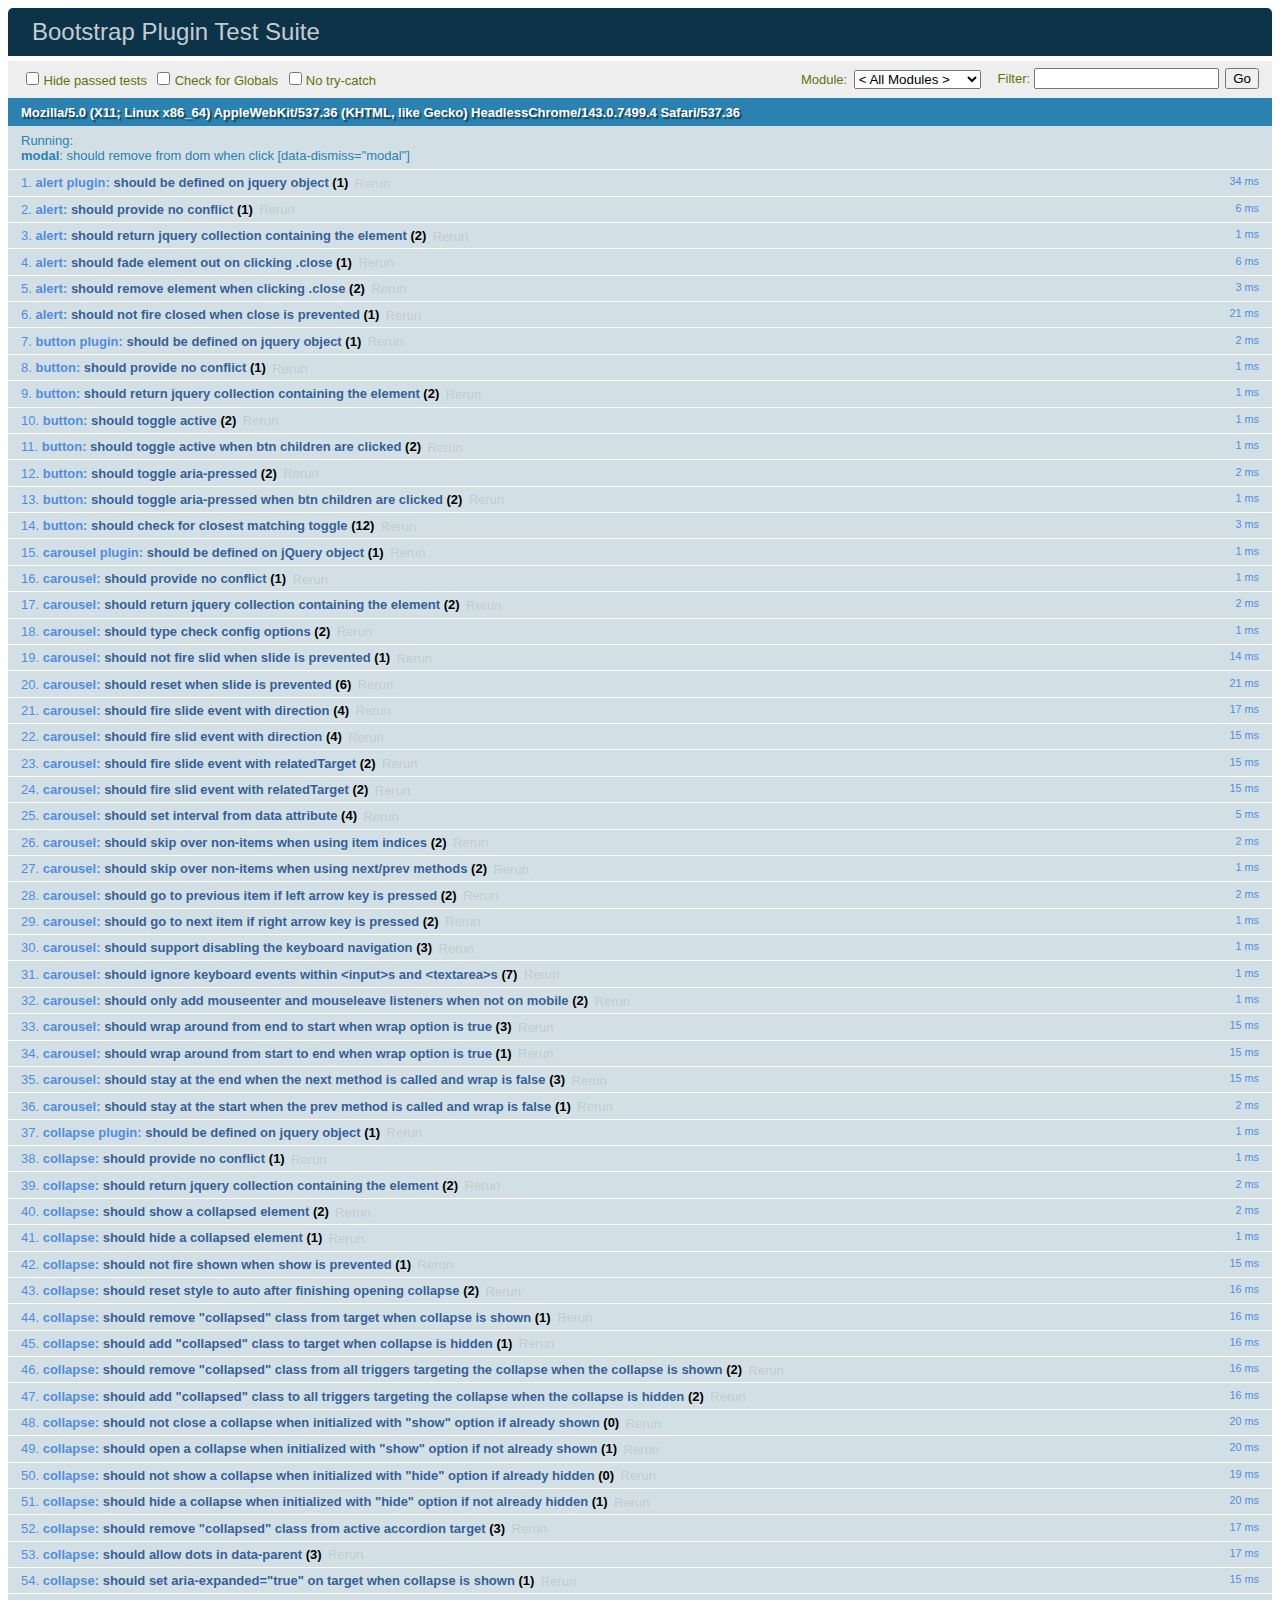
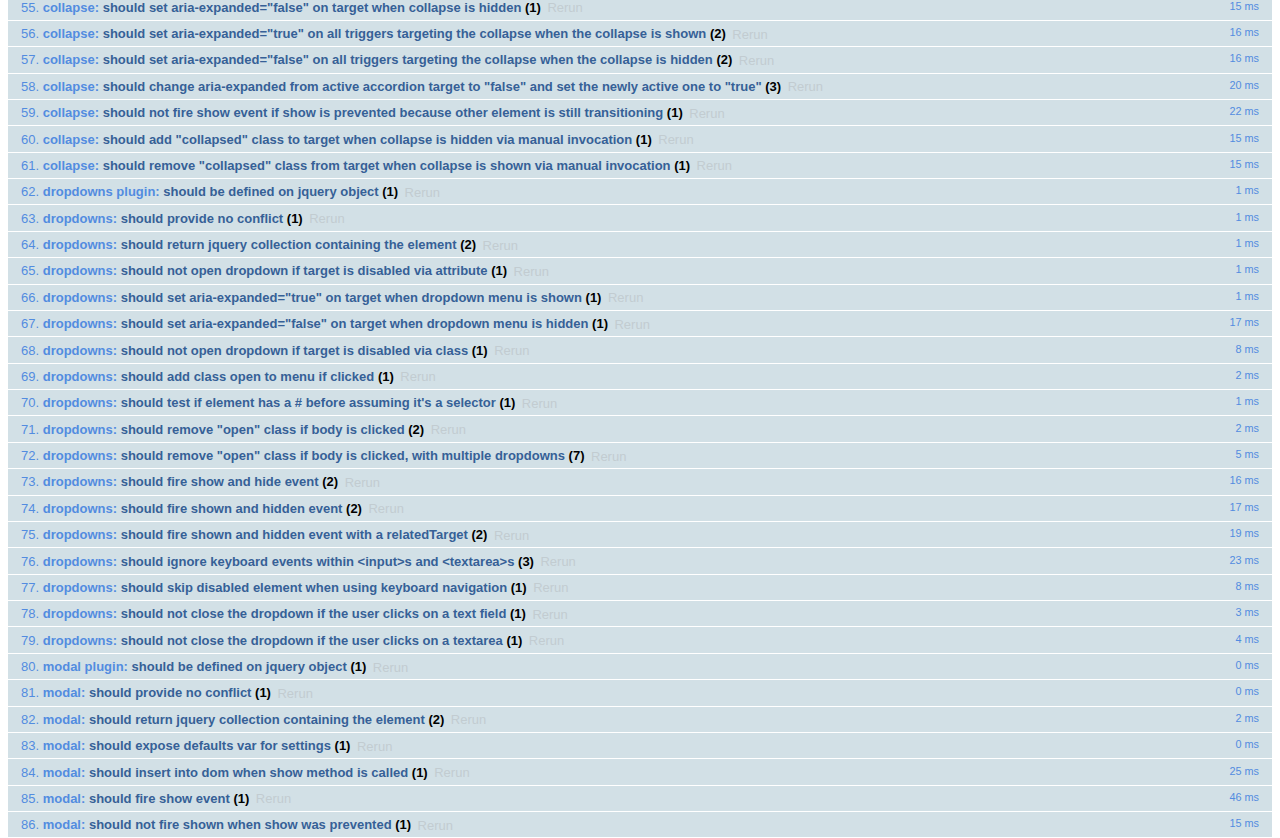
<file: js/tests/index.html>
<!DOCTYPE html>
<html>
  <head>
    <meta charset="utf-8">
    <title>Bootstrap Plugin Test Suite</title>
    <meta name="viewport" content="width=device-width, initial-scale=1">

    <!-- jQuery -->
    <script src="vendor/jquery.min.js"></script>
    <script src="vendor/tether.min.js"></script>
    <script>
      // Disable jQuery event aliases to ensure we don't accidentally use any of them
      (function () {
        var eventAliases = [
          'blur',
          'focus',
          'focusin',
          'focusout',
          'load',
          'resize',
          'scroll',
          'unload',
          'click',
          'dblclick',
          'mousedown',
          'mouseup',
          'mousemove',
          'mouseover',
          'mouseout',
          'mouseenter',
          'mouseleave',
          'change',
          'select',
          'submit',
          'keydown',
          'keypress',
          'keyup',
          'error',
          'contextmenu',
          'hover',
          'bind',
          'unbind',
          'delegate',
          'undelegate'
        ]
        for (var i = 0; i < eventAliases.length; i++) {
          $.fn[eventAliases[i]] = undefined
        }
      })()
    </script>

    <!-- QUnit -->
    <link rel="stylesheet" href="vendor/qunit.css" media="screen">
    <script src="vendor/qunit.js"></script>
    <script>
      // See https://github.com/axemclion/grunt-saucelabs#test-result-details-with-qunit
      var log = []
      // Require assert.expect in each test
      QUnit.config.requireExpects = true
      QUnit.done(function (testResults) {
        var tests = []
        for (var i = 0, len = log.length; i < len; i++) {
          var details = log[i]
          tests.push({
            name: details.name,
            result: details.result,
            expected: details.expected,
            actual: details.actual,
            source: details.source
          })
        }
        testResults.tests = tests

        window.global_test_results = testResults
      })

      QUnit.testStart(function (testDetails) {
        $(window).scrollTop(0)
        QUnit.log(function (details) {
          if (!details.result) {
            details.name = testDetails.name
            log.push(details)
          }
        })
      })

      // Cleanup
      QUnit.testDone(function () {
        $('#qunit-fixture').empty()
        $('#modal-test, .modal-backdrop').remove()
      })

      // Display fixture on-screen on iOS to avoid false positives
      if (/iPhone|iPad|iPod/.test(navigator.userAgent)) {
        QUnit.begin(function() {
          $('#qunit-fixture').css({ top: 0, left: 0 })
        })

        QUnit.done(function () {
          $('#qunit-fixture').css({ top: '', left: '' })
        })
      }

      // Disable deprecated global QUnit method aliases in preparation for QUnit v2
      (function () {
        var methodNames = [
          'async',
          'asyncTest',
          'deepEqual',
          'equal',
          'expect',
          'module',
          'notDeepEqual',
          'notEqual',
          'notPropEqual',
          'notStrictEqual',
          'ok',
          'propEqual',
          'push',
          'start',
          'stop',
          'strictEqual',
          'test',
          'throws'
        ];
        for (var i = 0; i < methodNames.length; i++) {
          var methodName = methodNames[i];
          window[methodName] = undefined;
        }
      })();
    </script>

    <!-- es6 Plugin sources -->
    <script src="../../js/dist/util.js"></script>
    <script src="../../js/dist/alert.js"></script>
    <script src="../../js/dist/button.js"></script>
    <script src="../../js/dist/carousel.js"></script>
    <script src="../../js/dist/collapse.js"></script>
    <script src="../../js/dist/dropdown.js"></script>
    <script src="../../js/dist/modal.js"></script>
    <script src="../../js/dist/scrollspy.js"></script>
    <script src="../../js/dist/tab.js"></script>
    <script src="../../js/dist/tooltip.js"></script>
    <script src="../../js/dist/popover.js"></script>

    <!-- Unit tests -->
    <script src="unit/alert.js"></script>
    <script src="unit/button.js"></script>
    <script src="unit/carousel.js"></script>
    <script src="unit/collapse.js"></script>
    <script src="unit/dropdown.js"></script>
    <script src="unit/modal.js"></script>
    <script src="unit/scrollspy.js"></script>
    <script src="unit/tab.js"></script>
    <script src="unit/tooltip.js"></script>
    <script src="unit/popover.js"></script>

  </head>
  <body>
    <div id="qunit-container">
      <div id="qunit"></div>
      <div id="qunit-fixture"></div>
    </div>
  </body>
</html>
</file>
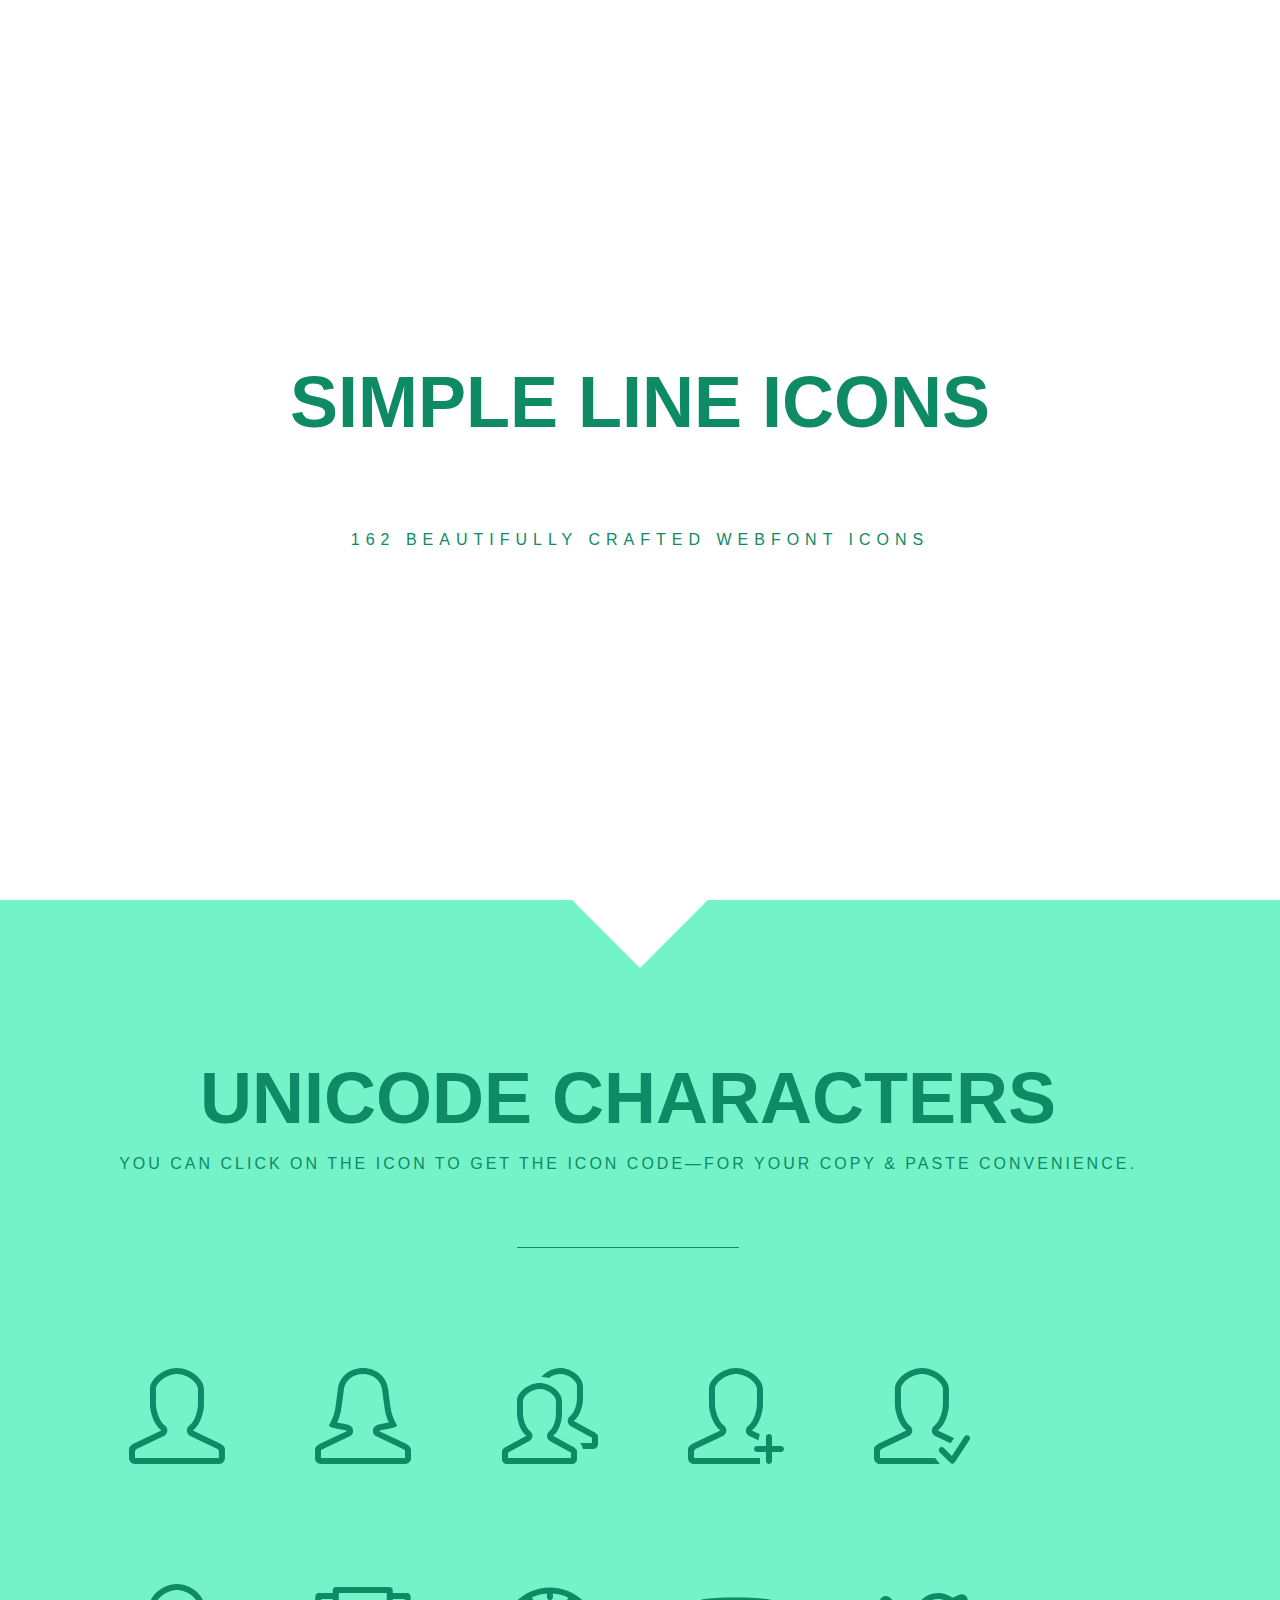
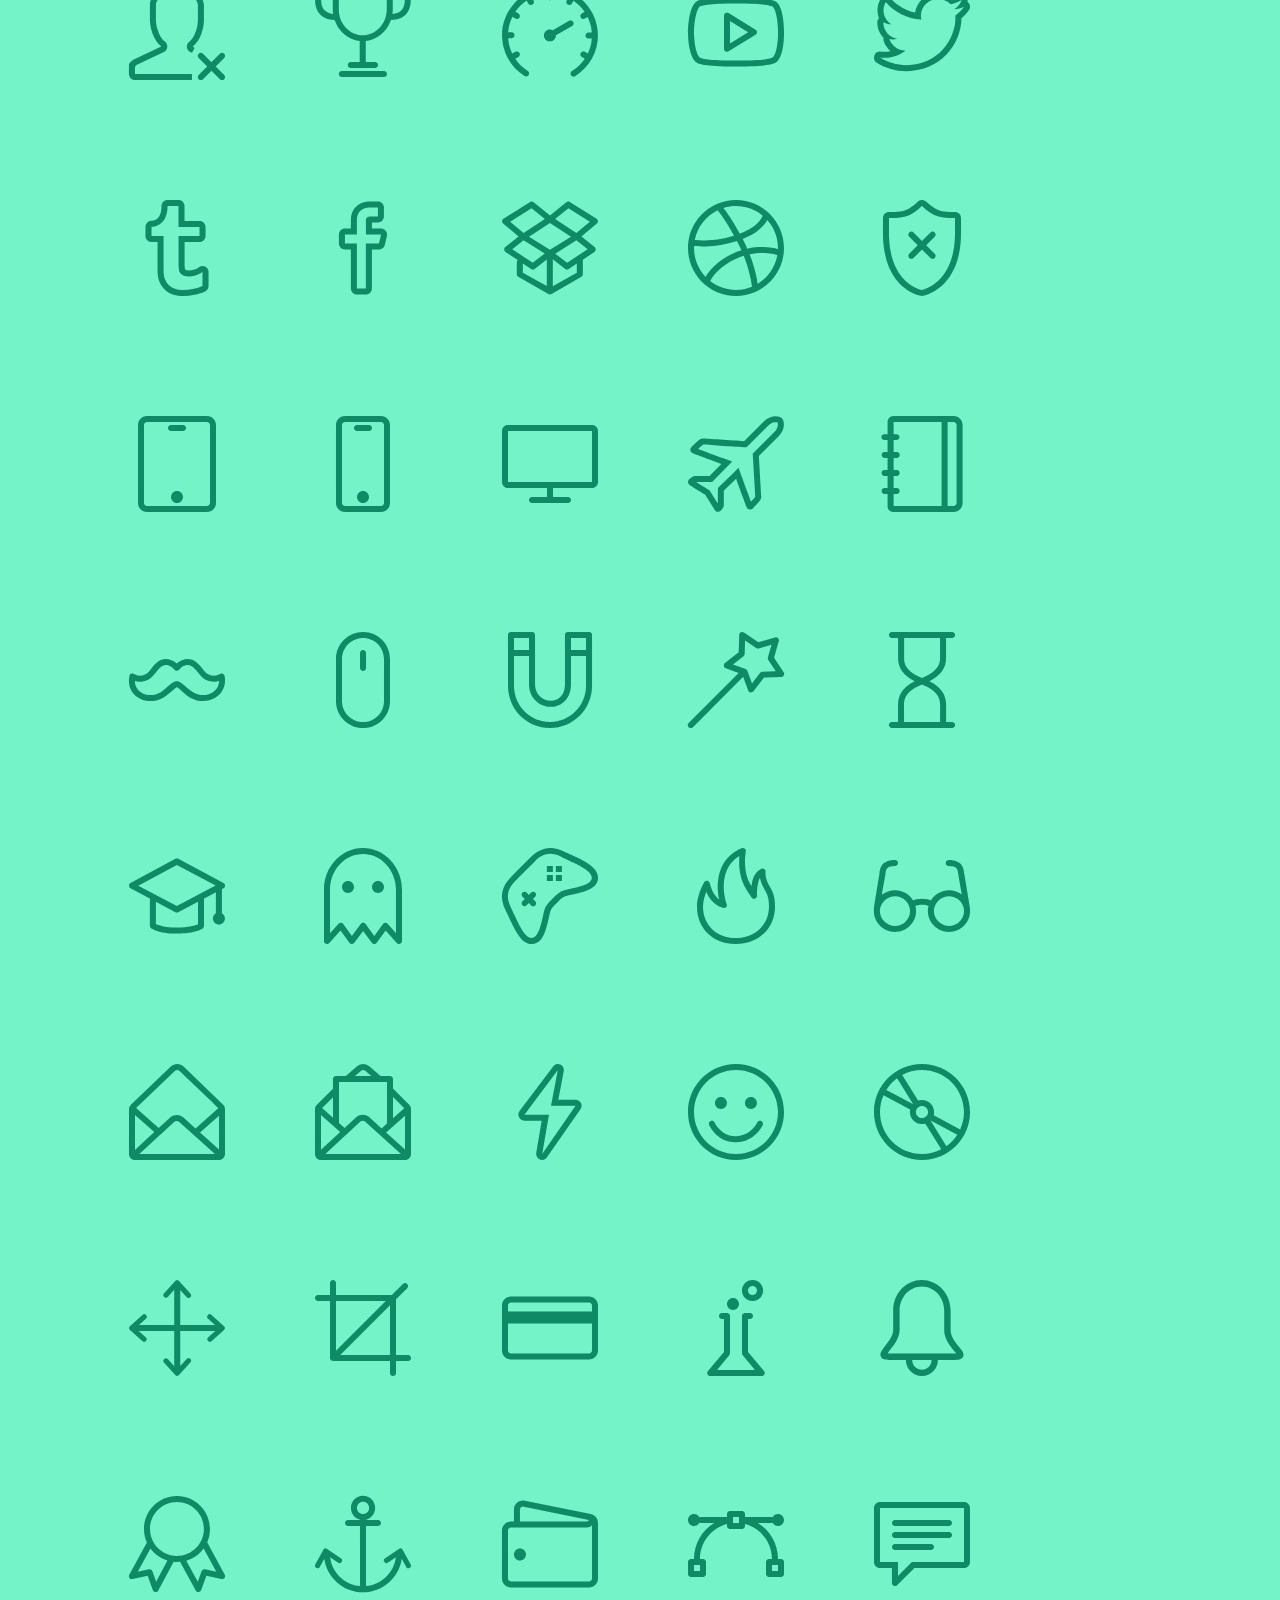
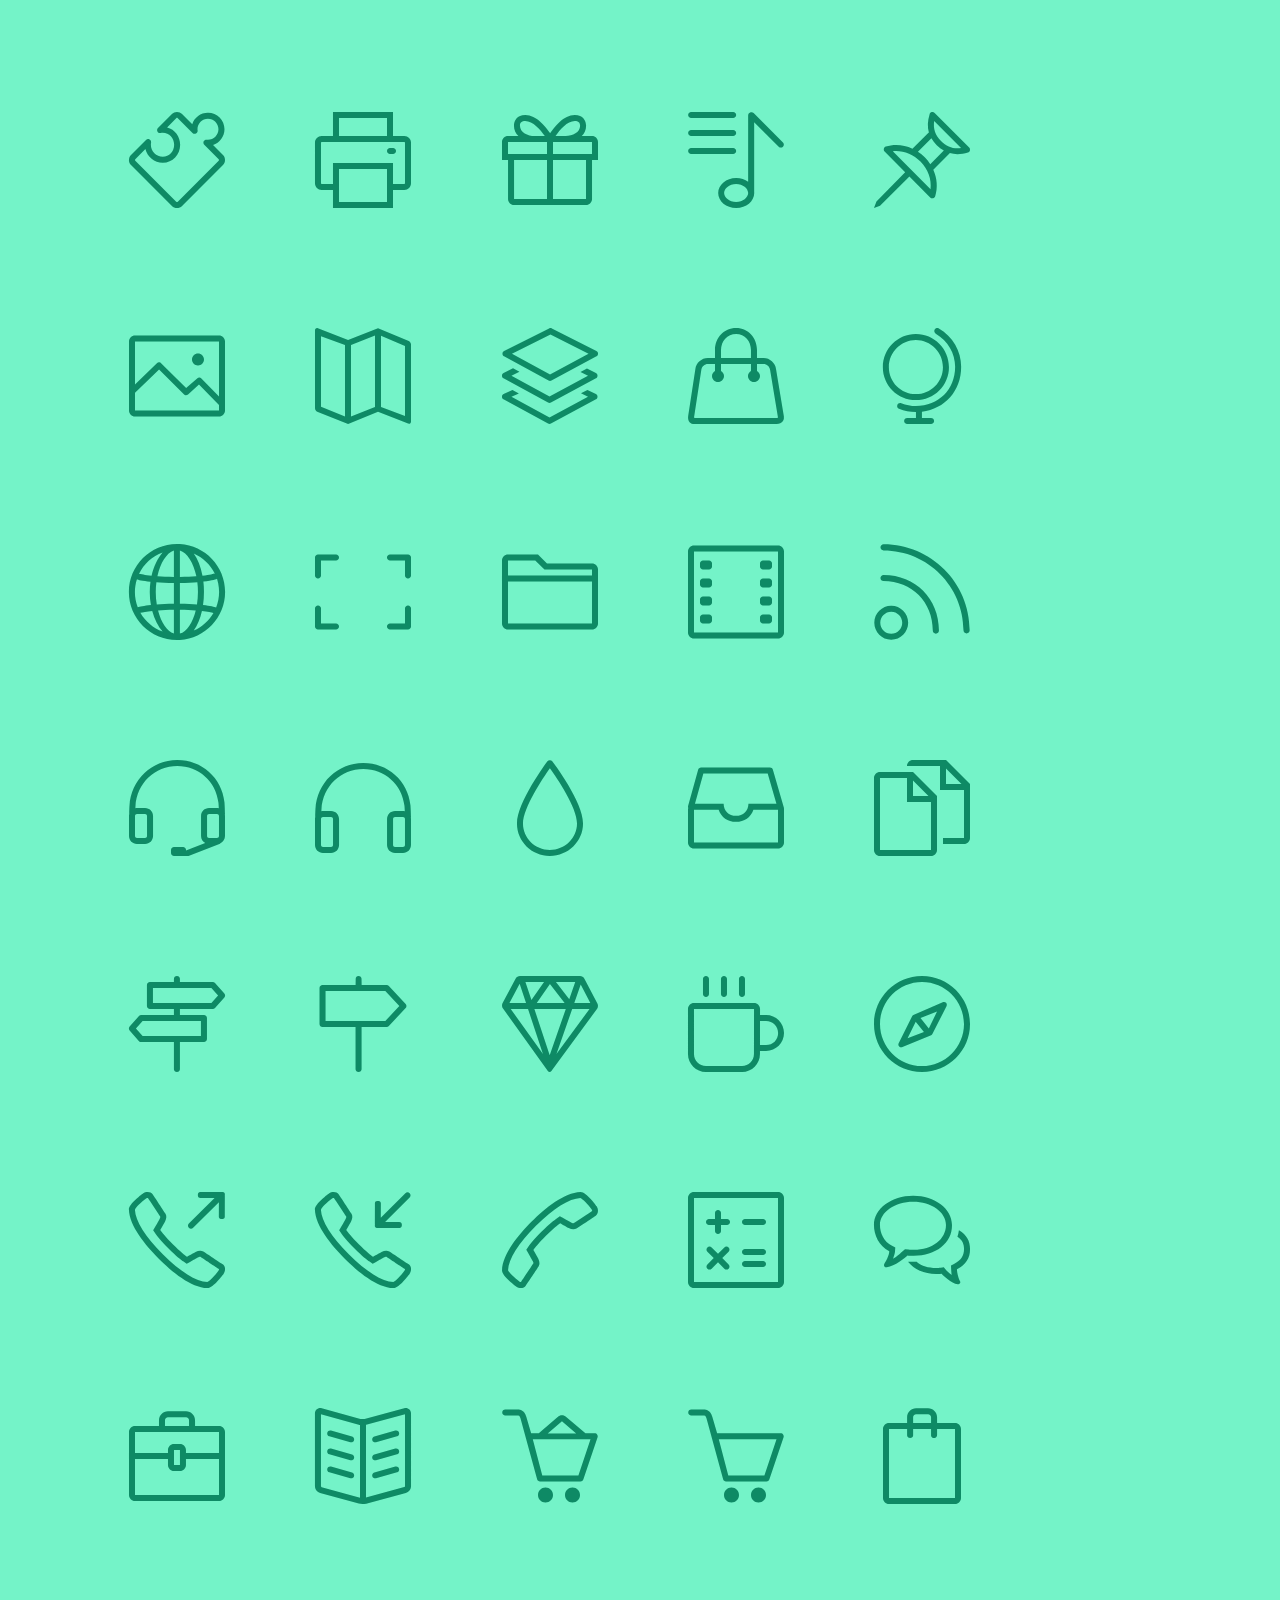
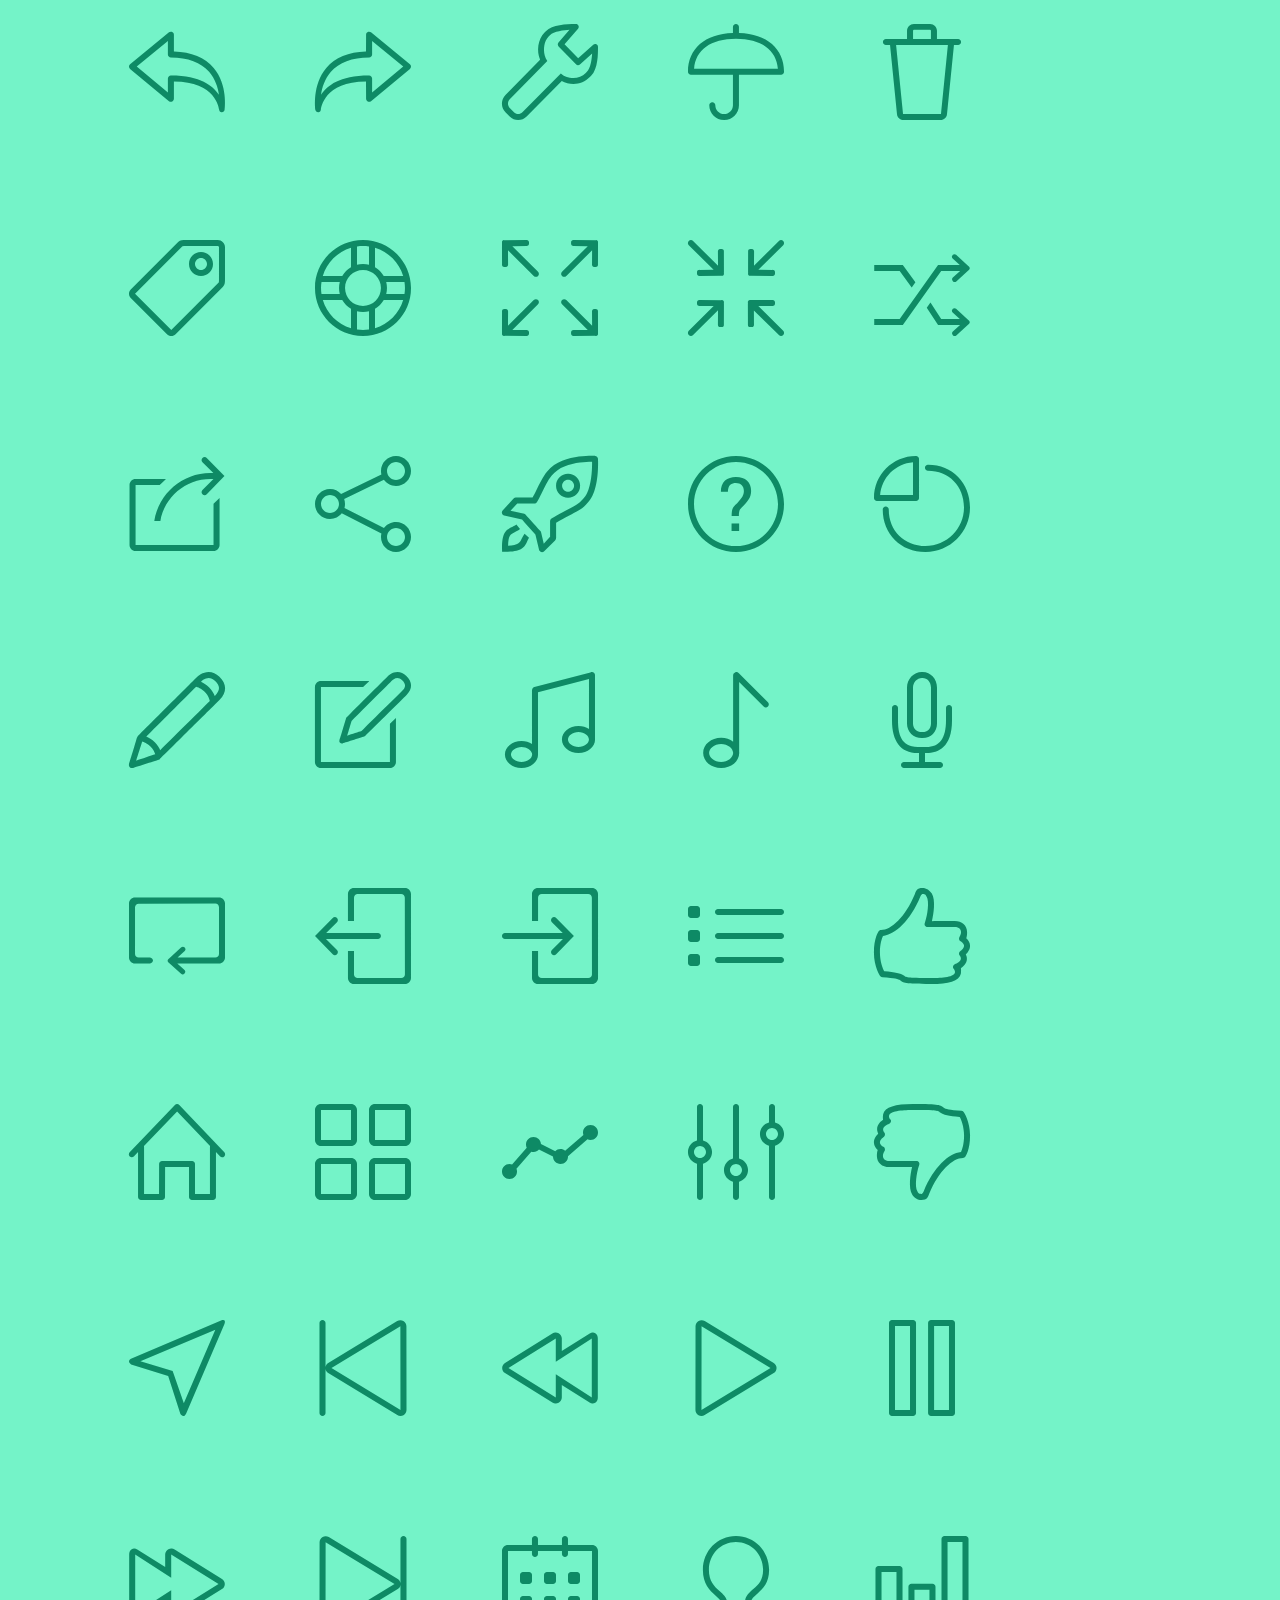
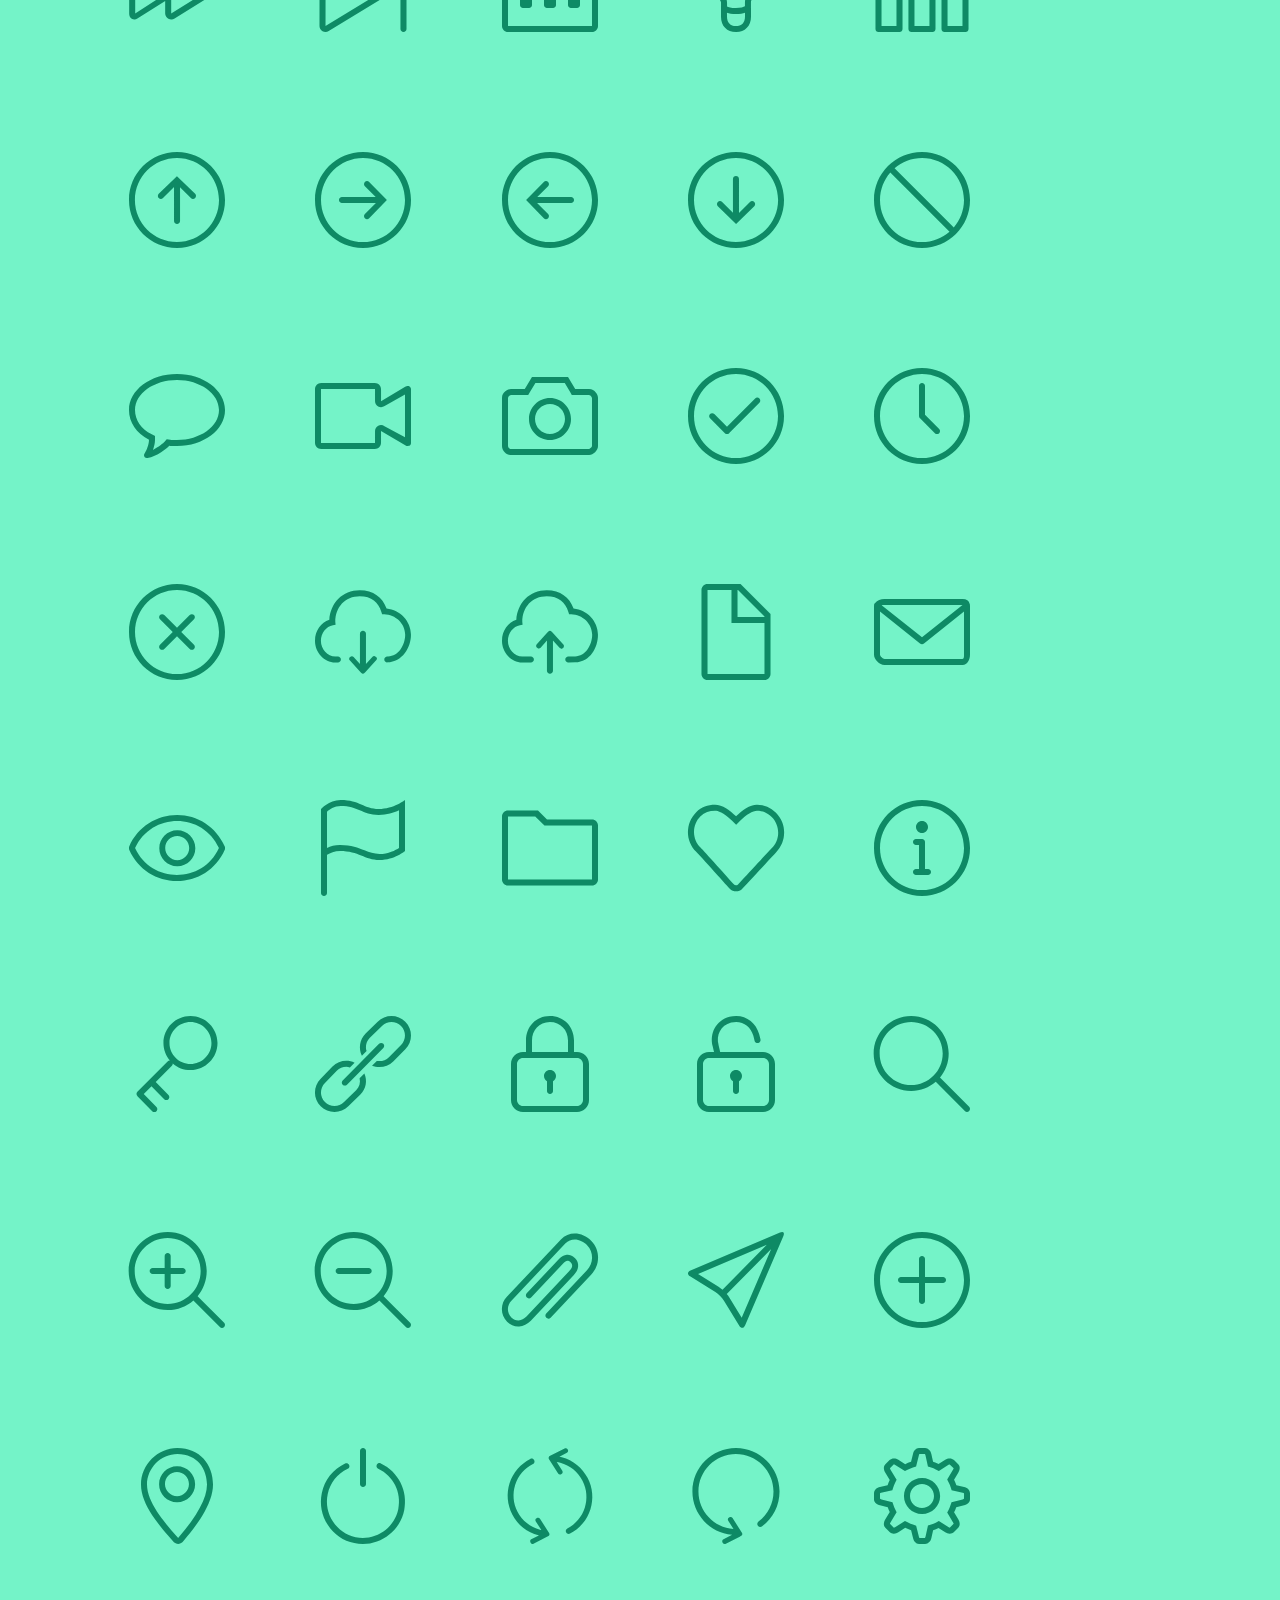
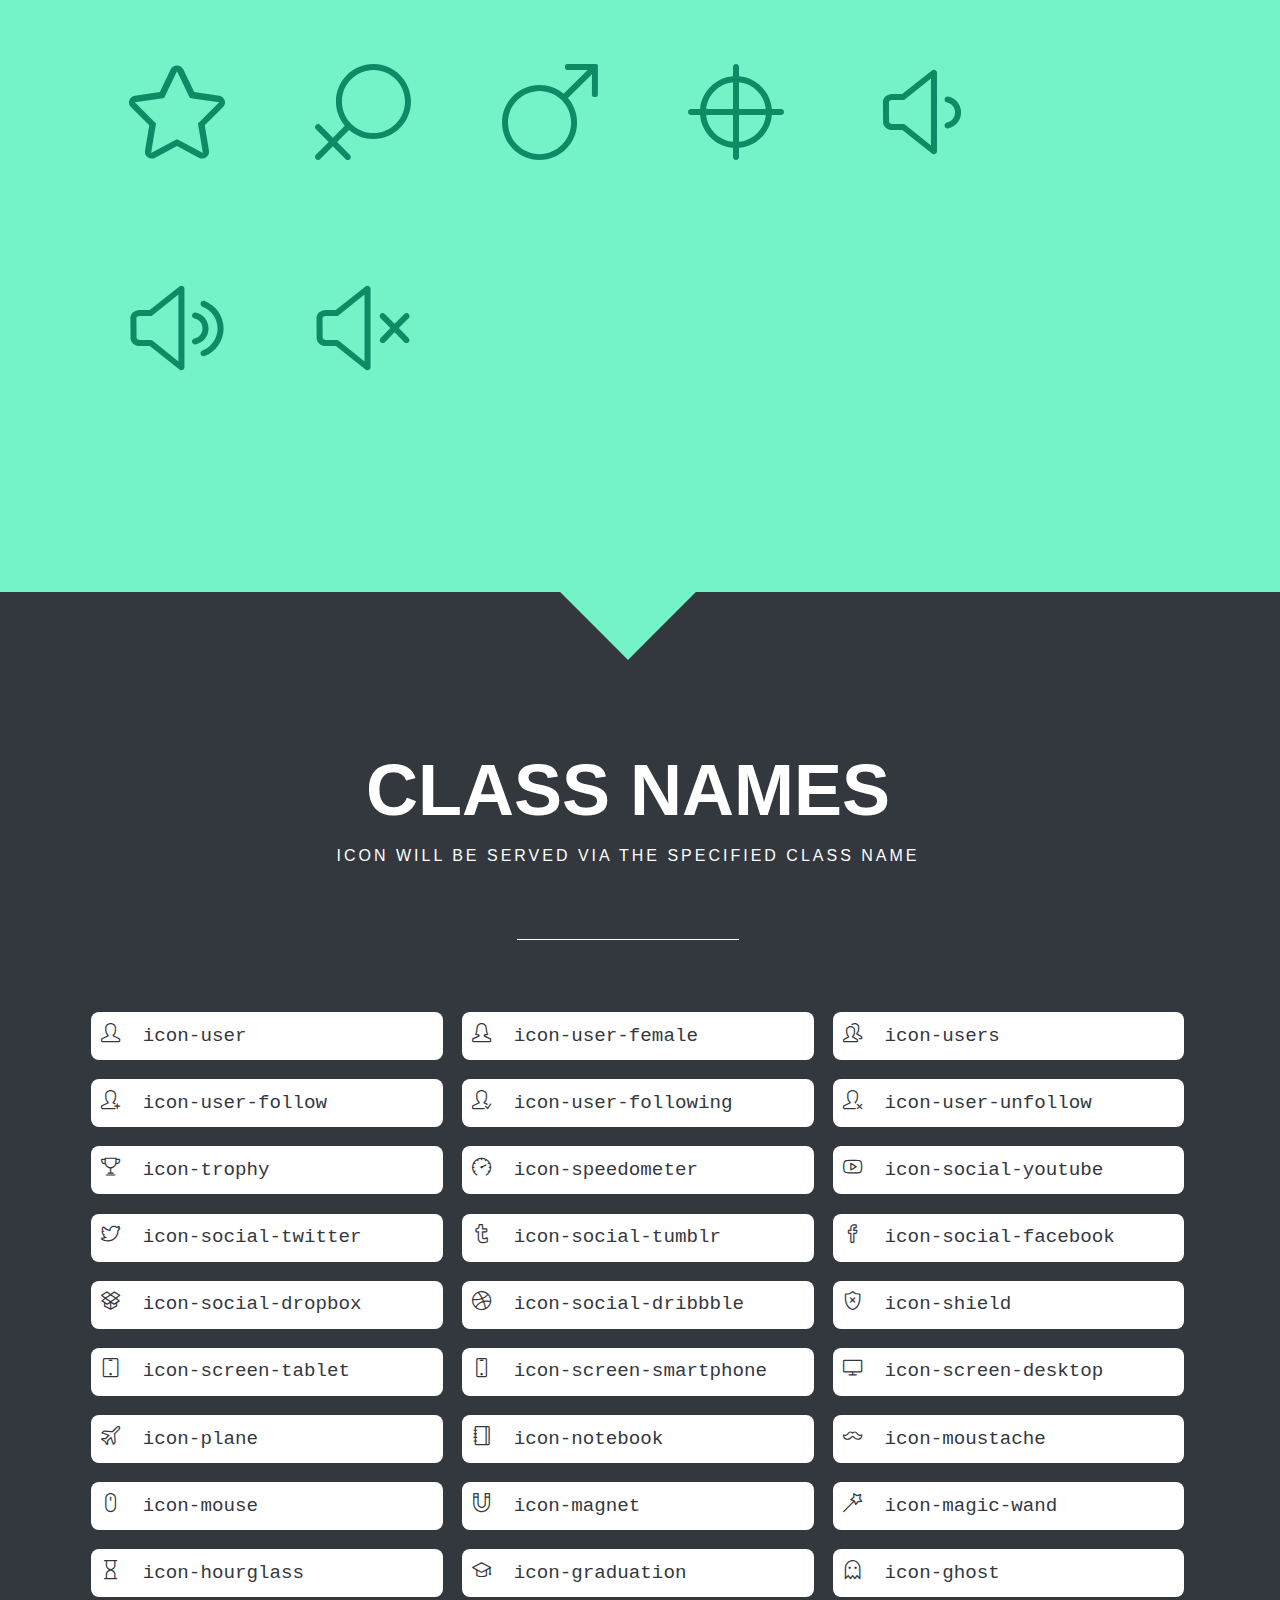
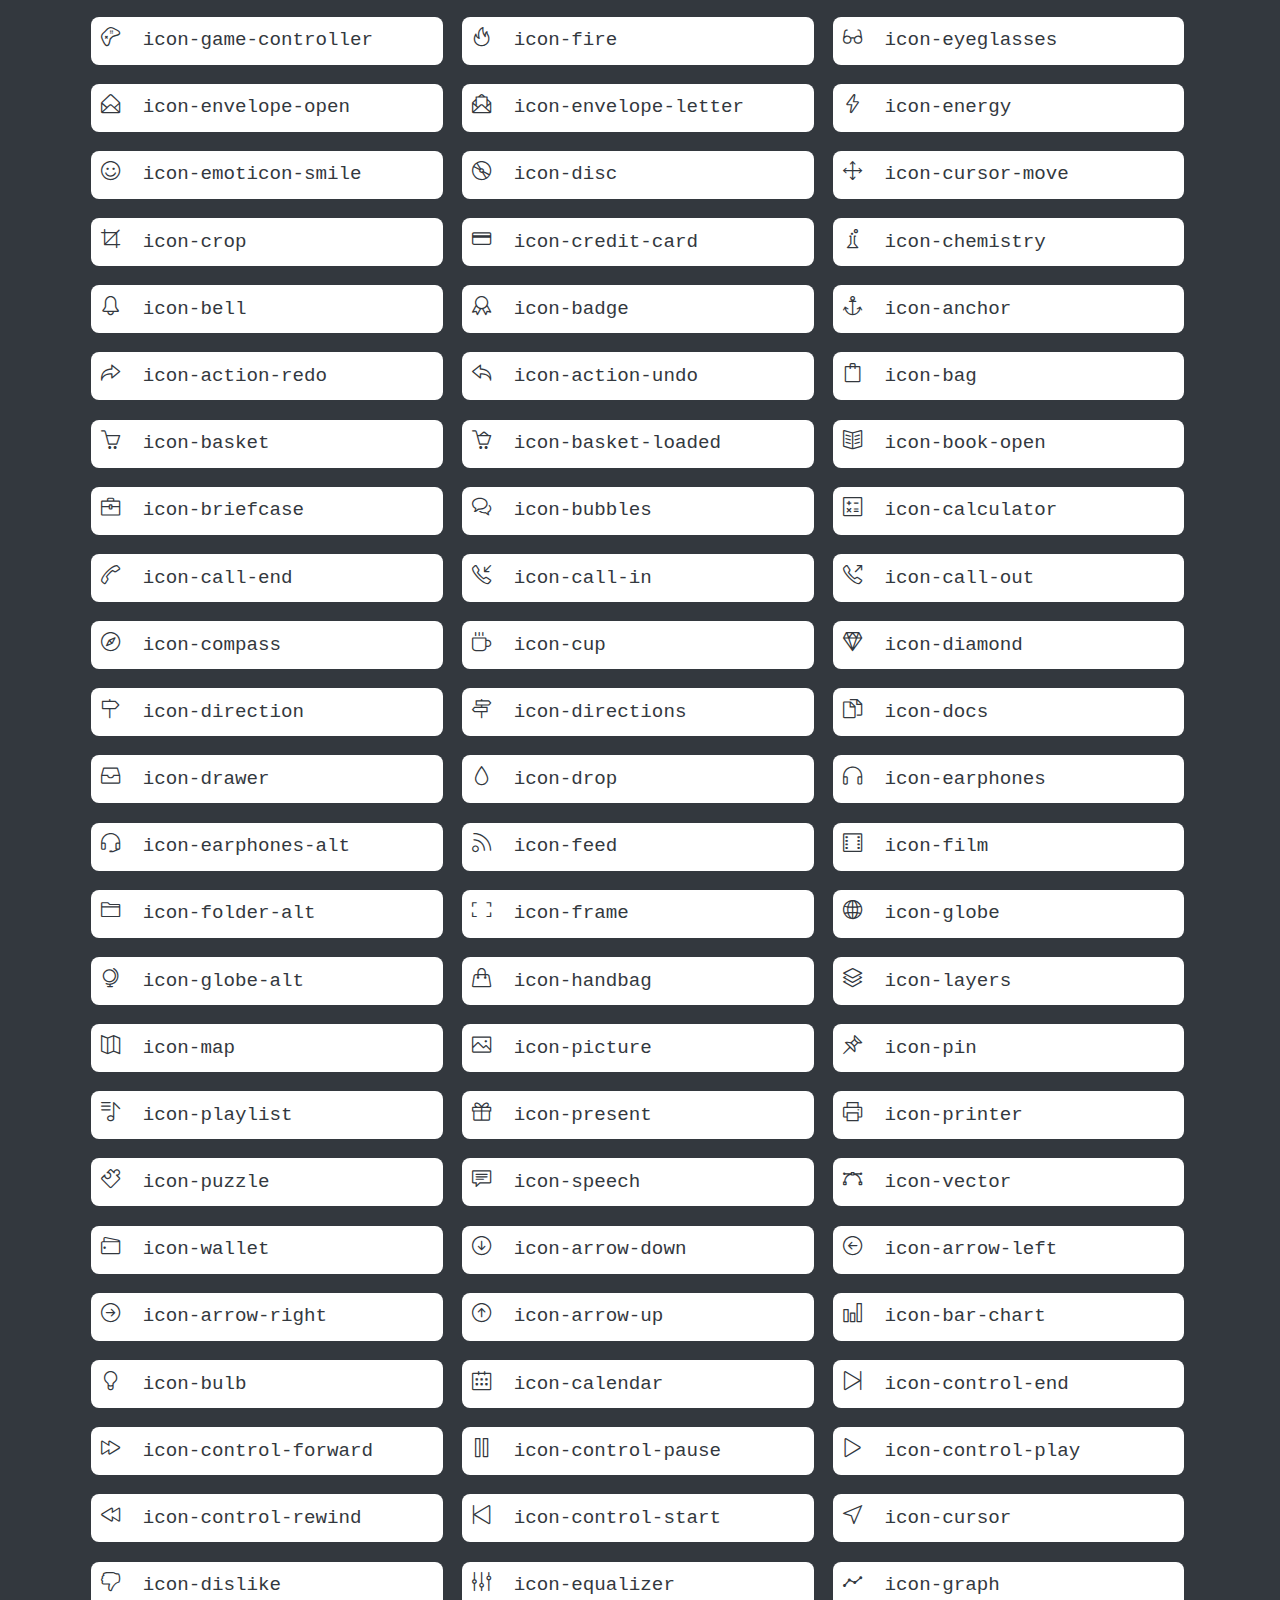
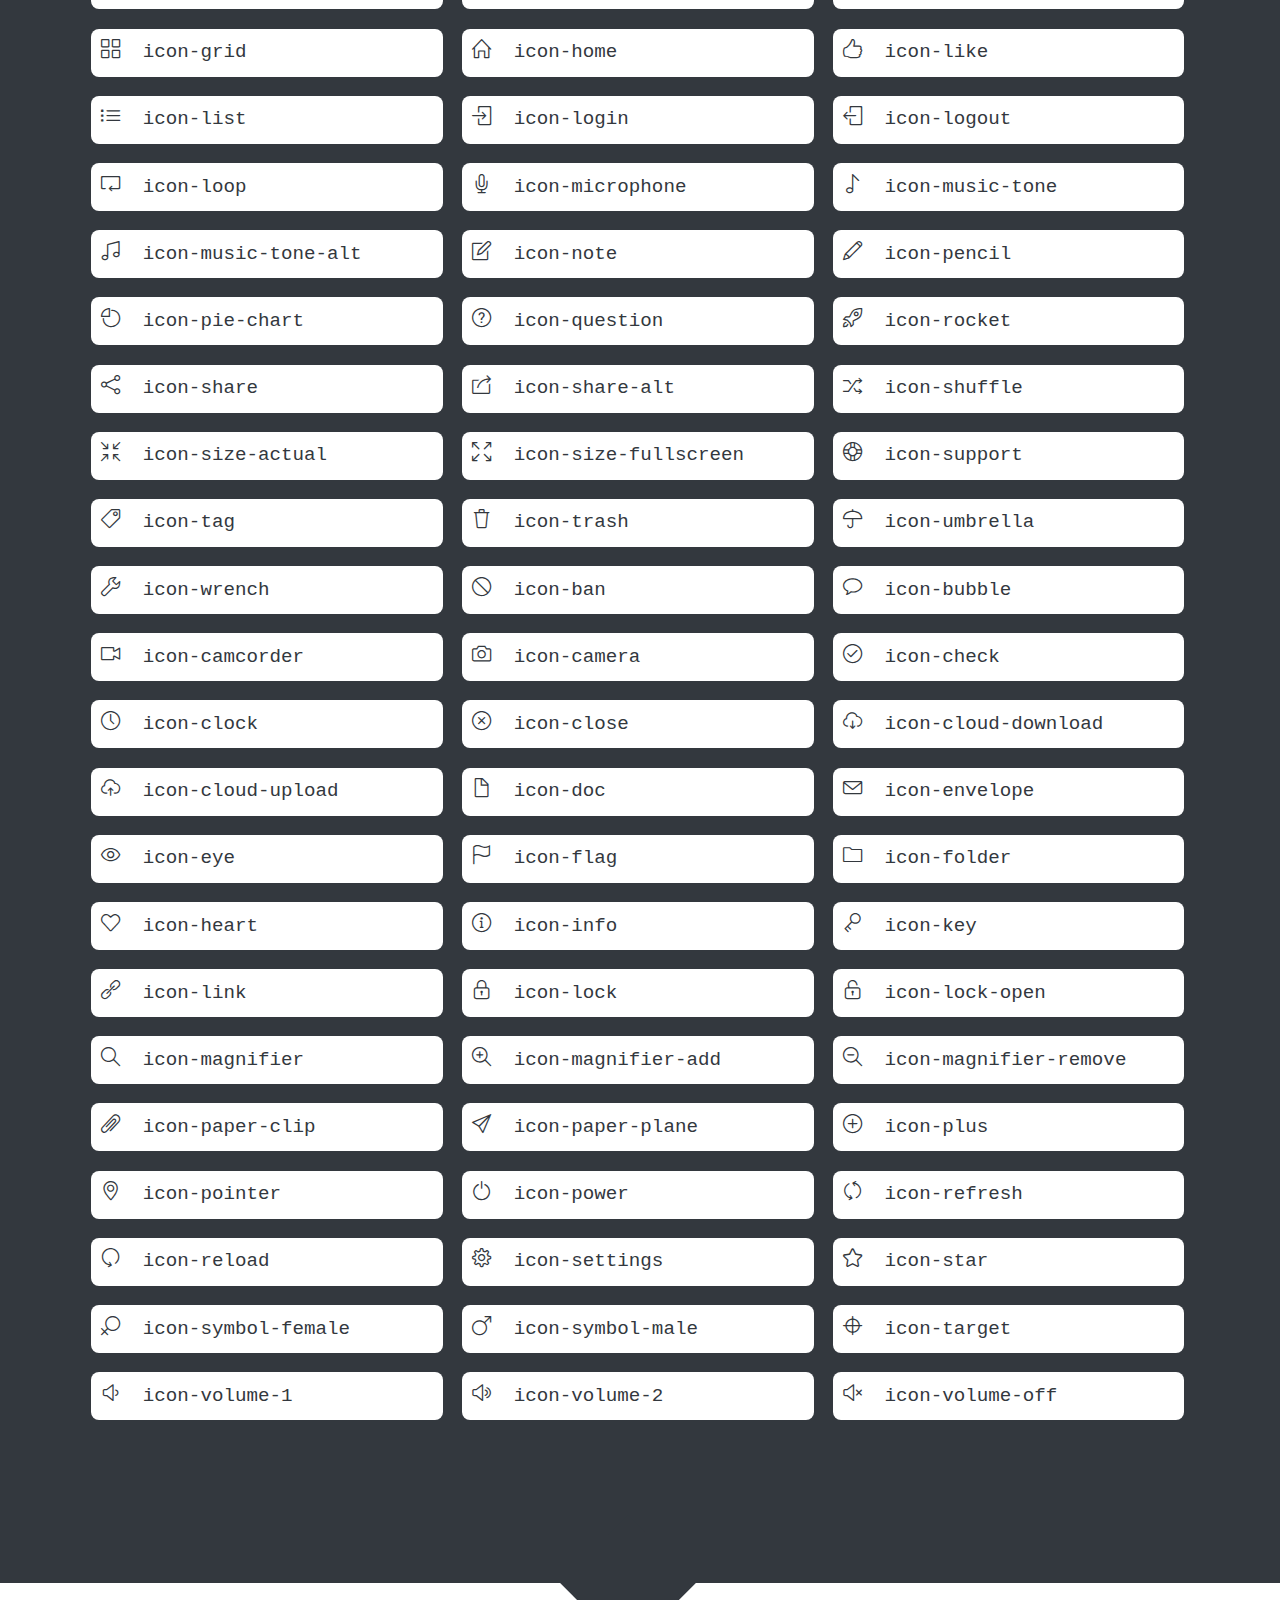
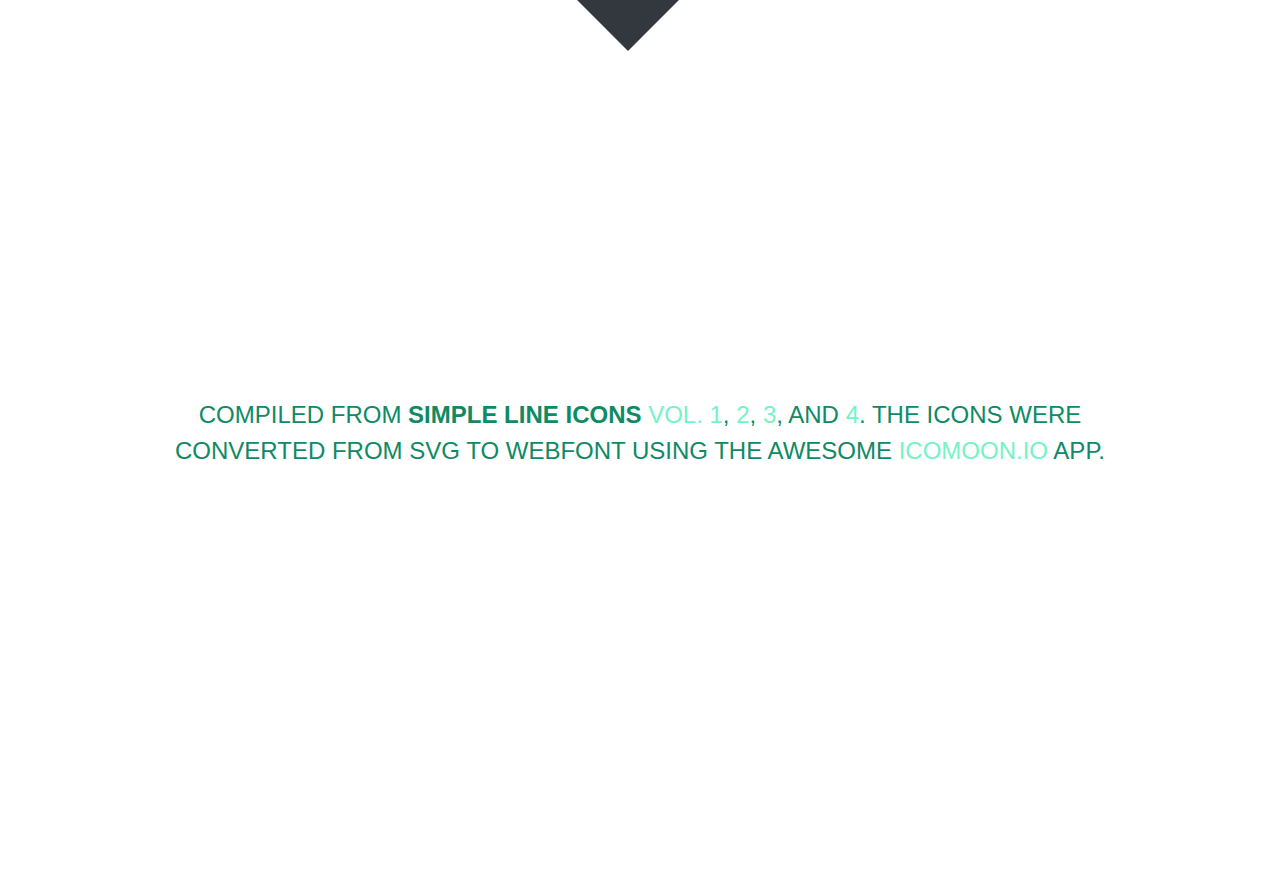
<file: assets/plugins/line-icons/index.html>
<!doctype html>
<html>
<head>
	<meta charset="utf-8">
	<meta name="viewport" content="width=device-width, initial-scale=1, maximum-scale=1, user-scalable=no">
	<title>Simple Line Icons</title>
	<link rel="stylesheet" href="style.css">
	<link rel="stylesheet" href="line-icons.css">

	<!--[if lte IE 7]><script src="icons-lte-ie7.js"></script><![endif]-->
</head>

</head>
<body>
	<div class="page">
		<div id="wH"></div>
		<header class="masthead" id="masthead">
			<hgroup>
				<h1>Simple Line Icons</h1>
				<h2>162 beautifully crafted webfont icons</h2>
			</hgroup>
			<!--<h1>Your font contains the following glyphs</h1>
			<p>The generated SVG font can be imported back to <a href="http://icomoon.io/app">IcoMoon</a> for modification.</p>-->
		</header>

		<section class="glyphs" id="glyphs">
			<header>
				<hgroup>
					<h1>Unicode Characters</h1>
					<h2>You can click on the icon to get the icon code&mdash;for your copy &amp; paste convenience.</h2>
				</hgroup>
			</header>

			<div class="glyph">
				<span class="glyph-item mega" aria-hidden="true" data-icon="&#xe005;" data-js-prompt="&amp;#xe005;"></span>
			</div>
			<div class="glyph">
				<span class="glyph-item mega" aria-hidden="true" data-icon="&#xe000;" data-js-prompt="&amp;#xe000;"></span>
			</div>
			<div class="glyph">
				<span class="glyph-item mega" aria-hidden="true" data-icon="&#xe001;" data-js-prompt="&amp;#xe001;"></span>
			</div>
			<div class="glyph">
				<span class="glyph-item mega" aria-hidden="true" data-icon="&#xe002;" data-js-prompt="&amp;#xe002;"></span>
			</div>
			<div class="glyph">
				<span class="glyph-item mega" aria-hidden="true" data-icon="&#xe003;" data-js-prompt="&amp;#xe003;"></span>
			</div>
			<div class="glyph">
				<span class="glyph-item mega" aria-hidden="true" data-icon="&#xe004;" data-js-prompt="&amp;#xe004;"></span>
			</div>
			<div class="glyph">
				<span class="glyph-item mega" aria-hidden="true" data-icon="&#xe006;" data-js-prompt="&amp;#xe006;"></span>
			</div>
			<div class="glyph">
				<span class="glyph-item mega" aria-hidden="true" data-icon="&#xe007;" data-js-prompt="&amp;#xe007;"></span>
			</div>
			<div class="glyph">
				<span class="glyph-item mega" aria-hidden="true" data-icon="&#xe008;" data-js-prompt="&amp;#xe008;"></span>
			</div>
			<div class="glyph">
				<span class="glyph-item mega" aria-hidden="true" data-icon="&#xe009;" data-js-prompt="&amp;#xe009;"></span>
			</div>
			<div class="glyph">
				<span class="glyph-item mega" aria-hidden="true" data-icon="&#xe00a;" data-js-prompt="&amp;#xe00a;"></span>
			</div>
			<div class="glyph">
				<span class="glyph-item mega" aria-hidden="true" data-icon="&#xe00b;" data-js-prompt="&amp;#xe00b;"></span>
			</div>
			<div class="glyph">
				<span class="glyph-item mega" aria-hidden="true" data-icon="&#xe00c;" data-js-prompt="&amp;#xe00c;"></span>
			</div>
			<div class="glyph">
				<span class="glyph-item mega" aria-hidden="true" data-icon="&#xe00d;" data-js-prompt="&amp;#xe00d;"></span>
			</div>
			<div class="glyph">
				<span class="glyph-item mega" aria-hidden="true" data-icon="&#xe00e;" data-js-prompt="&amp;#xe00e;"></span>
			</div>
			<div class="glyph">
				<span class="glyph-item mega" aria-hidden="true" data-icon="&#xe00f;" data-js-prompt="&amp;#xe00f;"></span>
			</div>
			<div class="glyph">
				<span class="glyph-item mega" aria-hidden="true" data-icon="&#xe010;" data-js-prompt="&amp;#xe010;"></span>
			</div>
			<div class="glyph">
				<span class="glyph-item mega" aria-hidden="true" data-icon="&#xe011;" data-js-prompt="&amp;#xe011;"></span>
			</div>
			<div class="glyph">
				<span class="glyph-item mega" aria-hidden="true" data-icon="&#xe012;" data-js-prompt="&amp;#xe012;"></span>
			</div>
			<div class="glyph">
				<span class="glyph-item mega" aria-hidden="true" data-icon="&#xe013;" data-js-prompt="&amp;#xe013;"></span>
			</div>
			<div class="glyph">
				<span class="glyph-item mega" aria-hidden="true" data-icon="&#xe014;" data-js-prompt="&amp;#xe014;"></span>
			</div>
			<div class="glyph">
				<span class="glyph-item mega" aria-hidden="true" data-icon="&#xe015;" data-js-prompt="&amp;#xe015;"></span>
			</div>
			<div class="glyph">
				<span class="glyph-item mega" aria-hidden="true" data-icon="&#xe016;" data-js-prompt="&amp;#xe016;"></span>
			</div>
			<div class="glyph">
				<span class="glyph-item mega" aria-hidden="true" data-icon="&#xe017;" data-js-prompt="&amp;#xe017;"></span>
			</div>
			<div class="glyph">
				<span class="glyph-item mega" aria-hidden="true" data-icon="&#xe018;" data-js-prompt="&amp;#xe018;"></span>
			</div>
			<div class="glyph">
				<span class="glyph-item mega" aria-hidden="true" data-icon="&#xe019;" data-js-prompt="&amp;#xe019;"></span>
			</div>
			<div class="glyph">
				<span class="glyph-item mega" aria-hidden="true" data-icon="&#xe01a;" data-js-prompt="&amp;#xe01a;"></span>
			</div>
			<div class="glyph">
				<span class="glyph-item mega" aria-hidden="true" data-icon="&#xe01b;" data-js-prompt="&amp;#xe01b;"></span>
			</div>
			<div class="glyph">
				<span class="glyph-item mega" aria-hidden="true" data-icon="&#xe01c;" data-js-prompt="&amp;#xe01c;"></span>
			</div>
			<div class="glyph">
				<span class="glyph-item mega" aria-hidden="true" data-icon="&#xe01d;" data-js-prompt="&amp;#xe01d;"></span>
			</div>
			<div class="glyph">
				<span class="glyph-item mega" aria-hidden="true" data-icon="&#xe01e;" data-js-prompt="&amp;#xe01e;"></span>
			</div>
			<div class="glyph">
				<span class="glyph-item mega" aria-hidden="true" data-icon="&#xe01f;" data-js-prompt="&amp;#xe01f;"></span>
			</div>
			<div class="glyph">
				<span class="glyph-item mega" aria-hidden="true" data-icon="&#xe020;" data-js-prompt="&amp;#xe020;"></span>
			</div>
			<div class="glyph">
				<span class="glyph-item mega" aria-hidden="true" data-icon="&#xe021;" data-js-prompt="&amp;#xe021;"></span>
			</div>
			<div class="glyph">
				<span class="glyph-item mega" aria-hidden="true" data-icon="&#xe022;" data-js-prompt="&amp;#xe022;"></span>
			</div>
			<div class="glyph">
				<span class="glyph-item mega" aria-hidden="true" data-icon="&#xe023;" data-js-prompt="&amp;#xe023;"></span>
			</div>
			<div class="glyph">
				<span class="glyph-item mega" aria-hidden="true" data-icon="&#xe024;" data-js-prompt="&amp;#xe024;"></span>
			</div>
			<div class="glyph">
				<span class="glyph-item mega" aria-hidden="true" data-icon="&#xe025;" data-js-prompt="&amp;#xe025;"></span>
			</div>
			<div class="glyph">
				<span class="glyph-item mega" aria-hidden="true" data-icon="&#xe026;" data-js-prompt="&amp;#xe026;"></span>
			</div>
			<div class="glyph">
				<span class="glyph-item mega" aria-hidden="true" data-icon="&#xe027;" data-js-prompt="&amp;#xe027;"></span>
			</div>
			<div class="glyph">
				<span class="glyph-item mega" aria-hidden="true" data-icon="&#xe028;" data-js-prompt="&amp;#xe028;"></span>
			</div>
			<div class="glyph">
				<span class="glyph-item mega" aria-hidden="true" data-icon="&#xe029;" data-js-prompt="&amp;#xe029;"></span>
			</div>
			<div class="glyph">
				<span class="glyph-item mega" aria-hidden="true" data-icon="&#xe02a;" data-js-prompt="&amp;#xe02a;"></span>
			</div>
			<div class="glyph">
				<span class="glyph-item mega" aria-hidden="true" data-icon="&#xe02b;" data-js-prompt="&amp;#xe02b;"></span>
			</div>
			<div class="glyph">
				<span class="glyph-item mega" aria-hidden="true" data-icon="&#xe02c;" data-js-prompt="&amp;#xe02c;"></span>
			</div>
			<div class="glyph">
				<span class="glyph-item mega" aria-hidden="true" data-icon="&#xe02d;" data-js-prompt="&amp;#xe02d;"></span>
			</div>
			<div class="glyph">
				<span class="glyph-item mega" aria-hidden="true" data-icon="&#xe02e;" data-js-prompt="&amp;#xe02e;"></span>
			</div>
			<div class="glyph">
				<span class="glyph-item mega" aria-hidden="true" data-icon="&#xe02f;" data-js-prompt="&amp;#xe02f;"></span>
			</div>
			<div class="glyph">
				<span class="glyph-item mega" aria-hidden="true" data-icon="&#xe030;" data-js-prompt="&amp;#xe030;"></span>
			</div>
			<div class="glyph">
				<span class="glyph-item mega" aria-hidden="true" data-icon="&#xe031;" data-js-prompt="&amp;#xe031;"></span>
			</div>
			<div class="glyph">
				<span class="glyph-item mega" aria-hidden="true" data-icon="&#xe032;" data-js-prompt="&amp;#xe032;"></span>
			</div>
			<div class="glyph">
				<span class="glyph-item mega" aria-hidden="true" data-icon="&#xe033;" data-js-prompt="&amp;#xe033;"></span>
			</div>
			<div class="glyph">
				<span class="glyph-item mega" aria-hidden="true" data-icon="&#xe034;" data-js-prompt="&amp;#xe034;"></span>
			</div>
			<div class="glyph">
				<span class="glyph-item mega" aria-hidden="true" data-icon="&#xe035;" data-js-prompt="&amp;#xe035;"></span>
			</div>
			<div class="glyph">
				<span class="glyph-item mega" aria-hidden="true" data-icon="&#xe036;" data-js-prompt="&amp;#xe036;"></span>
			</div>
			<div class="glyph">
				<span class="glyph-item mega" aria-hidden="true" data-icon="&#xe037;" data-js-prompt="&amp;#xe037;"></span>
			</div>
			<div class="glyph">
				<span class="glyph-item mega" aria-hidden="true" data-icon="&#xe038;" data-js-prompt="&amp;#xe038;"></span>
			</div>
			<div class="glyph">
				<span class="glyph-item mega" aria-hidden="true" data-icon="&#xe039;" data-js-prompt="&amp;#xe039;"></span>
			</div>
			<div class="glyph">
				<span class="glyph-item mega" aria-hidden="true" data-icon="&#xe03a;" data-js-prompt="&amp;#xe03a;"></span>
			</div>
			<div class="glyph">
				<span class="glyph-item mega" aria-hidden="true" data-icon="&#xe03b;" data-js-prompt="&amp;#xe03b;"></span>
			</div>
			<div class="glyph">
				<span class="glyph-item mega" aria-hidden="true" data-icon="&#xe03c;" data-js-prompt="&amp;#xe03c;"></span>
			</div>
			<div class="glyph">
				<span class="glyph-item mega" aria-hidden="true" data-icon="&#xe03d;" data-js-prompt="&amp;#xe03d;"></span>
			</div>
			<div class="glyph">
				<span class="glyph-item mega" aria-hidden="true" data-icon="&#xe03e;" data-js-prompt="&amp;#xe03e;"></span>
			</div>
			<div class="glyph">
				<span class="glyph-item mega" aria-hidden="true" data-icon="&#xe03f;" data-js-prompt="&amp;#xe03f;"></span>
			</div>
			<div class="glyph">
				<span class="glyph-item mega" aria-hidden="true" data-icon="&#xe040;" data-js-prompt="&amp;#xe040;"></span>
			</div>
			<div class="glyph">
				<span class="glyph-item mega" aria-hidden="true" data-icon="&#xe041;" data-js-prompt="&amp;#xe041;"></span>
			</div>
			<div class="glyph">
				<span class="glyph-item mega" aria-hidden="true" data-icon="&#xe042;" data-js-prompt="&amp;#xe042;"></span>
			</div>
			<div class="glyph">
				<span class="glyph-item mega" aria-hidden="true" data-icon="&#xe043;" data-js-prompt="&amp;#xe043;"></span>
			</div>
			<div class="glyph">
				<span class="glyph-item mega" aria-hidden="true" data-icon="&#xe044;" data-js-prompt="&amp;#xe044;"></span>
			</div>
			<div class="glyph">
				<span class="glyph-item mega" aria-hidden="true" data-icon="&#xe045;" data-js-prompt="&amp;#xe045;"></span>
			</div>
			<div class="glyph">
				<span class="glyph-item mega" aria-hidden="true" data-icon="&#xe046;" data-js-prompt="&amp;#xe046;"></span>
			</div>
			<div class="glyph">
				<span class="glyph-item mega" aria-hidden="true" data-icon="&#xe047;" data-js-prompt="&amp;#xe047;"></span>
			</div>
			<div class="glyph">
				<span class="glyph-item mega" aria-hidden="true" data-icon="&#xe048;" data-js-prompt="&amp;#xe048;"></span>
			</div>
			<div class="glyph">
				<span class="glyph-item mega" aria-hidden="true" data-icon="&#xe049;" data-js-prompt="&amp;#xe049;"></span>
			</div>
			<div class="glyph">
				<span class="glyph-item mega" aria-hidden="true" data-icon="&#xe04a;" data-js-prompt="&amp;#xe04a;"></span>
			</div>
			<div class="glyph">
				<span class="glyph-item mega" aria-hidden="true" data-icon="&#xe04b;" data-js-prompt="&amp;#xe04b;"></span>
			</div>
			<div class="glyph">
				<span class="glyph-item mega" aria-hidden="true" data-icon="&#xe04c;" data-js-prompt="&amp;#xe04c;"></span>
			</div>
			<div class="glyph">
				<span class="glyph-item mega" aria-hidden="true" data-icon="&#xe04d;" data-js-prompt="&amp;#xe04d;"></span>
			</div>
			<div class="glyph">
				<span class="glyph-item mega" aria-hidden="true" data-icon="&#xe04e;" data-js-prompt="&amp;#xe04e;"></span>
			</div>
			<div class="glyph">
				<span class="glyph-item mega" aria-hidden="true" data-icon="&#xe04f;" data-js-prompt="&amp;#xe04f;"></span>
			</div>
			<div class="glyph">
				<span class="glyph-item mega" aria-hidden="true" data-icon="&#xe050;" data-js-prompt="&amp;#xe050;"></span>
			</div>
			<div class="glyph">
				<span class="glyph-item mega" aria-hidden="true" data-icon="&#xe051;" data-js-prompt="&amp;#xe051;"></span>
			</div>
			<div class="glyph">
				<span class="glyph-item mega" aria-hidden="true" data-icon="&#xe052;" data-js-prompt="&amp;#xe052;"></span>
			</div>
			<div class="glyph">
				<span class="glyph-item mega" aria-hidden="true" data-icon="&#xe053;" data-js-prompt="&amp;#xe053;"></span>
			</div>
			<div class="glyph">
				<span class="glyph-item mega" aria-hidden="true" data-icon="&#xe054;" data-js-prompt="&amp;#xe054;"></span>
			</div>
			<div class="glyph">
				<span class="glyph-item mega" aria-hidden="true" data-icon="&#xe055;" data-js-prompt="&amp;#xe055;"></span>
			</div>
			<div class="glyph">
				<span class="glyph-item mega" aria-hidden="true" data-icon="&#xe056;" data-js-prompt="&amp;#xe056;"></span>
			</div>
			<div class="glyph">
				<span class="glyph-item mega" aria-hidden="true" data-icon="&#xe057;" data-js-prompt="&amp;#xe057;"></span>
			</div>
			<div class="glyph">
				<span class="glyph-item mega" aria-hidden="true" data-icon="&#xe058;" data-js-prompt="&amp;#xe058;"></span>
			</div>
			<div class="glyph">
				<span class="glyph-item mega" aria-hidden="true" data-icon="&#xe059;" data-js-prompt="&amp;#xe059;"></span>
			</div>
			<div class="glyph">
				<span class="glyph-item mega" aria-hidden="true" data-icon="&#xe05a;" data-js-prompt="&amp;#xe05a;"></span>
			</div>
			<div class="glyph">
				<span class="glyph-item mega" aria-hidden="true" data-icon="&#xe05b;" data-js-prompt="&amp;#xe05b;"></span>
			</div>
			<div class="glyph">
				<span class="glyph-item mega" aria-hidden="true" data-icon="&#xe05c;" data-js-prompt="&amp;#xe05c;"></span>
			</div>
			<div class="glyph">
				<span class="glyph-item mega" aria-hidden="true" data-icon="&#xe05d;" data-js-prompt="&amp;#xe05d;"></span>
			</div>
			<div class="glyph">
				<span class="glyph-item mega" aria-hidden="true" data-icon="&#xe05e;" data-js-prompt="&amp;#xe05e;"></span>
			</div>
			<div class="glyph">
				<span class="glyph-item mega" aria-hidden="true" data-icon="&#xe05f;" data-js-prompt="&amp;#xe05f;"></span>
			</div>
			<div class="glyph">
				<span class="glyph-item mega" aria-hidden="true" data-icon="&#xe060;" data-js-prompt="&amp;#xe060;"></span>
			</div>
			<div class="glyph">
				<span class="glyph-item mega" aria-hidden="true" data-icon="&#xe061;" data-js-prompt="&amp;#xe061;"></span>
			</div>
			<div class="glyph">
				<span class="glyph-item mega" aria-hidden="true" data-icon="&#xe062;" data-js-prompt="&amp;#xe062;"></span>
			</div>
			<div class="glyph">
				<span class="glyph-item mega" aria-hidden="true" data-icon="&#xe063;" data-js-prompt="&amp;#xe063;"></span>
			</div>
			<div class="glyph">
				<span class="glyph-item mega" aria-hidden="true" data-icon="&#xe064;" data-js-prompt="&amp;#xe064;"></span>
			</div>
			<div class="glyph">
				<span class="glyph-item mega" aria-hidden="true" data-icon="&#xe065;" data-js-prompt="&amp;#xe065;"></span>
			</div>
			<div class="glyph">
				<span class="glyph-item mega" aria-hidden="true" data-icon="&#xe066;" data-js-prompt="&amp;#xe066;"></span>
			</div>
			<div class="glyph">
				<span class="glyph-item mega" aria-hidden="true" data-icon="&#xe067;" data-js-prompt="&amp;#xe067;"></span>
			</div>
			<div class="glyph">
				<span class="glyph-item mega" aria-hidden="true" data-icon="&#xe068;" data-js-prompt="&amp;#xe068;"></span>
			</div>
			<div class="glyph">
				<span class="glyph-item mega" aria-hidden="true" data-icon="&#xe069;" data-js-prompt="&amp;#xe069;"></span>
			</div>
			<div class="glyph">
				<span class="glyph-item mega" aria-hidden="true" data-icon="&#xe06a;" data-js-prompt="&amp;#xe06a;"></span>
			</div>
			<div class="glyph">
				<span class="glyph-item mega" aria-hidden="true" data-icon="&#xe06b;" data-js-prompt="&amp;#xe06b;"></span>
			</div>
			<div class="glyph">
				<span class="glyph-item mega" aria-hidden="true" data-icon="&#xe06c;" data-js-prompt="&amp;#xe06c;"></span>
			</div>
			<div class="glyph">
				<span class="glyph-item mega" aria-hidden="true" data-icon="&#xe06d;" data-js-prompt="&amp;#xe06d;"></span>
			</div>
			<div class="glyph">
				<span class="glyph-item mega" aria-hidden="true" data-icon="&#xe06e;" data-js-prompt="&amp;#xe06e;"></span>
			</div>
			<div class="glyph">
				<span class="glyph-item mega" aria-hidden="true" data-icon="&#xe06f;" data-js-prompt="&amp;#xe06f;"></span>
			</div>
			<div class="glyph">
				<span class="glyph-item mega" aria-hidden="true" data-icon="&#xe070;" data-js-prompt="&amp;#xe070;"></span>
			</div>
			<div class="glyph">
				<span class="glyph-item mega" aria-hidden="true" data-icon="&#xe071;" data-js-prompt="&amp;#xe071;"></span>
			</div>
			<div class="glyph">
				<span class="glyph-item mega" aria-hidden="true" data-icon="&#xe072;" data-js-prompt="&amp;#xe072;"></span>
			</div>
			<div class="glyph">
				<span class="glyph-item mega" aria-hidden="true" data-icon="&#xe073;" data-js-prompt="&amp;#xe073;"></span>
			</div>
			<div class="glyph">
				<span class="glyph-item mega" aria-hidden="true" data-icon="&#xe074;" data-js-prompt="&amp;#xe074;"></span>
			</div>
			<div class="glyph">
				<span class="glyph-item mega" aria-hidden="true" data-icon="&#xe075;" data-js-prompt="&amp;#xe075;"></span>
			</div>
			<div class="glyph">
				<span class="glyph-item mega" aria-hidden="true" data-icon="&#xe076;" data-js-prompt="&amp;#xe076;"></span>
			</div>
			<div class="glyph">
				<span class="glyph-item mega" aria-hidden="true" data-icon="&#xe077;" data-js-prompt="&amp;#xe077;"></span>
			</div>
			<div class="glyph">
				<span class="glyph-item mega" aria-hidden="true" data-icon="&#xe078;" data-js-prompt="&amp;#xe078;"></span>
			</div>
			<div class="glyph">
				<span class="glyph-item mega" aria-hidden="true" data-icon="&#xe079;" data-js-prompt="&amp;#xe079;"></span>
			</div>
			<div class="glyph">
				<span class="glyph-item mega" aria-hidden="true" data-icon="&#xe07a;" data-js-prompt="&amp;#xe07a;"></span>
			</div>
			<div class="glyph">
				<span class="glyph-item mega" aria-hidden="true" data-icon="&#xe07b;" data-js-prompt="&amp;#xe07b;"></span>
			</div>
			<div class="glyph">
				<span class="glyph-item mega" aria-hidden="true" data-icon="&#xe07c;" data-js-prompt="&amp;#xe07c;"></span>
			</div>
			<div class="glyph">
				<span class="glyph-item mega" aria-hidden="true" data-icon="&#xe07d;" data-js-prompt="&amp;#xe07d;"></span>
			</div>
			<div class="glyph">
				<span class="glyph-item mega" aria-hidden="true" data-icon="&#xe07e;" data-js-prompt="&amp;#xe07e;"></span>
			</div>
			<div class="glyph">
				<span class="glyph-item mega" aria-hidden="true" data-icon="&#xe07f;" data-js-prompt="&amp;#xe07f;"></span>
			</div>
			<div class="glyph">
				<span class="glyph-item mega" aria-hidden="true" data-icon="&#xe080;" data-js-prompt="&amp;#xe080;"></span>
			</div>
			<div class="glyph">
				<span class="glyph-item mega" aria-hidden="true" data-icon="&#xe081;" data-js-prompt="&amp;#xe081;"></span>
			</div>
			<div class="glyph">
				<span class="glyph-item mega" aria-hidden="true" data-icon="&#xe082;" data-js-prompt="&amp;#xe082;"></span>
			</div>
			<div class="glyph">
				<span class="glyph-item mega" aria-hidden="true" data-icon="&#xe083;" data-js-prompt="&amp;#xe083;"></span>
			</div>
			<div class="glyph">
				<span class="glyph-item mega" aria-hidden="true" data-icon="&#xe084;" data-js-prompt="&amp;#xe084;"></span>
			</div>
			<div class="glyph">
				<span class="glyph-item mega" aria-hidden="true" data-icon="&#xe085;" data-js-prompt="&amp;#xe085;"></span>
			</div>
			<div class="glyph">
				<span class="glyph-item mega" aria-hidden="true" data-icon="&#xe086;" data-js-prompt="&amp;#xe086;"></span>
			</div>
			<div class="glyph">
				<span class="glyph-item mega" aria-hidden="true" data-icon="&#xe087;" data-js-prompt="&amp;#xe087;"></span>
			</div>
			<div class="glyph">
				<span class="glyph-item mega" aria-hidden="true" data-icon="&#xe088;" data-js-prompt="&amp;#xe088;"></span>
			</div>
			<div class="glyph">
				<span class="glyph-item mega" aria-hidden="true" data-icon="&#xe089;" data-js-prompt="&amp;#xe089;"></span>
			</div>
			<div class="glyph">
				<span class="glyph-item mega" aria-hidden="true" data-icon="&#xe08a;" data-js-prompt="&amp;#xe08a;"></span>
			</div>
			<div class="glyph">
				<span class="glyph-item mega" aria-hidden="true" data-icon="&#xe08b;" data-js-prompt="&amp;#xe08b;"></span>
			</div>
			<div class="glyph">
				<span class="glyph-item mega" aria-hidden="true" data-icon="&#xe08c;" data-js-prompt="&amp;#xe08c;"></span>
			</div>
			<div class="glyph">
				<span class="glyph-item mega" aria-hidden="true" data-icon="&#xe08d;" data-js-prompt="&amp;#xe08d;"></span>
			</div>
			<div class="glyph">
				<span class="glyph-item mega" aria-hidden="true" data-icon="&#xe08e;" data-js-prompt="&amp;#xe08e;"></span>
			</div>
			<div class="glyph">
				<span class="glyph-item mega" aria-hidden="true" data-icon="&#xe08f;" data-js-prompt="&amp;#xe08f;"></span>
			</div>
			<div class="glyph">
				<span class="glyph-item mega" aria-hidden="true" data-icon="&#xe090;" data-js-prompt="&amp;#xe090;"></span>
			</div>
			<div class="glyph">
				<span class="glyph-item mega" aria-hidden="true" data-icon="&#xe091;" data-js-prompt="&amp;#xe091;"></span>
			</div>
			<div class="glyph">
				<span class="glyph-item mega" aria-hidden="true" data-icon="&#xe092;" data-js-prompt="&amp;#xe092;"></span>
			</div>
			<div class="glyph">
				<span class="glyph-item mega" aria-hidden="true" data-icon="&#xe093;" data-js-prompt="&amp;#xe093;"></span>
			</div>
			<div class="glyph">
				<span class="glyph-item mega" aria-hidden="true" data-icon="&#xe094;" data-js-prompt="&amp;#xe094;"></span>
			</div>
			<div class="glyph">
				<span class="glyph-item mega" aria-hidden="true" data-icon="&#xe095;" data-js-prompt="&amp;#xe095;"></span>
			</div>
			<div class="glyph">
				<span class="glyph-item mega" aria-hidden="true" data-icon="&#xe096;" data-js-prompt="&amp;#xe096;"></span>
			</div>
			<div class="glyph">
				<span class="glyph-item mega" aria-hidden="true" data-icon="&#xe097;" data-js-prompt="&amp;#xe097;"></span>
			</div>
			<div class="glyph">
				<span class="glyph-item mega" aria-hidden="true" data-icon="&#xe098;" data-js-prompt="&amp;#xe098;"></span>
			</div>
			<div class="glyph">
				<span class="glyph-item mega" aria-hidden="true" data-icon="&#xe099;" data-js-prompt="&amp;#xe099;"></span>
			</div>
			<div class="glyph">
				<span class="glyph-item mega" aria-hidden="true" data-icon="&#xe09a;" data-js-prompt="&amp;#xe09a;"></span>
			</div>
			<div class="glyph">
				<span class="glyph-item mega" aria-hidden="true" data-icon="&#xe09b;" data-js-prompt="&amp;#xe09b;"></span>
			</div>
			<div class="glyph">
				<span class="glyph-item mega" aria-hidden="true" data-icon="&#xe09c;" data-js-prompt="&amp;#xe09c;"></span>
			</div>
			<div class="glyph">
				<span class="glyph-item mega" aria-hidden="true" data-icon="&#xe09d;" data-js-prompt="&amp;#xe09d;"></span>
			</div>
			<div class="glyph">
				<span class="glyph-item mega" aria-hidden="true" data-icon="&#xe09e;" data-js-prompt="&amp;#xe09e;"></span>
			</div>
			<div class="glyph">
				<span class="glyph-item mega" aria-hidden="true" data-icon="&#xe09f;" data-js-prompt="&amp;#xe09f;"></span>
			</div>
			<div class="glyph">
				<span class="glyph-item mega" aria-hidden="true" data-icon="&#xe0a0;" data-js-prompt="&amp;#xe0a0;"></span>
			</div>
			<div class="glyph">
				<span class="glyph-item mega" aria-hidden="true" data-icon="&#xe0a1;" data-js-prompt="&amp;#xe0a1;"></span>
			</div>
		</section>

		<!-- ICONS VIA CLASS NAMES -->

		<section class="classes" id="classes">
			<header>
				<hgroup>
					<h1>Class Names</h1>
					<h2>Icon will be served via the specified class name</h2>
				</hgroup>
			</header>

			<span class="item-box">
				<span class="item">
					<span aria-hidden="true" class="icon-user"></span>
					&nbsp;icon-user
				</span>
			</span>
			<span class="item-box">
				<span class="item">
					<span aria-hidden="true" class="icon-user-female"></span>
					&nbsp;icon-user-female
				</span>
			</span>
			<span class="item-box">
				<span class="item">
					<span aria-hidden="true" class="icon-users"></span>
					&nbsp;icon-users
				</span>
			</span>
			<span class="item-box">
				<span class="item">
					<span aria-hidden="true" class="icon-user-follow"></span>
					&nbsp;icon-user-follow
				</span>
			</span>
			<span class="item-box">
				<span class="item">
					<span aria-hidden="true" class="icon-user-following"></span>
					&nbsp;icon-user-following
				</span>
			</span>
			<span class="item-box">
				<span class="item">
					<span aria-hidden="true" class="icon-user-unfollow"></span>
					&nbsp;icon-user-unfollow
				</span>
			</span>
			<span class="item-box">
				<span class="item">
					<span aria-hidden="true" class="icon-trophy"></span>
					&nbsp;icon-trophy
				</span>
			</span>
			<span class="item-box">
				<span class="item">
					<span aria-hidden="true" class="icon-speedometer"></span>
					&nbsp;icon-speedometer
				</span>
			</span>
			<span class="item-box">
				<span class="item">
					<span aria-hidden="true" class="icon-social-youtube"></span>
					&nbsp;icon-social-youtube
				</span>
			</span>
			<span class="item-box">
				<span class="item">
					<span aria-hidden="true" class="icon-social-twitter"></span>
					&nbsp;icon-social-twitter
				</span>
			</span>
			<span class="item-box">
				<span class="item">
					<span aria-hidden="true" class="icon-social-tumblr"></span>
					&nbsp;icon-social-tumblr
				</span>
			</span>
			<span class="item-box">
				<span class="item">
					<span aria-hidden="true" class="icon-social-facebook"></span>
					&nbsp;icon-social-facebook
				</span>
			</span>
			<span class="item-box">
				<span class="item">
					<span aria-hidden="true" class="icon-social-dropbox"></span>
					&nbsp;icon-social-dropbox
				</span>
			</span>
			<span class="item-box">
				<span class="item">
					<span aria-hidden="true" class="icon-social-dribbble"></span>
					&nbsp;icon-social-dribbble
				</span>
			</span>
			<span class="item-box">
				<span class="item">
					<span aria-hidden="true" class="icon-shield"></span>
					&nbsp;icon-shield
				</span>
			</span>
			<span class="item-box">
				<span class="item">
					<span aria-hidden="true" class="icon-screen-tablet"></span>
					&nbsp;icon-screen-tablet
				</span>
			</span>
			<span class="item-box">
				<span class="item">
					<span aria-hidden="true" class="icon-screen-smartphone"></span>
					&nbsp;icon-screen-smartphone
				</span>
			</span>
			<span class="item-box">
				<span class="item">
					<span aria-hidden="true" class="icon-screen-desktop"></span>
					&nbsp;icon-screen-desktop
				</span>
			</span>
			<span class="item-box">
				<span class="item">
					<span aria-hidden="true" class="icon-plane"></span>
					&nbsp;icon-plane
				</span>
			</span>
			<span class="item-box">
				<span class="item">
					<span aria-hidden="true" class="icon-notebook"></span>
					&nbsp;icon-notebook
				</span>
			</span>
			<span class="item-box">
				<span class="item">
					<span aria-hidden="true" class="icon-moustache"></span>
					&nbsp;icon-moustache
				</span>
			</span>
			<span class="item-box">
				<span class="item">
					<span aria-hidden="true" class="icon-mouse"></span>
					&nbsp;icon-mouse
				</span>
			</span>
			<span class="item-box">
				<span class="item">
					<span aria-hidden="true" class="icon-magnet"></span>
					&nbsp;icon-magnet
				</span>
			</span>
			<span class="item-box">
				<span class="item">
					<span aria-hidden="true" class="icon-magic-wand"></span>
					&nbsp;icon-magic-wand
				</span>
			</span>
			<span class="item-box">
				<span class="item">
					<span aria-hidden="true" class="icon-hourglass"></span>
					&nbsp;icon-hourglass
				</span>
			</span>
			<span class="item-box">
				<span class="item">
					<span aria-hidden="true" class="icon-graduation"></span>
					&nbsp;icon-graduation
				</span>
			</span>
			<span class="item-box">
				<span class="item">
					<span aria-hidden="true" class="icon-ghost"></span>
					&nbsp;icon-ghost
				</span>
			</span>
			<span class="item-box">
				<span class="item">
					<span aria-hidden="true" class="icon-game-controller"></span>
					&nbsp;icon-game-controller
				</span>
			</span>
			<span class="item-box">
				<span class="item">
					<span aria-hidden="true" class="icon-fire"></span>
					&nbsp;icon-fire
				</span>
			</span>
			<span class="item-box">
				<span class="item">
					<span aria-hidden="true" class="icon-eyeglasses"></span>
					&nbsp;icon-eyeglasses
				</span>
			</span>
			<span class="item-box">
				<span class="item">
					<span aria-hidden="true" class="icon-envelope-open"></span>
					&nbsp;icon-envelope-open
				</span>
			</span>
			<span class="item-box">
				<span class="item">
					<span aria-hidden="true" class="icon-envelope-letter"></span>
					&nbsp;icon-envelope-letter
				</span>
			</span>
			<span class="item-box">
				<span class="item">
					<span aria-hidden="true" class="icon-energy"></span>
					&nbsp;icon-energy
				</span>
			</span>
			<span class="item-box">
				<span class="item">
					<span aria-hidden="true" class="icon-emoticon-smile"></span>
					&nbsp;icon-emoticon-smile
				</span>
			</span>
			<span class="item-box">
				<span class="item">
					<span aria-hidden="true" class="icon-disc"></span>
					&nbsp;icon-disc
				</span>
			</span>
			<span class="item-box">
				<span class="item">
					<span aria-hidden="true" class="icon-cursor-move"></span>
					&nbsp;icon-cursor-move
				</span>
			</span>
			<span class="item-box">
				<span class="item">
					<span aria-hidden="true" class="icon-crop"></span>
					&nbsp;icon-crop
				</span>
			</span>
			<span class="item-box">
				<span class="item">
					<span aria-hidden="true" class="icon-credit-card"></span>
					&nbsp;icon-credit-card
				</span>
			</span>
			<span class="item-box">
				<span class="item">
					<span aria-hidden="true" class="icon-chemistry"></span>
					&nbsp;icon-chemistry
				</span>
			</span>
			<span class="item-box">
				<span class="item">
					<span aria-hidden="true" class="icon-bell"></span>
					&nbsp;icon-bell
				</span>
			</span>
			<span class="item-box">
				<span class="item">
					<span aria-hidden="true" class="icon-badge"></span>
					&nbsp;icon-badge
				</span>
			</span>
			<span class="item-box">
				<span class="item">
					<span aria-hidden="true" class="icon-anchor"></span>
					&nbsp;icon-anchor
				</span>
			</span>
			<span class="item-box">
				<span class="item">
					<span aria-hidden="true" class="icon-action-redo"></span>
					&nbsp;icon-action-redo
				</span>
			</span>
			<span class="item-box">
				<span class="item">
					<span aria-hidden="true" class="icon-action-undo"></span>
					&nbsp;icon-action-undo
				</span>
			</span>
			<span class="item-box">
				<span class="item">
					<span aria-hidden="true" class="icon-bag"></span>
					&nbsp;icon-bag
				</span>
			</span>
			<span class="item-box">
				<span class="item">
					<span aria-hidden="true" class="icon-basket"></span>
					&nbsp;icon-basket
				</span>
			</span>
			<span class="item-box">
				<span class="item">
					<span aria-hidden="true" class="icon-basket-loaded"></span>
					&nbsp;icon-basket-loaded
				</span>
			</span>
			<span class="item-box">
				<span class="item">
					<span aria-hidden="true" class="icon-book-open"></span>
					&nbsp;icon-book-open
				</span>
			</span>
			<span class="item-box">
				<span class="item">
					<span aria-hidden="true" class="icon-briefcase"></span>
					&nbsp;icon-briefcase
				</span>
			</span>
			<span class="item-box">
				<span class="item">
					<span aria-hidden="true" class="icon-bubbles"></span>
					&nbsp;icon-bubbles
				</span>
			</span>
			<span class="item-box">
				<span class="item">
					<span aria-hidden="true" class="icon-calculator"></span>
					&nbsp;icon-calculator
				</span>
			</span>
			<span class="item-box">
				<span class="item">
					<span aria-hidden="true" class="icon-call-end"></span>
					&nbsp;icon-call-end
				</span>
			</span>
			<span class="item-box">
				<span class="item">
					<span aria-hidden="true" class="icon-call-in"></span>
					&nbsp;icon-call-in
				</span>
			</span>
			<span class="item-box">
				<span class="item">
					<span aria-hidden="true" class="icon-call-out"></span>
					&nbsp;icon-call-out
				</span>
			</span>
			<span class="item-box">
				<span class="item">
					<span aria-hidden="true" class="icon-compass"></span>
					&nbsp;icon-compass
				</span>
			</span>
			<span class="item-box">
				<span class="item">
					<span aria-hidden="true" class="icon-cup"></span>
					&nbsp;icon-cup
				</span>
			</span>
			<span class="item-box">
				<span class="item">
					<span aria-hidden="true" class="icon-diamond"></span>
					&nbsp;icon-diamond
				</span>
			</span>
			<span class="item-box">
				<span class="item">
					<span aria-hidden="true" class="icon-direction"></span>
					&nbsp;icon-direction
				</span>
			</span>
			<span class="item-box">
				<span class="item">
					<span aria-hidden="true" class="icon-directions"></span>
					&nbsp;icon-directions
				</span>
			</span>
			<span class="item-box">
				<span class="item">
					<span aria-hidden="true" class="icon-docs"></span>
					&nbsp;icon-docs
				</span>
			</span>
			<span class="item-box">
				<span class="item">
					<span aria-hidden="true" class="icon-drawer"></span>
					&nbsp;icon-drawer
				</span>
			</span>
			<span class="item-box">
				<span class="item">
					<span aria-hidden="true" class="icon-drop"></span>
					&nbsp;icon-drop
				</span>
			</span>
			<span class="item-box">
				<span class="item">
					<span aria-hidden="true" class="icon-earphones"></span>
					&nbsp;icon-earphones
				</span>
			</span>
			<span class="item-box">
				<span class="item">
					<span aria-hidden="true" class="icon-earphones-alt"></span>
					&nbsp;icon-earphones-alt
				</span>
			</span>
			<span class="item-box">
				<span class="item">
					<span aria-hidden="true" class="icon-feed"></span>
					&nbsp;icon-feed
				</span>
			</span>
			<span class="item-box">
				<span class="item">
					<span aria-hidden="true" class="icon-film"></span>
					&nbsp;icon-film
				</span>
			</span>
			<span class="item-box">
				<span class="item">
					<span aria-hidden="true" class="icon-folder-alt"></span>
					&nbsp;icon-folder-alt
				</span>
			</span>
			<span class="item-box">
				<span class="item">
					<span aria-hidden="true" class="icon-frame"></span>
					&nbsp;icon-frame
				</span>
			</span>
			<span class="item-box">
				<span class="item">
					<span aria-hidden="true" class="icon-globe"></span>
					&nbsp;icon-globe
				</span>
			</span>
			<span class="item-box">
				<span class="item">
					<span aria-hidden="true" class="icon-globe-alt"></span>
					&nbsp;icon-globe-alt
				</span>
			</span>
			<span class="item-box">
				<span class="item">
					<span aria-hidden="true" class="icon-handbag"></span>
					&nbsp;icon-handbag
				</span>
			</span>
			<span class="item-box">
				<span class="item">
					<span aria-hidden="true" class="icon-layers"></span>
					&nbsp;icon-layers
				</span>
			</span>
			<span class="item-box">
				<span class="item">
					<span aria-hidden="true" class="icon-map"></span>
					&nbsp;icon-map
				</span>
			</span>
			<span class="item-box">
				<span class="item">
					<span aria-hidden="true" class="icon-picture"></span>
					&nbsp;icon-picture
				</span>
			</span>
			<span class="item-box">
				<span class="item">
					<span aria-hidden="true" class="icon-pin"></span>
					&nbsp;icon-pin
				</span>
			</span>
			<span class="item-box">
				<span class="item">
					<span aria-hidden="true" class="icon-playlist"></span>
					&nbsp;icon-playlist
				</span>
			</span>
			<span class="item-box">
				<span class="item">
					<span aria-hidden="true" class="icon-present"></span>
					&nbsp;icon-present
				</span>
			</span>
			<span class="item-box">
				<span class="item">
					<span aria-hidden="true" class="icon-printer"></span>
					&nbsp;icon-printer
				</span>
			</span>
			<span class="item-box">
				<span class="item">
					<span aria-hidden="true" class="icon-puzzle"></span>
					&nbsp;icon-puzzle
				</span>
			</span>
			<span class="item-box">
				<span class="item">
					<span aria-hidden="true" class="icon-speech"></span>
					&nbsp;icon-speech
				</span>
			</span>
			<span class="item-box">
				<span class="item">
					<span aria-hidden="true" class="icon-vector"></span>
					&nbsp;icon-vector
				</span>
			</span>
			<span class="item-box">
				<span class="item">
					<span aria-hidden="true" class="icon-wallet"></span>
					&nbsp;icon-wallet
				</span>
			</span>
			<span class="item-box">
				<span class="item">
					<span aria-hidden="true" class="icon-arrow-down"></span>
					&nbsp;icon-arrow-down
				</span>
			</span>
			<span class="item-box">
				<span class="item">
					<span aria-hidden="true" class="icon-arrow-left"></span>
					&nbsp;icon-arrow-left
				</span>
			</span>
			<span class="item-box">
				<span class="item">
					<span aria-hidden="true" class="icon-arrow-right"></span>
					&nbsp;icon-arrow-right
				</span>
			</span>
			<span class="item-box">
				<span class="item">
					<span aria-hidden="true" class="icon-arrow-up"></span>
					&nbsp;icon-arrow-up
				</span>
			</span>
			<span class="item-box">
				<span class="item">
					<span aria-hidden="true" class="icon-bar-chart"></span>
					&nbsp;icon-bar-chart
				</span>
			</span>
			<span class="item-box">
				<span class="item">
					<span aria-hidden="true" class="icon-bulb"></span>
					&nbsp;icon-bulb
				</span>
			</span>
			<span class="item-box">
				<span class="item">
					<span aria-hidden="true" class="icon-calendar"></span>
					&nbsp;icon-calendar
				</span>
			</span>
			<span class="item-box">
				<span class="item">
					<span aria-hidden="true" class="icon-control-end"></span>
					&nbsp;icon-control-end
				</span>
			</span>
			<span class="item-box">
				<span class="item">
					<span aria-hidden="true" class="icon-control-forward"></span>
					&nbsp;icon-control-forward
				</span>
			</span>
			<span class="item-box">
				<span class="item">
					<span aria-hidden="true" class="icon-control-pause"></span>
					&nbsp;icon-control-pause
				</span>
			</span>
			<span class="item-box">
				<span class="item">
					<span aria-hidden="true" class="icon-control-play"></span>
					&nbsp;icon-control-play
				</span>
			</span>
			<span class="item-box">
				<span class="item">
					<span aria-hidden="true" class="icon-control-rewind"></span>
					&nbsp;icon-control-rewind
				</span>
			</span>
			<span class="item-box">
				<span class="item">
					<span aria-hidden="true" class="icon-control-start"></span>
					&nbsp;icon-control-start
				</span>
			</span>
			<span class="item-box">
				<span class="item">
					<span aria-hidden="true" class="icon-cursor"></span>
					&nbsp;icon-cursor
				</span>
			</span>
			<span class="item-box">
				<span class="item">
					<span aria-hidden="true" class="icon-dislike"></span>
					&nbsp;icon-dislike
				</span>
			</span>
			<span class="item-box">
				<span class="item">
					<span aria-hidden="true" class="icon-equalizer"></span>
					&nbsp;icon-equalizer
				</span>
			</span>
			<span class="item-box">
				<span class="item">
					<span aria-hidden="true" class="icon-graph"></span>
					&nbsp;icon-graph
				</span>
			</span>
			<span class="item-box">
				<span class="item">
					<span aria-hidden="true" class="icon-grid"></span>
					&nbsp;icon-grid
				</span>
			</span>
			<span class="item-box">
				<span class="item">
					<span aria-hidden="true" class="icon-home"></span>
					&nbsp;icon-home
				</span>
			</span>
			<span class="item-box">
				<span class="item">
					<span aria-hidden="true" class="icon-like"></span>
					&nbsp;icon-like
				</span>
			</span>
			<span class="item-box">
				<span class="item">
					<span aria-hidden="true" class="icon-list"></span>
					&nbsp;icon-list
				</span>
			</span>
			<span class="item-box">
				<span class="item">
					<span aria-hidden="true" class="icon-login"></span>
					&nbsp;icon-login
				</span>
			</span>
			<span class="item-box">
				<span class="item">
					<span aria-hidden="true" class="icon-logout"></span>
					&nbsp;icon-logout
				</span>
			</span>
			<span class="item-box">
				<span class="item">
					<span aria-hidden="true" class="icon-loop"></span>
					&nbsp;icon-loop
				</span>
			</span>
			<span class="item-box">
				<span class="item">
					<span aria-hidden="true" class="icon-microphone"></span>
					&nbsp;icon-microphone
				</span>
			</span>
			<span class="item-box">
				<span class="item">
					<span aria-hidden="true" class="icon-music-tone"></span>
					&nbsp;icon-music-tone
				</span>
			</span>
			<span class="item-box">
				<span class="item">
					<span aria-hidden="true" class="icon-music-tone-alt"></span>
					&nbsp;icon-music-tone-alt
				</span>
			</span>
			<span class="item-box">
				<span class="item">
					<span aria-hidden="true" class="icon-note"></span>
					&nbsp;icon-note
				</span>
			</span>
			<span class="item-box">
				<span class="item">
					<span aria-hidden="true" class="icon-pencil"></span>
					&nbsp;icon-pencil
				</span>
			</span>
			<span class="item-box">
				<span class="item">
					<span aria-hidden="true" class="icon-pie-chart"></span>
					&nbsp;icon-pie-chart
				</span>
			</span>
			<span class="item-box">
				<span class="item">
					<span aria-hidden="true" class="icon-question"></span>
					&nbsp;icon-question
				</span>
			</span>
			<span class="item-box">
				<span class="item">
					<span aria-hidden="true" class="icon-rocket"></span>
					&nbsp;icon-rocket
				</span>
			</span>
			<span class="item-box">
				<span class="item">
					<span aria-hidden="true" class="icon-share"></span>
					&nbsp;icon-share
				</span>
			</span>
			<span class="item-box">
				<span class="item">
					<span aria-hidden="true" class="icon-share-alt"></span>
					&nbsp;icon-share-alt
				</span>
			</span>
			<span class="item-box">
				<span class="item">
					<span aria-hidden="true" class="icon-shuffle"></span>
					&nbsp;icon-shuffle
				</span>
			</span>
			<span class="item-box">
				<span class="item">
					<span aria-hidden="true" class="icon-size-actual"></span>
					&nbsp;icon-size-actual
				</span>
			</span>
			<span class="item-box">
				<span class="item">
					<span aria-hidden="true" class="icon-size-fullscreen"></span>
					&nbsp;icon-size-fullscreen
				</span>
			</span>
			<span class="item-box">
				<span class="item">
					<span aria-hidden="true" class="icon-support"></span>
					&nbsp;icon-support
				</span>
			</span>
			<span class="item-box">
				<span class="item">
					<span aria-hidden="true" class="icon-tag"></span>
					&nbsp;icon-tag
				</span>
			</span>
			<span class="item-box">
				<span class="item">
					<span aria-hidden="true" class="icon-trash"></span>
					&nbsp;icon-trash
				</span>
			</span>
			<span class="item-box">
				<span class="item">
					<span aria-hidden="true" class="icon-umbrella"></span>
					&nbsp;icon-umbrella
				</span>
			</span>
			<span class="item-box">
				<span class="item">
					<span aria-hidden="true" class="icon-wrench"></span>
					&nbsp;icon-wrench
				</span>
			</span>
			<span class="item-box">
				<span class="item">
					<span aria-hidden="true" class="icon-ban"></span>
					&nbsp;icon-ban
				</span>
			</span>
			<span class="item-box">
				<span class="item">
					<span aria-hidden="true" class="icon-bubble"></span>
					&nbsp;icon-bubble
				</span>
			</span>
			<span class="item-box">
				<span class="item">
					<span aria-hidden="true" class="icon-camcorder"></span>
					&nbsp;icon-camcorder
				</span>
			</span>
			<span class="item-box">
				<span class="item">
					<span aria-hidden="true" class="icon-camera"></span>
					&nbsp;icon-camera
				</span>
			</span>
			<span class="item-box">
				<span class="item">
					<span aria-hidden="true" class="icon-check"></span>
					&nbsp;icon-check
				</span>
			</span>
			<span class="item-box">
				<span class="item">
					<span aria-hidden="true" class="icon-clock"></span>
					&nbsp;icon-clock
				</span>
			</span>
			<span class="item-box">
				<span class="item">
					<span aria-hidden="true" class="icon-close"></span>
					&nbsp;icon-close
				</span>
			</span>
			<span class="item-box">
				<span class="item">
					<span aria-hidden="true" class="icon-cloud-download"></span>
					&nbsp;icon-cloud-download
				</span>
			</span>
			<span class="item-box">
				<span class="item">
					<span aria-hidden="true" class="icon-cloud-upload"></span>
					&nbsp;icon-cloud-upload
				</span>
			</span>
			<span class="item-box">
				<span class="item">
					<span aria-hidden="true" class="icon-doc"></span>
					&nbsp;icon-doc
				</span>
			</span>
			<span class="item-box">
				<span class="item">
					<span aria-hidden="true" class="icon-envelope"></span>
					&nbsp;icon-envelope
				</span>
			</span>
			<span class="item-box">
				<span class="item">
					<span aria-hidden="true" class="icon-eye"></span>
					&nbsp;icon-eye
				</span>
			</span>
			<span class="item-box">
				<span class="item">
					<span aria-hidden="true" class="icon-flag"></span>
					&nbsp;icon-flag
				</span>
			</span>
			<span class="item-box">
				<span class="item">
					<span aria-hidden="true" class="icon-folder"></span>
					&nbsp;icon-folder
				</span>
			</span>
			<span class="item-box">
				<span class="item">
					<span aria-hidden="true" class="icon-heart"></span>
					&nbsp;icon-heart
				</span>
			</span>
			<span class="item-box">
				<span class="item">
					<span aria-hidden="true" class="icon-info"></span>
					&nbsp;icon-info
				</span>
			</span>
			<span class="item-box">
				<span class="item">
					<span aria-hidden="true" class="icon-key"></span>
					&nbsp;icon-key
				</span>
			</span>
			<span class="item-box">
				<span class="item">
					<span aria-hidden="true" class="icon-link"></span>
					&nbsp;icon-link
				</span>
			</span>
			<span class="item-box">
				<span class="item">
					<span aria-hidden="true" class="icon-lock"></span>
					&nbsp;icon-lock
				</span>
			</span>
			<span class="item-box">
				<span class="item">
					<span aria-hidden="true" class="icon-lock-open"></span>
					&nbsp;icon-lock-open
				</span>
			</span>
			<span class="item-box">
				<span class="item">
					<span aria-hidden="true" class="icon-magnifier"></span>
					&nbsp;icon-magnifier
				</span>
			</span>
			<span class="item-box">
				<span class="item">
					<span aria-hidden="true" class="icon-magnifier-add"></span>
					&nbsp;icon-magnifier-add
				</span>
			</span>
			<span class="item-box">
				<span class="item">
					<span aria-hidden="true" class="icon-magnifier-remove"></span>
					&nbsp;icon-magnifier-remove
				</span>
			</span>
			<span class="item-box">
				<span class="item">
					<span aria-hidden="true" class="icon-paper-clip"></span>
					&nbsp;icon-paper-clip
				</span>
			</span>
			<span class="item-box">
				<span class="item">
					<span aria-hidden="true" class="icon-paper-plane"></span>
					&nbsp;icon-paper-plane
				</span>
			</span>
			<span class="item-box">
				<span class="item">
					<span aria-hidden="true" class="icon-plus"></span>
					&nbsp;icon-plus
				</span>
			</span>
			<span class="item-box">
				<span class="item">
					<span aria-hidden="true" class="icon-pointer"></span>
					&nbsp;icon-pointer
				</span>
			</span>
			<span class="item-box">
				<span class="item">
					<span aria-hidden="true" class="icon-power"></span>
					&nbsp;icon-power
				</span>
			</span>
			<span class="item-box">
				<span class="item">
					<span aria-hidden="true" class="icon-refresh"></span>
					&nbsp;icon-refresh
				</span>
			</span>
			<span class="item-box">
				<span class="item">
					<span aria-hidden="true" class="icon-reload"></span>
					&nbsp;icon-reload
				</span>
			</span>
			<span class="item-box">
				<span class="item">
					<span aria-hidden="true" class="icon-settings"></span>
					&nbsp;icon-settings
				</span>
			</span>
			<span class="item-box">
				<span class="item">
					<span aria-hidden="true" class="icon-star"></span>
					&nbsp;icon-star
				</span>
			</span>
			<span class="item-box">
				<span class="item">
					<span aria-hidden="true" class="icon-symbol-female"></span>
					&nbsp;icon-symbol-female
				</span>
			</span>
			<span class="item-box">
				<span class="item">
					<span aria-hidden="true" class="icon-symbol-male"></span>
					&nbsp;icon-symbol-male
				</span>
			</span>
			<span class="item-box">
				<span class="item">
					<span aria-hidden="true" class="icon-target"></span>
					&nbsp;icon-target
				</span>
			</span>
			<span class="item-box">
				<span class="item">
					<span aria-hidden="true" class="icon-volume-1"></span>
					&nbsp;icon-volume-1
				</span>
			</span>
			<span class="item-box">
				<span class="item">
					<span aria-hidden="true" class="icon-volume-2"></span>
					&nbsp;icon-volume-2
				</span>
			</span>
			<span class="item-box">
				<span class="item">
					<span aria-hidden="true" class="icon-volume-off"></span>
					&nbsp;icon-volume-off
				</span>
			</span>
		</section>

		<!-- COLOPHON AND CREDITS -->
		<footer class="colophon" id="colophon">
			<div class="group">
				<p>Compiled from <em>Simple Line Icons</em> <a href="http://graphicburger.com/simple-line-icons-set-vol-1/" title="Simple Line Icons Set - Vol. 1">vol. 1</a>, <a href="http://graphicburger.com/simple-line-icons-set-vol-2/" title="Simple Line Icons Set - Vol. 2">2</a>, <a href="http://graphicburger.com/simple-line-icons-set-vol-3/" title="Simple Line Icons Set - Vol. 3">3</a>, and <a href="http://graphicburger.com/simple-line-icons-set-vol-3/" title="Simple Line Icons Set - Vol. 4">4</a>. The icons were converted from SVG to webfont using the awesome <a href="http://icomoon.io">IcoMoon.io</a> app.</p>
			</div>
		</footer>
	</div><!-- .page -->

	<!-- YOU DO NOT NEED THE FOLLOWING CODE -->

	<script>
		/**
		 * GENERATES THE ICON CODE
		 */
		document.getElementById("glyphs").addEventListener("click", function(e) {
			var target = e.target,
				glyph  = target.getAttribute("data-js-prompt");
			if (target.tagName === "SPAN") {
				prompt('Please copy the icon code below:', 'data-icon="' +glyph+ '"');
			}
		});

		var wH = document.getElementById('wH').offsetHeight,
		    sH = wH + 'px';
		
		document.getElementById("masthead").style.height=sH;
		document.getElementById("colophon").style.height=sH;
	</script>
</body>
</html>
</file>
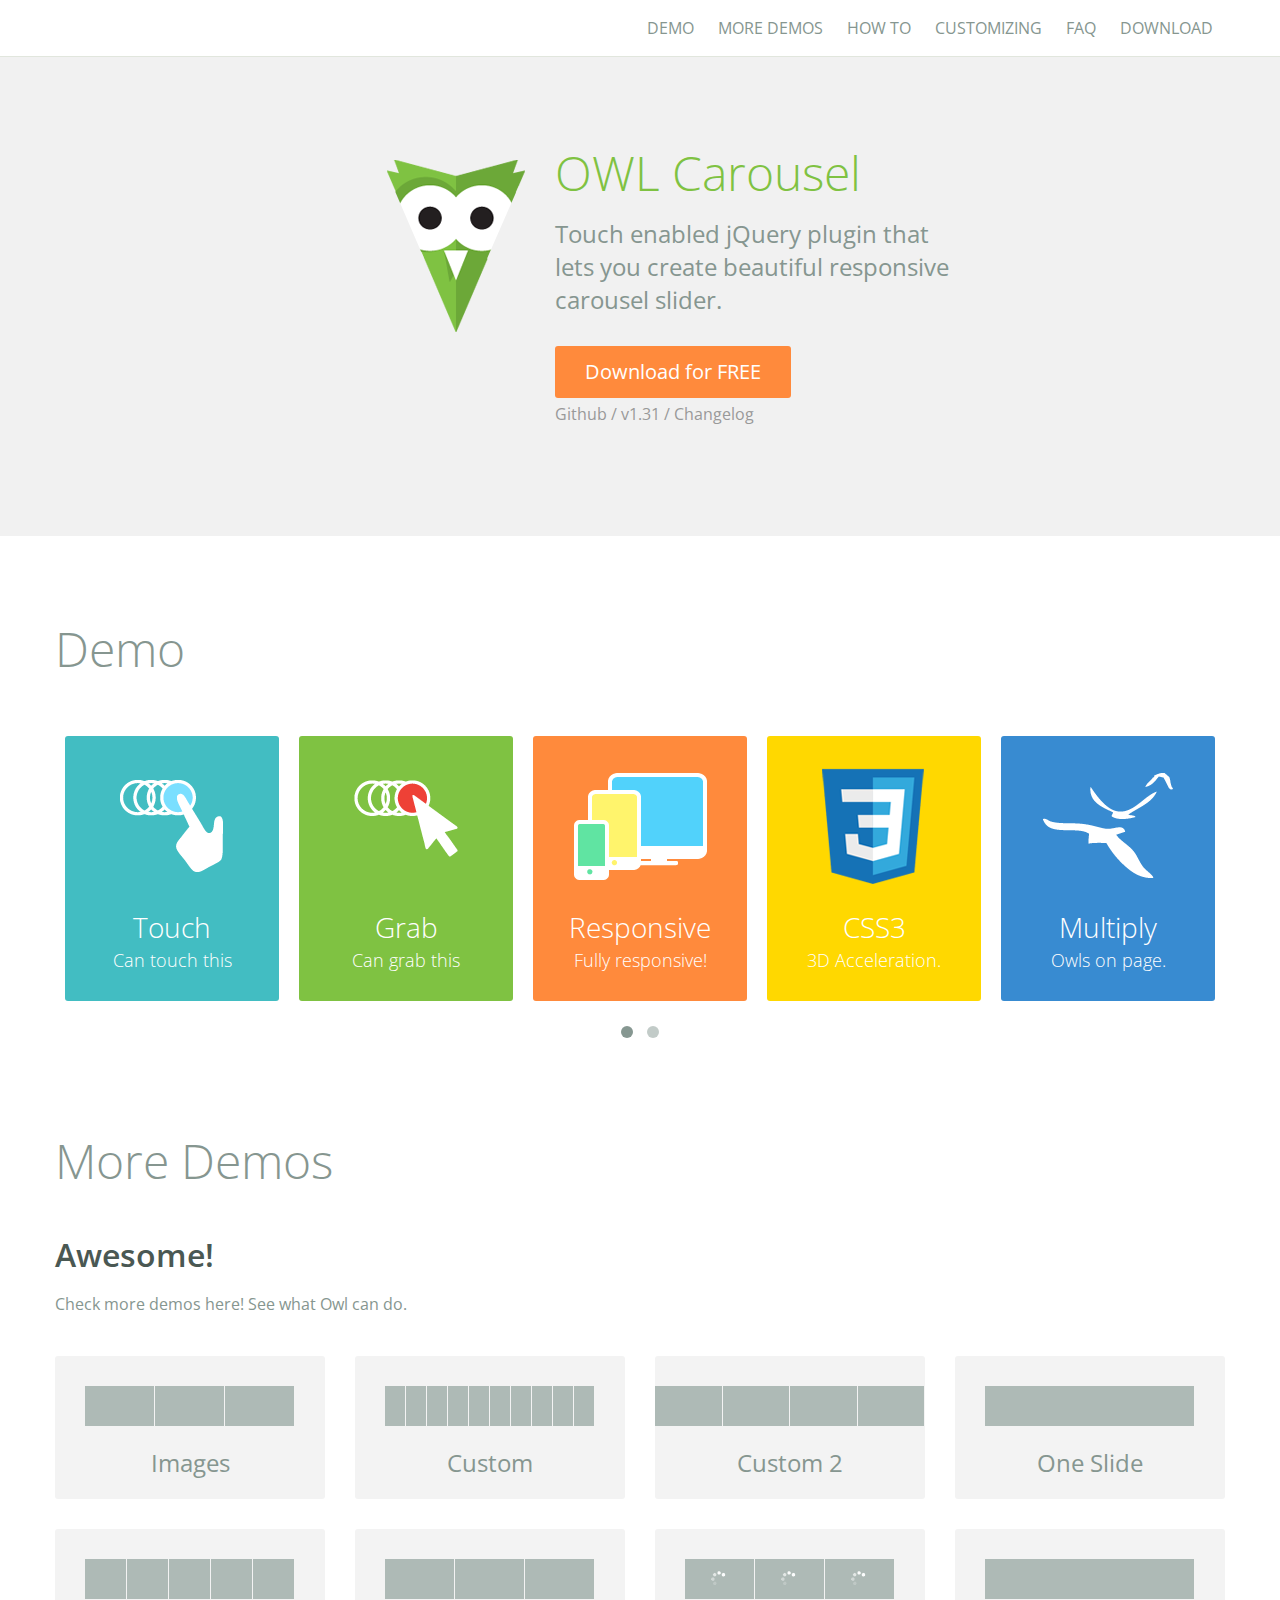
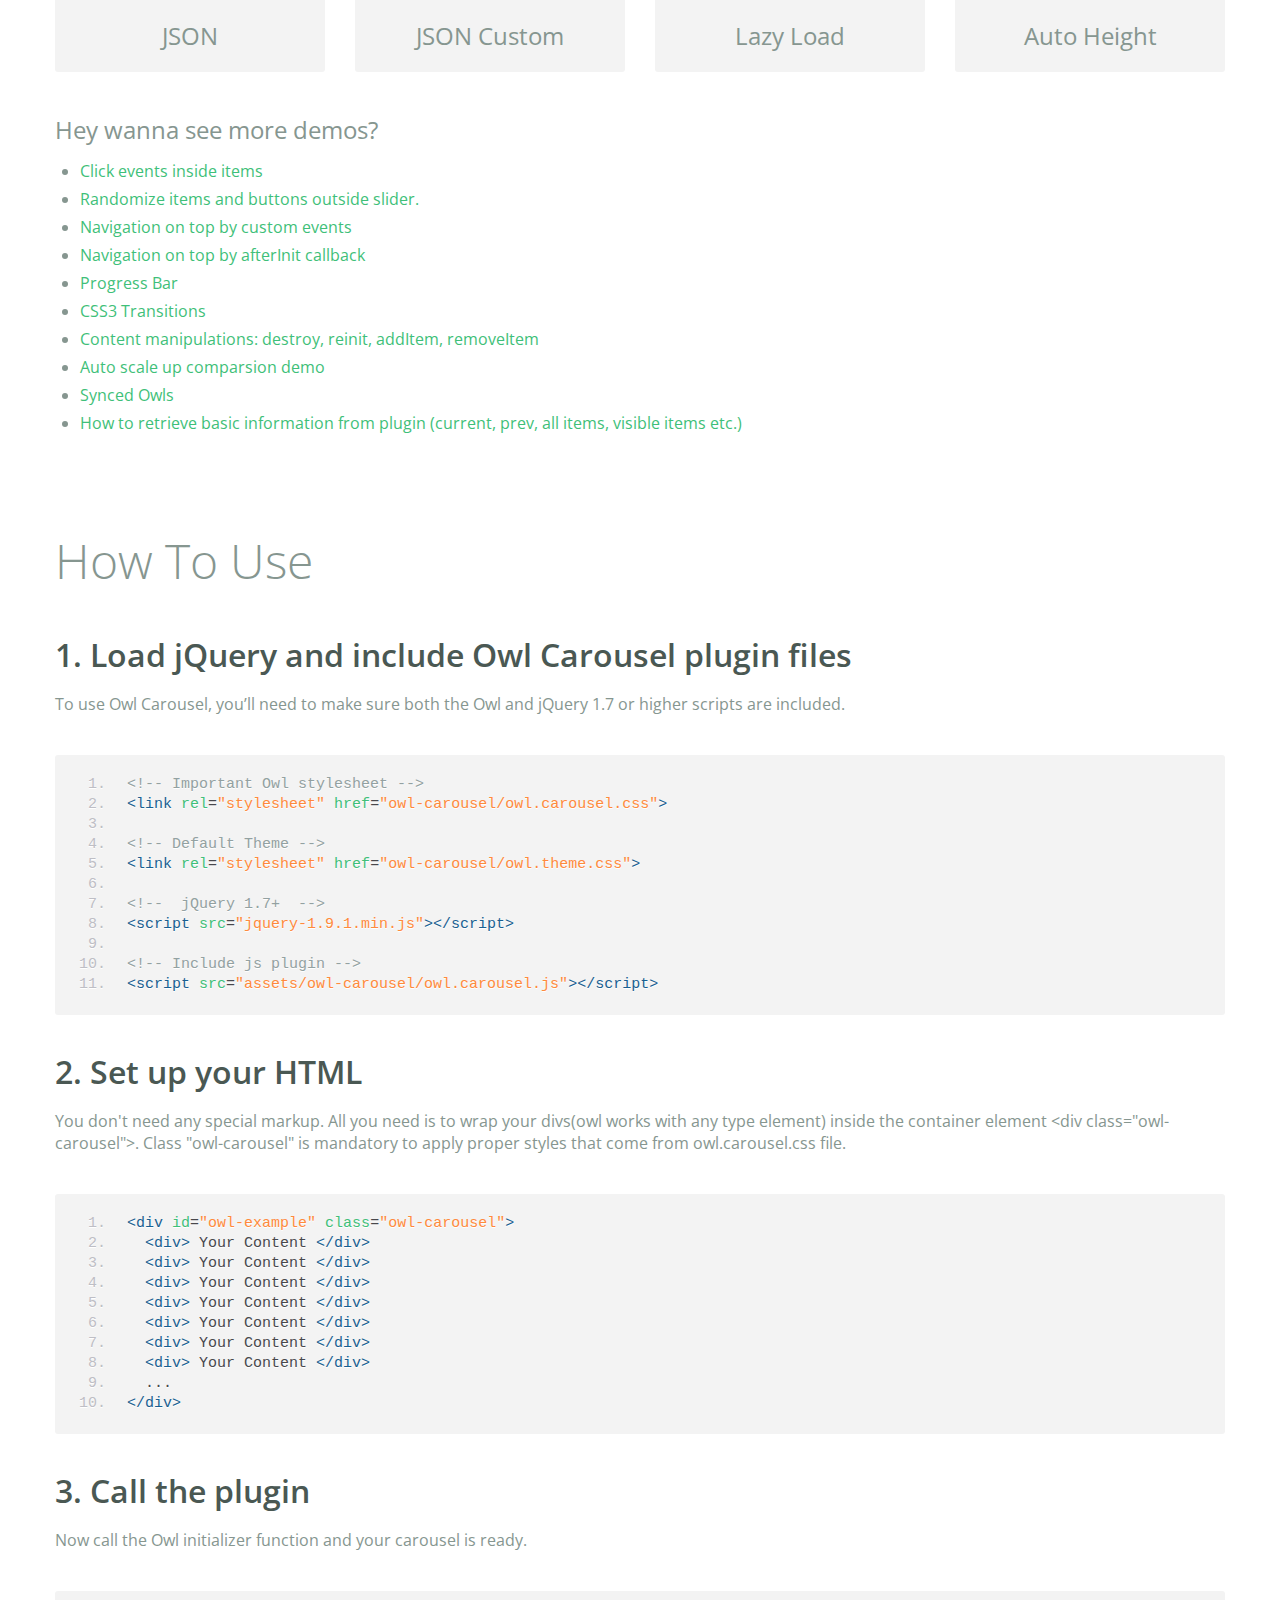
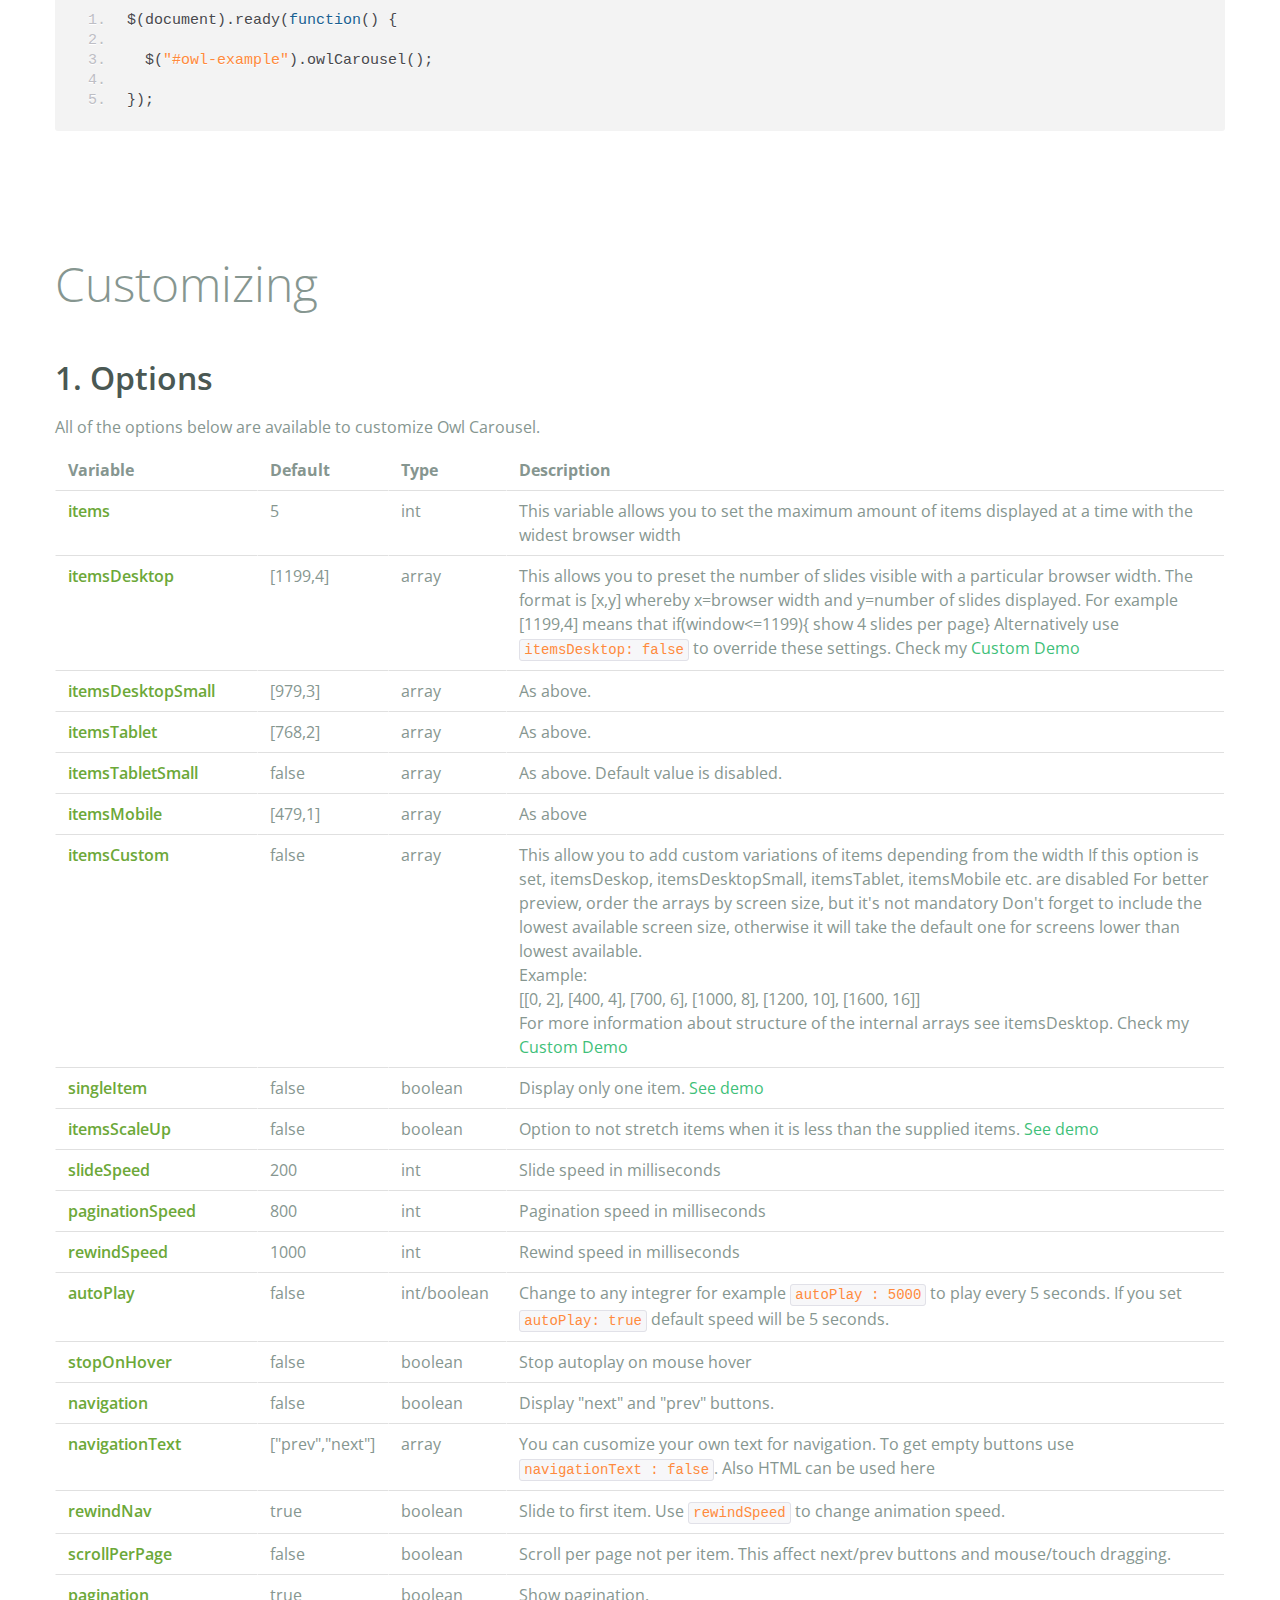
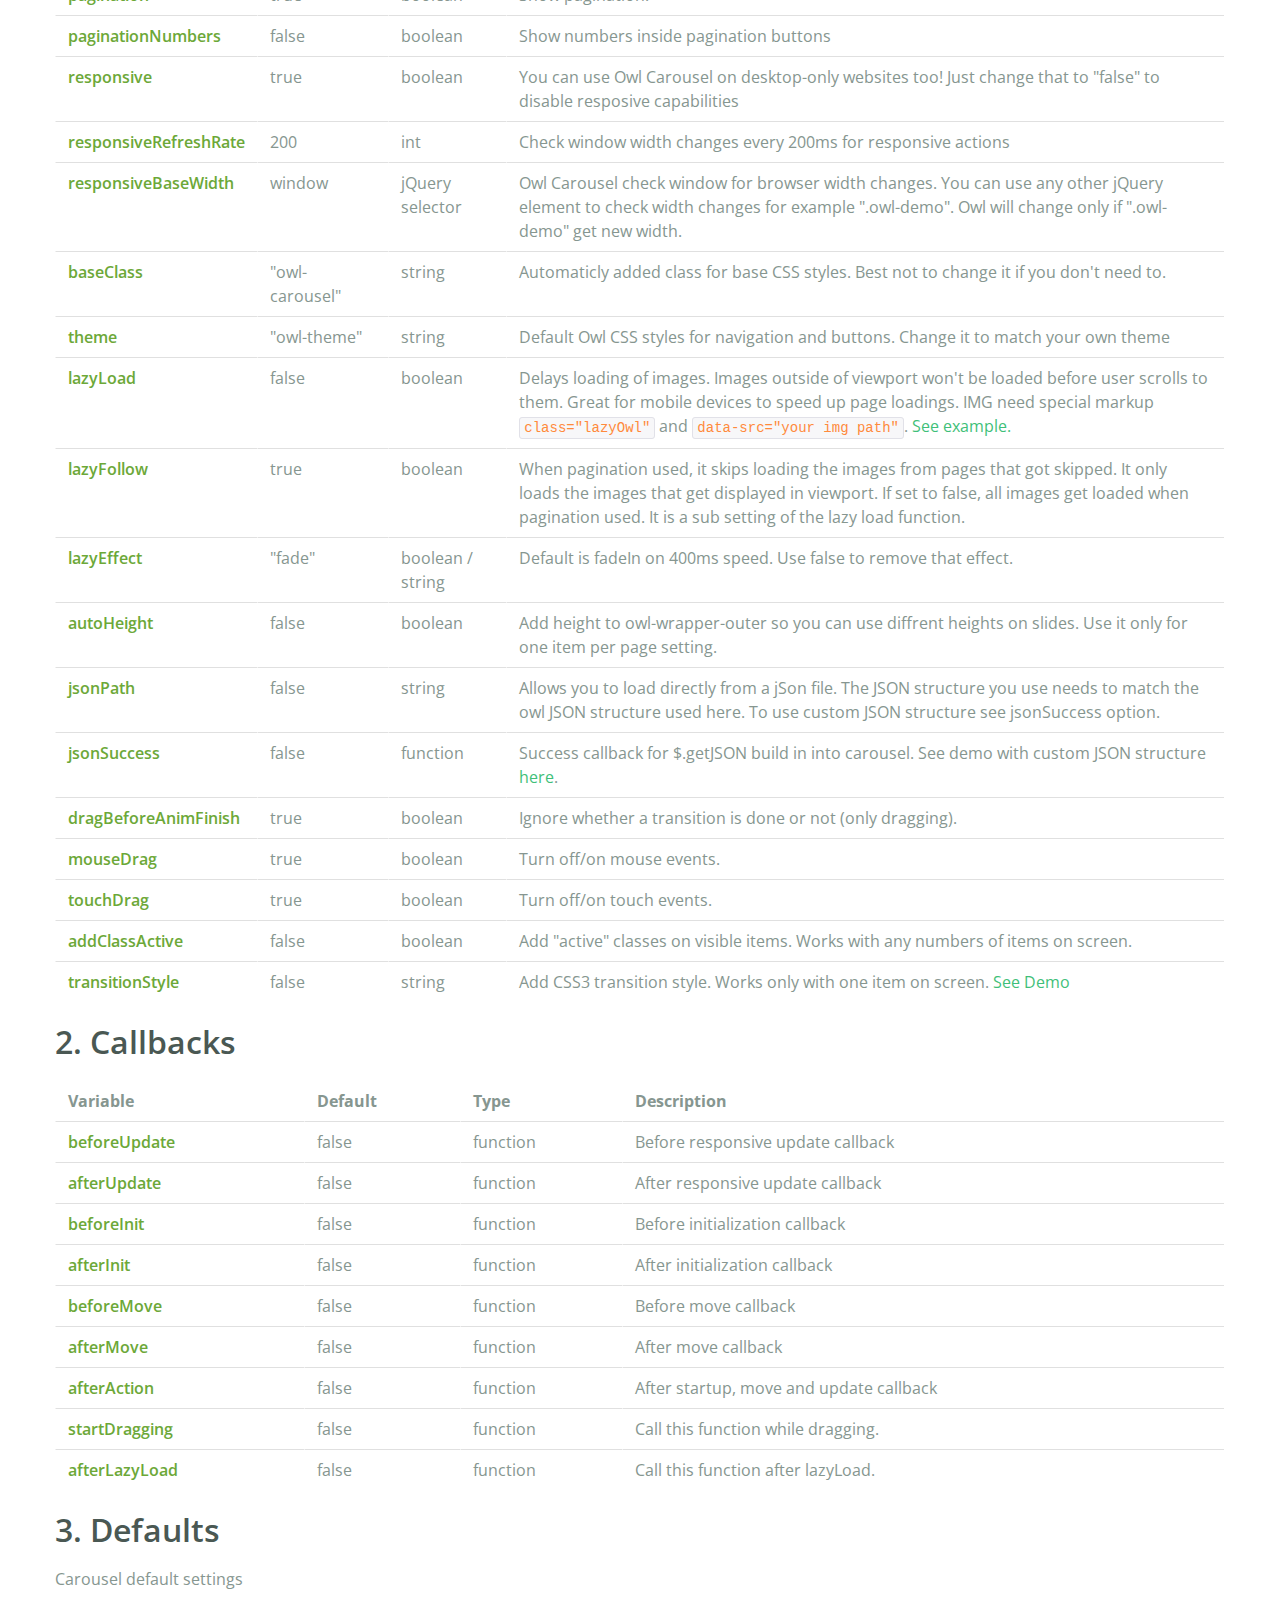
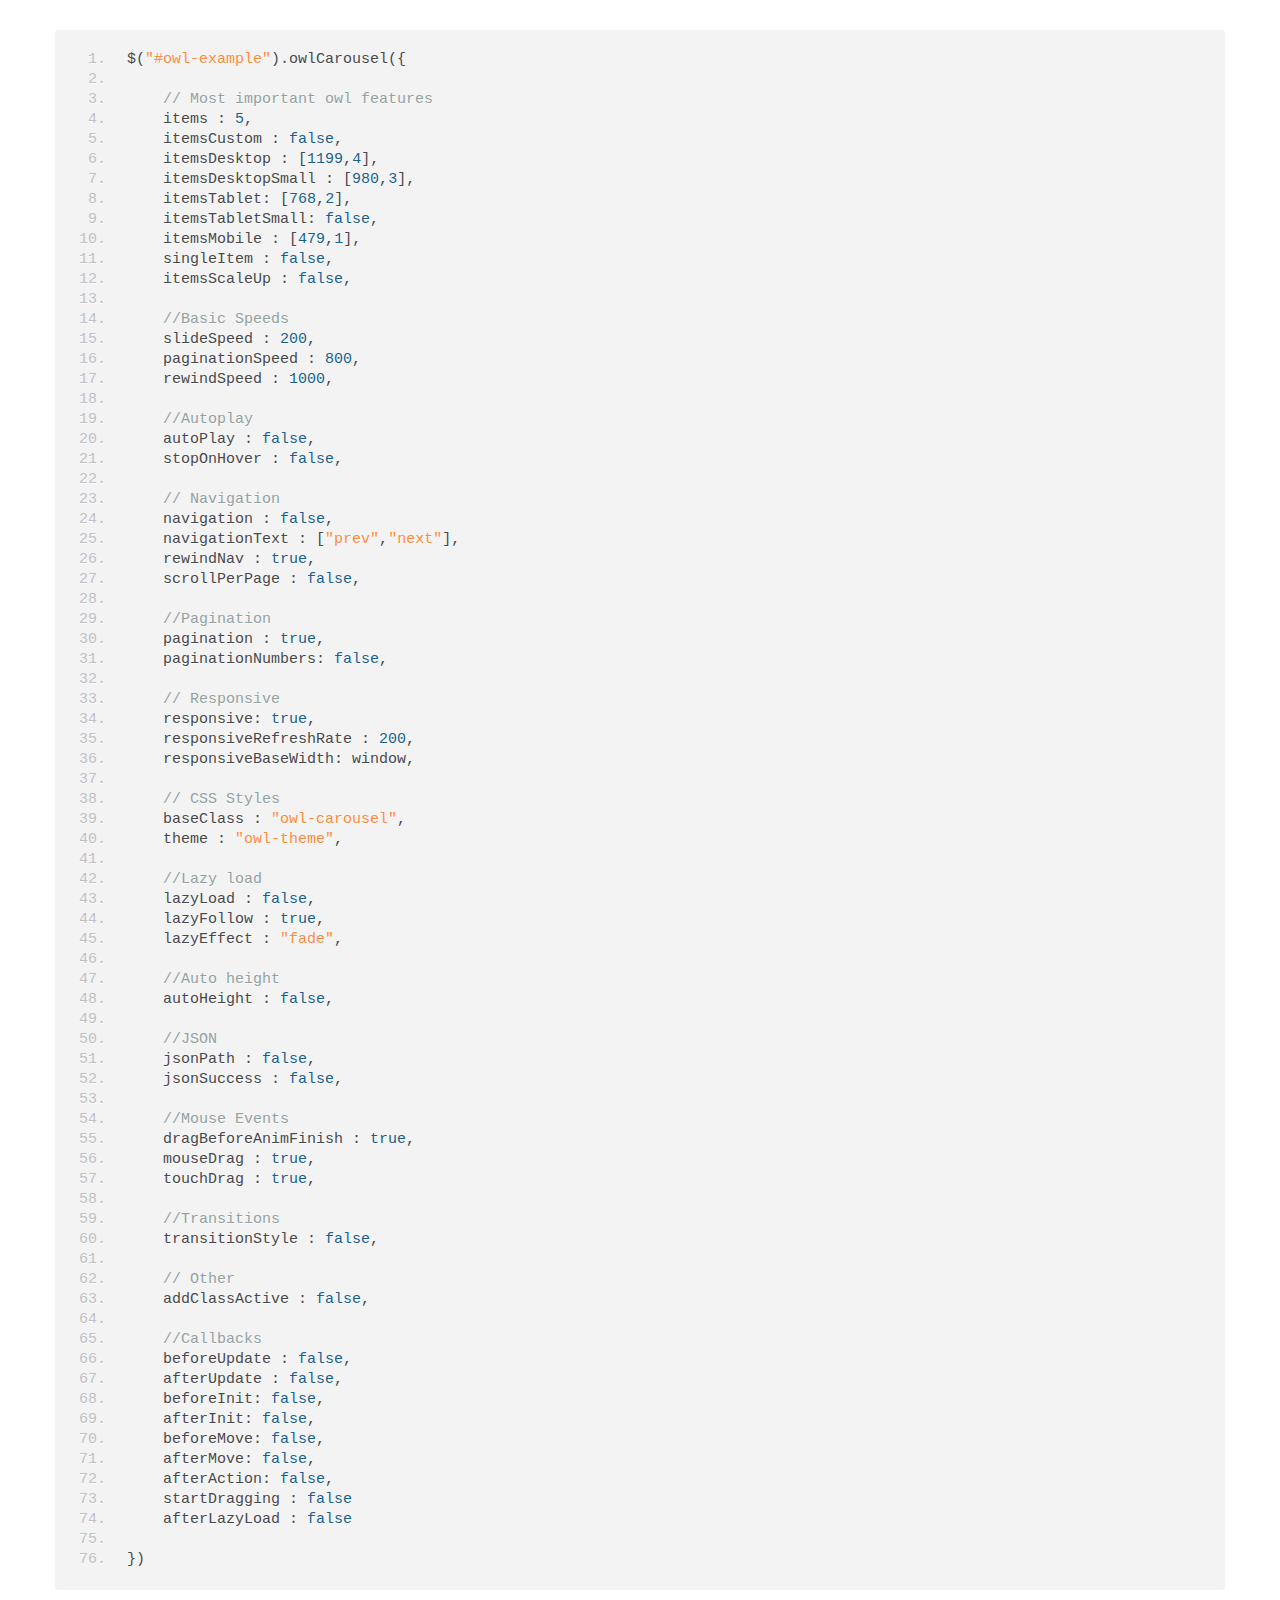
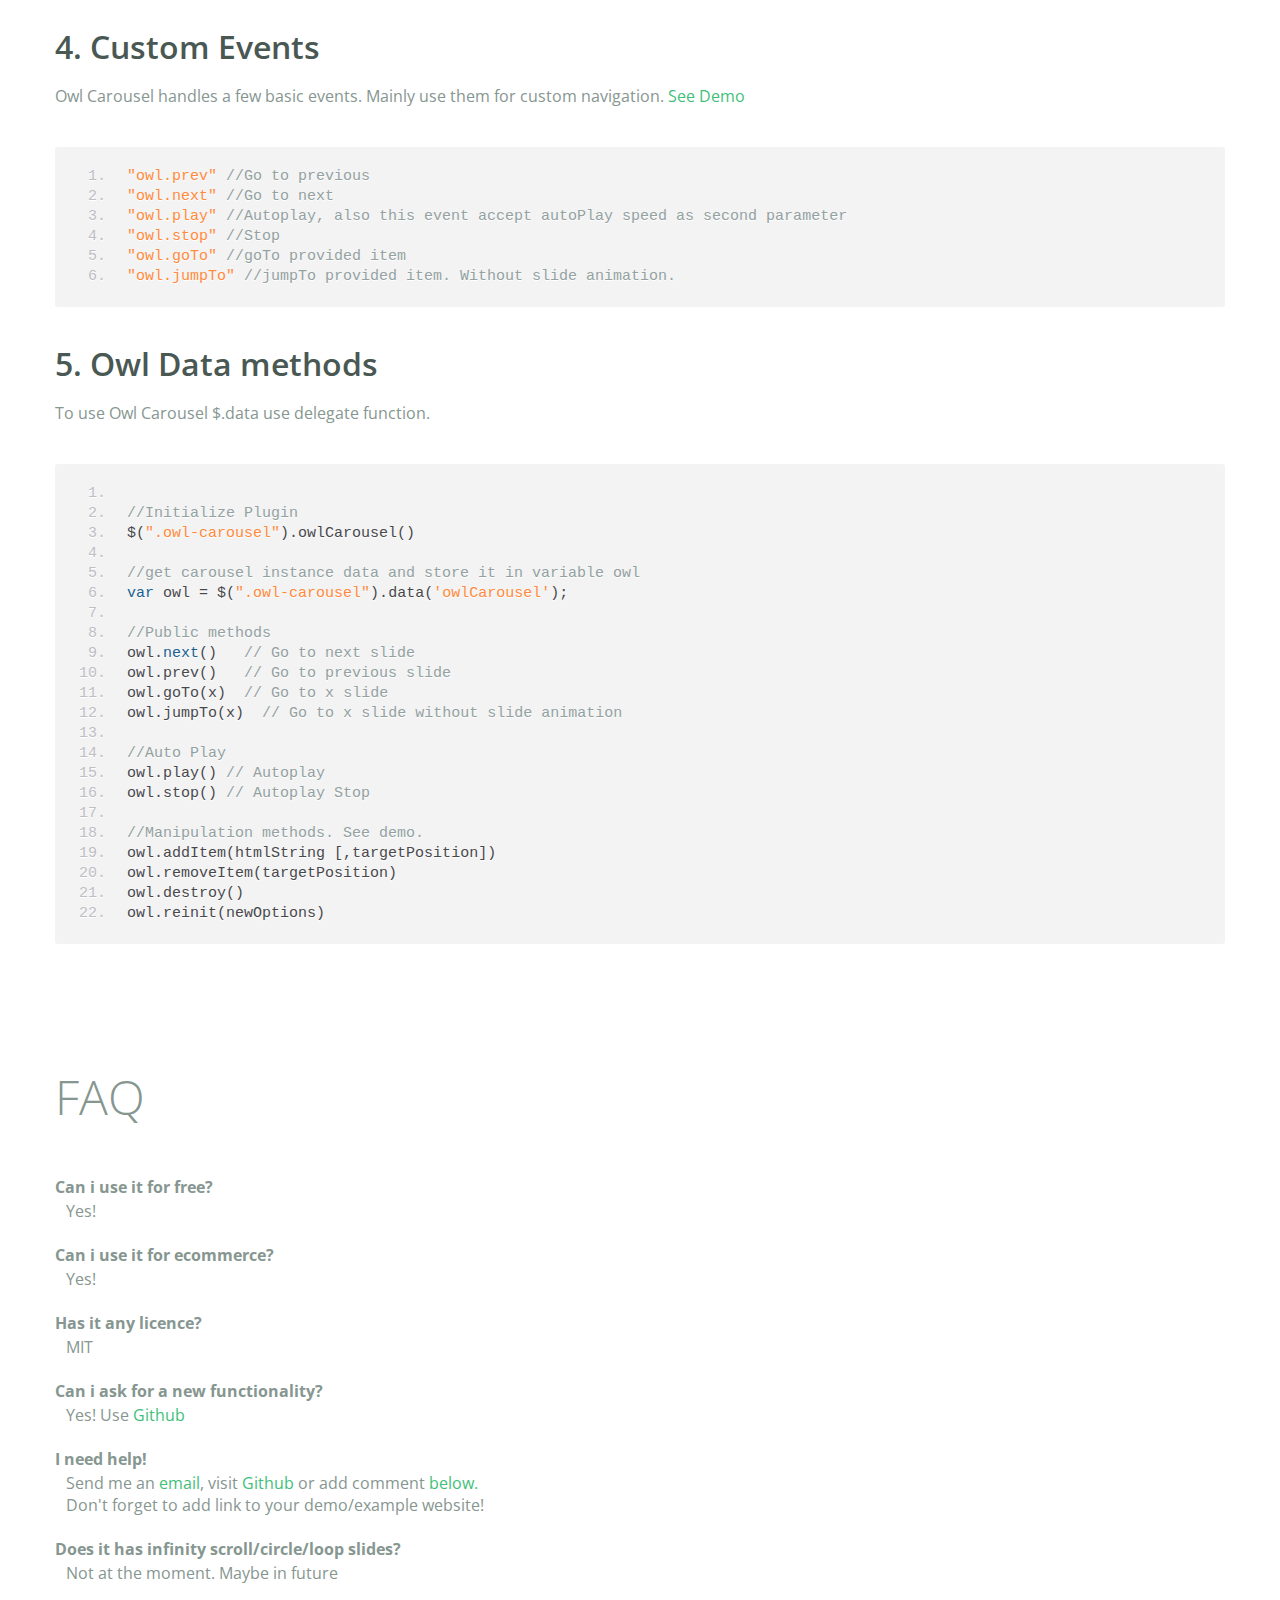
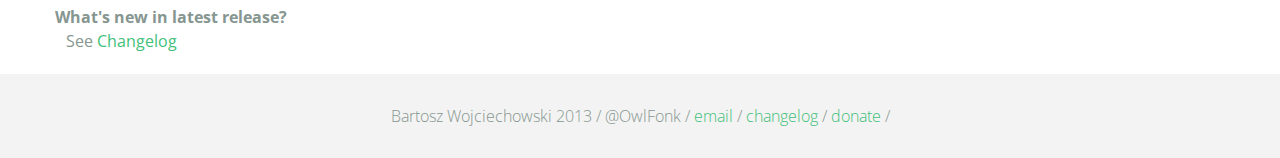
<file: assets/plugins/owl-carousel/index.html>
<!DOCTYPE html>
<html lang="en">
  <head>
    <meta charset="utf-8">
    <title>Owl Carousel</title>
    <meta name="viewport" content="width=device-width, initial-scale=1.0">
    <meta name="description" content="jQuery Responsive Carousel - Owl Carusel">
    <meta name="author" content="Bartosz Wojciechowski">
    <meta name="keywords" content="HTML,CSS,JSON,JavaScript, jQuery, Responsive, Design, Owl, Carousel, Free">

    <link href='http://fonts.googleapis.com/css?family=Open+Sans:400italic,400,300,600,700' rel='stylesheet' type='text/css'>
    <link href="assets/css/bootstrapTheme.css" rel="stylesheet">
    <link href="assets/css/custom.css" rel="stylesheet">

    <!-- Owl Carousel Assets -->
    <link href="owl-carousel/owl.carousel.css" rel="stylesheet">
    <link href="owl-carousel/owl.theme.css" rel="stylesheet">

    <!-- Prettify -->
    <link href="assets/js/google-code-prettify/prettify.css" rel="stylesheet">

    <!-- Le fav and touch icons -->
    <link rel="apple-touch-icon-precomposed" sizes="144x144" href="assets/ico/apple-touch-icon-144-precomposed.png">
    <link rel="apple-touch-icon-precomposed" sizes="114x114" href="assets/ico/apple-touch-icon-114-precomposed.png">
      <link rel="apple-touch-icon-precomposed" sizes="72x72" href="assets/ico/apple-touch-icon-72-precomposed.png">
                    <link rel="apple-touch-icon-precomposed" href="assets/ico/apple-touch-icon-57-precomposed.png">
                                   <link rel="shortcut icon" href="assets/ico/favicon.png">
  </head>
  <body>
      <div id="top-nav" class="navbar navbar-fixed-top">
        <div class="navbar-inner">
          <div class="container">
            <button type="button" class="btn btn-navbar" data-toggle="collapse" data-target=".nav-collapse">
            <span class="icon-bar"></span>
            <span class="icon-bar"></span>
            <span class="icon-bar"></span>
          </button>
            <div class="nav-collapse collapse">
            <ul class="nav pull-right">
              <li><a href="#demo">Demo</a></li>
              <li><a href="#more-demos">More Demos</a></li>
              <li><a href="#how-to">How To</a></li>
              <li><a href="#customizing">Customizing</a></li>
              <li><a href="#faq">FAQ</a></li>
              <li><a href="owl.carousel.zip" class="download" data-spy="affix" data-offset-top="450">Download</a></li>
            </ul>
            </div>
          </div>
        </div>
      </div>

      <div id="header">
        <div class="container">
          <div class="row">
            <div class="span5">
                <img class="logo" src="assets/img/owl-logo.png" alt="Owl Logo">
              </div>
            <div class="span7">
              <h1>OWL Carousel </h1>
              <h3>Touch enabled jQuery plugin that lets you create beautiful responsive carousel slider.</h3>
              <a class="btn btn-success btn-large" href="owl.carousel.zip">Download for FREE</a>
              <p class="muted"><a class="muted" href="https://github.com/OwlFonk/OwlCarousel">Github</a> / v1.31 / <a class="muted" href="changelog.html">Changelog</a></p> 
            </div>
          </div>
        </div>
      </div>

      <div id="demo">
        <div class="container">
          <div class="row">
            <div class="span12">
              <h1>Demo</h1>
            </div>
          </div>

          <div class="row">
            <div class="span12">

              <div id="owl-example" class="owl-carousel">

                <div class="item darkCyan">
                  <img src="assets/img/demo-slides/touch.png" alt="Touch">
                    <h3>Touch</h3>
                    <h4>Can touch this</h4>
                </div>
                <div class="item forestGreen">
                  <img src="assets/img/demo-slides/grab.png" alt="Grab">
                    <h3>Grab</h3>
                    <h4>Can grab this</h4>
                </div>
                <div class="item orange">
                  <img src="assets/img/demo-slides/responsive.png" alt="Responsive">
                    <h3>Responsive</h3>
                    <h4>Fully responsive!</h4>
                </div>

                <div class="item yellow">
                  <img src="assets/img/demo-slides/css3.png" alt="CSS3">
                    <h3>CSS3</h3>
                    <h4>3D Acceleration.</h4>
                </div>

                <div class="item dodgerBlue">
                  <img src="assets/img/demo-slides/multi.png" alt="Multi">
                    <h3>Multiply</h3>
                    <h4>Owls on page.</h4>
                </div>

                <div class="item skyBlue">
                  <img src="assets/img/demo-slides/modern.png" alt="Modern Browsers">
                    <h3>Modern</h3>
                    <h4>Browsers Compatibility</h4>
                </div>

                <div class="item zombieGreen">
                  <img src="assets/img/demo-slides/zombie.png" alt="Zombie Browsers - old ones">
                    <h3>Zombie</h3>
                    <h4>Browsers Compatibility</h4>
                </div>

                <div class="item violet">
                  <img src="assets/img/demo-slides/controls.png" alt="Take Control">
                    <h3>Take Control</h3>
                    <h4>The way you like</h4>
                </div>

                <div class="item yellowLight">
                  <img src="assets/img/demo-slides/feather.png" alt="Light">
                    <h3>Light</h3>
                    <h4>As a feather</h4>
                </div>

                <div class="item steelGray">
                  <img src="assets/img/demo-slides/tons.png" alt="Tons of Opotions">
                    <h3>Tons</h3>
                    <h4>of options</h4>
                </div>

              </div>


            </div>
          </div>

        </div>
      </div>

    <div id="more-demos">
      <div class="container">

        <div class="row">
          <div class="span12">
            <h1>More Demos</h1>
            <h2>Awesome!</h2>
            <p>Check more demos here! See what Owl can do.</p>
          </div>
        </div>

        <div class="row demos-row">
          <div class="span3">
            <a href="demos/images.html" class="demo-box">
              <div class="demo-wrapper demo-images clearfix">
                <div class="demo-slide"><div class="bg"></div></div>
                <div class="demo-slide"><div class="bg"></div></div>
                <div class="demo-slide"><div class="bg"></div></div>
              </div>
              <h3>Images</h3>
            </a>
          </div>

          <div class="span3">
            <a href="demos/custom.html" class="demo-box">
              <div class="demo-wrapper demo-custom clearfix">
                <div class="demo-slide"><div class="bg"></div></div>
                <div class="demo-slide"><div class="bg"></div></div>
                <div class="demo-slide"><div class="bg"></div></div>
                <div class="demo-slide"><div class="bg"></div></div>
                <div class="demo-slide"><div class="bg"></div></div>
                <div class="demo-slide"><div class="bg"></div></div>
                <div class="demo-slide"><div class="bg"></div></div>
                <div class="demo-slide"><div class="bg"></div></div>
                <div class="demo-slide"><div class="bg"></div></div>
                <div class="demo-slide"><div class="bg"></div></div>
              </div>
              <h3>Custom</h3>
            </a>
          </div>

          <div class="span3">
            <a href="demos/itemsCustom.html" class="demo-box">
              <div class="demo-wrapper demo-full clearfix">
                <div class="demo-slide"><div class="bg"></div></div>
                <div class="demo-slide"><div class="bg"></div></div>
                <div class="demo-slide"><div class="bg"></div></div>
                <div class="demo-slide"><div class="bg"></div></div>
              </div>
              <h3>Custom 2</h3>
            </a>
          </div>

          <div class="span3">
            <a href="demos/one.html" class="demo-box">
              <div class="demo-wrapper demo-one clearfix">
                <div class="demo-slide"><div class="bg"></div></div>
              </div>
              <h3>One Slide</h3>
            </a>
          </div>

        </div>
        <div class="row demos-row">
          <div class="span3">
            <a href="demos/json.html" class="demo-box">
              <div class="demo-wrapper demo-Json clearfix">
                <div class="demo-slide"><div class="bg"></div></div>
                <div class="demo-slide"><div class="bg"></div></div>
                <div class="demo-slide"><div class="bg"></div></div>
                <div class="demo-slide"><div class="bg"></div></div>
                <div class="demo-slide"><div class="bg"></div></div>
              </div>
              <h3>JSON</h3>
            </a>
          </div>

          <div class="span3">
            <a href="demos/customJson.html" class="demo-box">
              <div class="demo-wrapper demo-Json-custom clearfix">
                <div class="demo-slide"><div class="bg"></div></div>
                <div class="demo-slide"><div class="bg"></div></div>
                <div class="demo-slide"><div class="bg"></div></div>
              </div>
              <h3>JSON Custom</h3>
            </a>
          </div>

          <div class="span3">
            <a href="demos/lazyLoad.html" class="demo-box">
              <div class="demo-wrapper demo-lazy clearfix">
                <div class="demo-slide"><div class="bg"></div></div>
                <div class="demo-slide"><div class="bg"></div></div>
                <div class="demo-slide"><div class="bg"></div></div>
              </div>
              <h3>Lazy Load</h3>
            </a>
          </div>

          <div class="span3">
            <a href="demos/autoHeight.html" class="demo-box">
              <div class="demo-wrapper demo-height clearfix">
                <div class="demo-slide"><div class="bg"></div></div>
              </div>
              <h3>Auto Height</h3>
            </a>
          </div>

          
        </div>

        <div class="row">
          <div class="span12">
            <h3>Hey wanna see more demos?</h3>
            <ul>
              <li>
                <a href="demos/click.html">Click events inside items</a>
              </li>
              <li>
                <a href="demos/randomOrder.html">Randomize items and buttons outside slider.</a>
              </li>
              <li>
                <a href="demos/navOnTop.html">Navigation on top by custom events</a>
              </li>
              <li>
                <a href="demos/navOnTop2.html">Navigation on top by afterInit callback</a>
              </li>
              <li>
                <a href="demos/progressBar.html">Progress Bar</a>
              </li>
              <li>
                <a href="demos/transitions.html">CSS3 Transitions</a>
              </li>
              <li>
                <a href="demos/manipulations.html">Content manipulations: destroy, reinit, addItem, removeItem</a>
              </li>
              <li>
                <a href="demos/scaleup.html">Auto scale up comparsion demo</a>
              </li>
              <li>
                <a href="demos/sync.html">Synced Owls</a>
              </li>
              <li>
                <a href="demos/owlStatus.html">How to retrieve basic information from plugin (current, prev, all items, visible items etc.)</a>
              </li>
            </ul>
            
          </div>
        </div>


      </div>
    </div>

    <div id="how-to">
      <div class="container">
        <div class="row">
          <div class="span12">
            <h1>How To Use</h1>
            <h2>1. Load jQuery and include Owl Carousel plugin files</h2>
            <p>To use Owl Carousel, you’ll need to make sure both the Owl and jQuery 1.7 or higher scripts are included.</p>
<pre class="pre-show prettyprint linenums">
&lt;!-- Important Owl stylesheet --&gt;
&lt;link rel="stylesheet" href="owl-carousel/owl.carousel.css"&gt;

&lt;!-- Default Theme --&gt;
&lt;link rel="stylesheet" href="owl-carousel/owl.theme.css"&gt;

&lt;!--  jQuery 1.7+  --&gt;
&lt;script src="jquery-1.9.1.min.js"&gt;&lt;/script&gt;

&lt;!-- Include js plugin --&gt;
&lt;script src="assets/owl-carousel/owl.carousel.js"&gt;&lt;/script&gt;
</pre>
          <h2>2. Set up your HTML</h2>
          <p>You don't need any special markup. All you need is to wrap your divs(owl works with any type element) inside the container element &lt;div class="owl-carousel"&gt;. Class "owl-carousel" is mandatory to apply proper styles that come from owl.carousel.css file.</p>
<pre class="pre-show prettyprint linenums">
&lt;div id="owl-example" class="owl-carousel"&gt;
  &lt;div&gt; Your Content &lt;/div&gt;
  &lt;div&gt; Your Content &lt;/div&gt;
  &lt;div&gt; Your Content &lt;/div&gt;
  &lt;div&gt; Your Content &lt;/div&gt;
  &lt;div&gt; Your Content &lt;/div&gt;
  &lt;div&gt; Your Content &lt;/div&gt;
  &lt;div&gt; Your Content &lt;/div&gt;
  ...
&lt;/div>
</pre>    
          <h2>3. Call the plugin</h2>
          <p>Now call the Owl initializer function and your carousel is ready.</p>
<pre class="pre-show prettyprint linenums">
$(document).ready(function() {

  $("#owl-example").owlCarousel();

});
</pre>  
          </div>
        </div>
      </div>
    </div>


    <div id="customizing">
      <div class="container">
        <div class="row">
          <div class="span12">
            <h1>Customizing</h1>
            <h2>1. Options</h2>
            <p>All of the options below are available to customize Owl Carousel.</p> 
            <table class="table hp-table table-bordered table-striped">
              <thead>
                <tr>
                  <th>Variable</th>
                  <th>Default</th>
                  <th>Type</th>
                  <th>Description</th>
                </tr>
              </thead>
              <tbody>
                <tr>
                  <td><span class="text-emp">items</span></td>
                  <td>5</td>
                  <td>int</td>
                  <td>This variable allows you to set the maximum amount of items displayed at a time with the widest browser width</td>
                </tr>
                 <tr>
                  <td><span class="text-emp">itemsDesktop</span></td>
                  <td>[1199,4]</td>
                  <td>array</td>
                  <td>This allows you to preset the number of slides visible with a particular browser width. The format is [x,y] whereby x=browser width and y=number of slides displayed. For example [1199,4] means that if(window&lt;=1199){ show 4 slides per page}
                    Alternatively use <code>itemsDesktop: false</code> to override these settings. Check my <a href="demos/custom.html">Custom Demo</a></td>
                </tr>
                <tr>
                  <td><span class="text-emp">itemsDesktopSmall</span></td>
                  <td>[979,3]</td>
                  <td>array</td>
                  <td>As above.</td>
                </tr>
                <tr>
                  <td><span class="text-emp">itemsTablet</span></td>
                  <td>[768,2]</td>
                  <td>array</td>
                  <td>As above.</td>
                </tr>
                <tr>
                  <td><span class="text-emp">itemsTabletSmall</span></td>
                  <td>false</td>
                  <td>array</td>
                  <td>As above. Default value is disabled.</td>
                </tr>
                <tr>
                  <td><span class="text-emp">itemsMobile</span></td>
                  <td>[479,1]</td>
                  <td>array</td>
                  <td>As above</td>
                </tr>
                <tr>
                  <td><span class="text-emp">itemsCustom</span></td>
                  <td>false</td>
                  <td>array</td>
                  <td>
                    This allow you to add custom variations of items depending from the width
                    If this option is set, itemsDeskop, itemsDesktopSmall, itemsTablet, itemsMobile etc. are disabled
                    For better preview, order the arrays by screen size, but it's not mandatory
                    Don't forget to include the lowest available screen size, otherwise it will take the default one for screens lower than lowest available.
                    <br />Example:<br /> [[0, 2], [400, 4], [700, 6], [1000, 8], [1200, 10], [1600, 16]]<br />
                    For more information about structure of the internal arrays see itemsDesktop. Check my <a href="demos/custom.html">Custom Demo</a></td>
                </tr>
                <tr>
                  <td><span class="text-emp">singleItem</span></td>
                  <td>false</td>
                  <td>boolean</td>
                  <td>Display only one item. <a href="demos/one.html">See demo</a></td>
                </tr>
                <tr>
                  <td><span class="text-emp">itemsScaleUp</span></td>
                  <td>false</td>
                  <td>boolean</td>
                  <td>Option to not stretch items when it is less than the supplied items. <a href="demos/scaleup.html">See demo</a></td>
                </tr>
                <tr>
                  <td><span class="text-emp">slideSpeed</span></td>
                  <td>200</td>
                  <td>int</td>
                  <td>Slide speed in milliseconds</td>
                </tr>
                <tr>
                  <td><span class="text-emp">paginationSpeed</span></td>
                  <td>800</td>
                  <td>int</td>
                  <td>Pagination speed in milliseconds</td>
                </tr>
                <tr>
                  <td><span class="text-emp">rewindSpeed</span></td>
                  <td>1000</td>
                  <td>int</td>
                  <td>Rewind speed in milliseconds</td>
                </tr>
                <tr>
                  <td><span class="text-emp">autoPlay</span></td>
                  <td>false</td>
                  <td>int/boolean</td>
                  <td>Change to any integrer for example <code>autoPlay : 5000</code> to play every 5 seconds. If you set <code>autoPlay: true</code> default speed will be 5 seconds.</td>
                </tr>
                <tr>
                <tr>
                  <td><span class="text-emp">stopOnHover</span></td>
                  <td>false</td>
                  <td>boolean</td>
                  <td>Stop autoplay on mouse hover</td>
                </tr>
                <tr>
                <tr>
                  <td><span class="text-emp">navigation</span></td>
                  <td>false</td>
                  <td>boolean</td>
                  <td>Display "next" and "prev" buttons.</td>
                </tr>
                <tr>
                  <td><span class="text-emp">navigationText</span></td>
                  <td>["prev","next"]</td>
                  <td>array</td>
                  <td>You can cusomize your own text for navigation. To get empty buttons use <code>navigationText : false</code>. Also HTML can be used here</td>
                </tr>
                <tr>
                  <td><span class="text-emp">rewindNav</span></td>
                  <td>true</td>
                  <td>boolean</td>
                  <td>Slide to first item. Use <code>rewindSpeed</code> to change animation speed. </td>
                </tr>
                <tr>
                  <td><span class="text-emp">scrollPerPage</span></td>
                  <td>false</td>
                  <td>boolean</td>
                  <td>Scroll per page not per item. This affect next/prev buttons and mouse/touch dragging.</td>
                </tr>
                <tr>
                  <td><span class="text-emp">pagination</span></td>
                  <td>true</td>
                  <td>boolean</td>
                  <td>Show pagination.</td>
                </tr>
                <tr>
                  <td><span class="text-emp">paginationNumbers</span></td>
                  <td>false</td>
                  <td>boolean</td>
                  <td>Show numbers inside pagination buttons</td>
                </tr>
                <tr>
                  <td><span class="text-emp">responsive</span></td>
                  <td>true</td>
                  <td>boolean</td>
                  <td>You can use Owl Carousel on desktop-only websites too! Just change that to "false" to disable resposive capabilities</td>
                </tr>
                <tr>
                  <td><span class="text-emp">responsiveRefreshRate</span></td>
                  <td>200</td>
                  <td>int</td>
                  <td>Check window width changes every 200ms for responsive actions</td>
                </tr>
                <tr>
                  <td><span class="text-emp">responsiveBaseWidth</span></td>
                  <td>window</td>
                  <td>jQuery selector</td>
                  <td>Owl Carousel check window for browser width changes. You can use any other jQuery element to check width changes for example ".owl-demo". Owl will change only if ".owl-demo" get new width.</td>
                </tr>
                <tr>
                  <td><span class="text-emp">baseClass</span></td>
                  <td>"owl-carousel"</td>
                  <td>string</td>
                  <td>Automaticly added class for base CSS styles. Best not to change it if you don't need to.</td>
                </tr>
                <tr>
                  <td><span class="text-emp">theme</span></td>
                  <td>"owl-theme"</td>
                  <td>string</td>
                  <td>Default Owl CSS styles for navigation and buttons. Change it to match your own theme</td>
                </tr>
                <tr>
                  <td><span class="text-emp">lazyLoad</span></td>
                  <td>false</td>
                  <td>boolean</td>
                  <td>Delays loading of images. Images outside of viewport won't be loaded before user scrolls to them. Great for mobile devices to speed up page loadings. IMG need special markup <code>class="lazyOwl"</code> and <code>data-src="your img path"</code>. <a href="demos/lazyLoad.html">See example.</a></td>
                </tr>
                <tr>
                  <td><span class="text-emp">lazyFollow</span></td>
                  <td>true</td>
                  <td>boolean</td>
                  <td>When pagination used, it skips loading the images from pages that got skipped. It only loads the images that get displayed in viewport. If set to false, all images get loaded when pagination used. It is a sub setting of the lazy load function.</td>
                </tr>
                <tr>
                  <td><span class="text-emp">lazyEffect</span></td>
                  <td>"fade"</td>
                  <td>boolean / string</td>
                  <td>Default is fadeIn on 400ms speed. Use false to remove that effect.</td>
                </tr>
                <tr>
                  <td><span class="text-emp">autoHeight</span></td>
                  <td>false</td>
                  <td>boolean</td>
                  <td>Add height to owl-wrapper-outer so you can use diffrent heights on slides. Use it only for one item per page setting.</td>
                </tr>
                <tr>
                  <td><span class="text-emp">jsonPath</span></td>
                  <td>false</td>
                  <td>string</td>
                  <td>Allows you to load directly from a jSon file. The JSON structure you use needs to match the owl JSON structure used here. To use custom JSON structure see jsonSuccess option.</td>
                </tr>
                <tr>
                  <td><span class="text-emp">jsonSuccess</span></td>
                  <td>false</td>
                  <td>function</td>
                  <td>Success callback for $.getJSON build in into carousel. See demo with custom JSON structure <a href="demos/customJson.html">here</a>. </td>
                </tr>
                <tr>
                  <td><span class="text-emp">dragBeforeAnimFinish</span></td>
                  <td>true</td>
                  <td>boolean</td>
                  <td>Ignore whether a transition is done or not (only dragging).</td>
                </tr>
                <tr>
                  <td><span class="text-emp">mouseDrag</span></td>
                  <td>true</td>
                  <td>boolean</td>
                  <td>Turn off/on mouse events.</td>
                </tr>
                <tr>
                  <td><span class="text-emp">touchDrag</span></td>
                  <td>true</td>
                  <td>boolean</td>
                  <td>Turn off/on touch events.</td>
                </tr>
                <tr>
                  <td><span class="text-emp">addClassActive</span></td>
                  <td>false</td>
                  <td>boolean</td>
                  <td>Add "active" classes on visible items. Works with any numbers of items on screen.</td>
                </tr>
                <tr>
                  <td><span class="text-emp">transitionStyle</span></td>
                  <td>false</td>
                  <td>string</td>
                  <td>Add CSS3 transition style. Works only with one item on screen. <a href="demos/transitions.html">See Demo</a></td>
                </tr>
              </tbody>
            </table>
            <h2>2. Callbacks</h2>
            <table class="table hp-table table-bordered table-striped">
              <thead>
                <tr>
                  <th>Variable</th>
                  <th>Default</th>
                  <th>Type</th>
                  <th>Description</th>
                </tr>
              </thead>
              <tbody>
                <tr>
                  <td><span class="text-emp">beforeUpdate</span></td>
                  <td>false</td>
                  <td>function</td>
                  <td>Before responsive update callback</td>
                </tr>
                <tr>
                  <td><span class="text-emp">afterUpdate</span></td>
                  <td>false</td>
                  <td>function</td>
                  <td>After responsive update callback</td>
                </tr>
                <tr>
                  <td><span class="text-emp">beforeInit</span></td>
                  <td>false</td>
                  <td>function</td>
                  <td>Before initialization callback</td>
                </tr>
                <tr>
                  <td><span class="text-emp">afterInit</span></td>
                  <td>false</td>
                  <td>function</td>
                  <td>After initialization callback</td>
                </tr>
                <tr>
                  <td><span class="text-emp">beforeMove</span></td>
                  <td>false</td>
                  <td>function</td>
                  <td>Before move callback</td>
                </tr>
                <tr>
                  <td><span class="text-emp">afterMove</span></td>
                  <td>false</td>
                  <td>function</td>
                  <td>After move callback</td>
                </tr>
                <tr>
                  <td><span class="text-emp">afterAction</span></td>
                  <td>false</td>
                  <td>function</td>
                  <td>After startup, move and update callback</td>
                </tr>
                <tr>
                  <td><span class="text-emp">startDragging</span></td>
                  <td>false</td>
                  <td>function</td>
                  <td>Call this function while dragging.</td>
                </tr>
                <tr>
                  <td><span class="text-emp">afterLazyLoad</span></td>
                  <td>false</td>
                  <td>function</td>
                  <td>Call this function after lazyLoad.</td>
                </tr>
              </tbody>
            </table>

              <h2>3. Defaults</h2>
              <p>Carousel default settings</p>
<pre class="pre-show prettyprint linenums">
$("#owl-example").owlCarousel({

    // Most important owl features
    items : 5,
    itemsCustom : false,
    itemsDesktop : [1199,4],
    itemsDesktopSmall : [980,3],
    itemsTablet: [768,2],
    itemsTabletSmall: false,
    itemsMobile : [479,1],
    singleItem : false,
    itemsScaleUp : false,

    //Basic Speeds
    slideSpeed : 200,
    paginationSpeed : 800,
    rewindSpeed : 1000,

    //Autoplay
    autoPlay : false,
    stopOnHover : false,

    // Navigation
    navigation : false,
    navigationText : ["prev","next"],
    rewindNav : true,
    scrollPerPage : false,

    //Pagination
    pagination : true,
    paginationNumbers: false,

    // Responsive 
    responsive: true,
    responsiveRefreshRate : 200,
    responsiveBaseWidth: window,

    // CSS Styles
    baseClass : "owl-carousel",
    theme : "owl-theme",

    //Lazy load
    lazyLoad : false,
    lazyFollow : true,
    lazyEffect : "fade",

    //Auto height
    autoHeight : false,

    //JSON 
    jsonPath : false, 
    jsonSuccess : false,

    //Mouse Events
    dragBeforeAnimFinish : true,
    mouseDrag : true,
    touchDrag : true,

    //Transitions
    transitionStyle : false,

    // Other
    addClassActive : false,

    //Callbacks
    beforeUpdate : false,
    afterUpdate : false,
    beforeInit: false, 
    afterInit: false, 
    beforeMove: false, 
    afterMove: false,
    afterAction: false,
    startDragging : false
    afterLazyLoad : false

})
</pre>
              <h2>4. Custom Events</h2>
              <p>Owl Carousel handles a few basic events. Mainly use them for custom navigation. <a href="demos/custom.html">See Demo</a></p>

<pre class="pre-show prettyprint linenums">
"owl.prev" //Go to previous
"owl.next" //Go to next
"owl.play" //Autoplay, also this event accept autoPlay speed as second parameter
"owl.stop" //Stop
"owl.goTo" //goTo provided item
"owl.jumpTo" //jumpTo provided item. Without slide animation.
</pre>

              <h2>5. Owl Data methods</h2>
              <p>To use Owl Carousel $.data use delegate function.</p>
              
<pre class="pre-show prettyprint linenums">

//Initialize Plugin
$(".owl-carousel").owlCarousel()

//get carousel instance data and store it in variable owl
var owl = $(".owl-carousel").data('owlCarousel');

//Public methods
owl.next()   // Go to next slide
owl.prev()   // Go to previous slide
owl.goTo(x)  // Go to x slide
owl.jumpTo(x)  // Go to x slide without slide animation

//Auto Play
owl.play() // Autoplay
owl.stop() // Autoplay Stop

//Manipulation methods. <a href="demos/manipulations.html">See demo.</a>
owl.addItem(htmlString [,targetPosition])
owl.removeItem(targetPosition)
owl.destroy()
owl.reinit(newOptions)
</pre>
          </div>
        </div>
      </div>
    </div>

    <div id="faq" class="container">
      <div class="row">
        <div class="span12">
          <h1>FAQ</h1>
          <dl>
            <dt>Can i use it for free?</dt>
            <dd>Yes!</dd>
            <dt>Can i use it for ecommerce?</dt>
            <dd>Yes!</dd>
            <dt>Has it any licence?</dt>
            <dd>MIT</dd>
            <dt>Can i ask for a new functionality?</dt>
            <dd>Yes! Use <a href="https://github.com/OwlFonk/OwlCarousel">Github</a></dd>
            <dt>I need help!</dt>
            <dd>Send me an <a href="mailto:owl@owlgraphic.com?subject=Hey Owl! I need help">email</a>, visit <a href="https://github.com/OwlFonk/OwlCarousel">Github</a> or add comment <a href="#disqus">below.</a><br>Don't forget to add link to your demo/example website!</dd>
            <dt>Does it has infinity scroll/circle/loop slides?</dt>
            <dd>Not at the moment. Maybe in future</dd>
            <dt>What's new in latest release?</dt>
            <dd>See <a href="changelog.html">Changelog</a></dd>
          </dl>
        </div>
      </div>
    </div>

    <div class="container disqus">
        <div class="row">
          <div class="span12">
            <h1>Disqus</h1>

    <div id="disqus_thread"></div>
    <noscript>Please enable JavaScript to view the <a href="http://disqus.com/?ref_noscript">comments powered by Disqus.</a></noscript>
    <a href="http://disqus.com" class="dsq-brlink">comments powered by <span class="logo-disqus">Disqus</span></a>
      </div>
    </div>
  </div>

    <div id="footer">
      <div class="container">
        <div class="row">
          <div class="span12">
            <h5>Bartosz Wojciechowski 2013 / @OwlFonk / 
            <a href="mailto:owl@owlgraphic.com?subject=Hey Owl!">email</a> / 
            <a href="changelog.html">changelog</a> /
            <a href="https://www.paypal.com/cgi-bin/webscr?cmd=_s-xclick&hosted_button_id=EFSGXZS7V2U9N">donate</a> / 
            <a href="https://twitter.com/share" class="twitter-share-button" data-url="http://owlgraphic.com/owlcarousel/" data-text="Awesome jQuery Owl Carousel Responsive Plugin" data-via="OwlFonk" data-count="none" data-hashtags="owlcarousel"></a>
            <script>
            var owldomain = window.location.hostname.indexOf("owlgraphic");
            if(owldomain !== -1){
              !function(d,s,id){var js,fjs=d.getElementsByTagName(s)[0],p=/^http:/.test(d.location)?'http':'https';if(!d.getElementById(id)){js=d.createElement(s);js.id=id;js.src=p+'://platform.twitter.com/widgets.js';fjs.parentNode.insertBefore(js,fjs);}}(document, 'script', 'twitter-wjs');
            }
            </script>
            </h5>
          </div>
        </div>
      </div>
    </div>


    <script src="assets/js/jquery-1.9.1.min.js"></script>
    <script src="owl-carousel/owl.carousel.min.js"></script>

    <!-- Frontpage Demo -->
    <script>

    $(document).ready(function($) {
      $("#owl-example").owlCarousel();
    });


    $("body").data("page", "frontpage");

    </script>
    <script src="assets/js/bootstrap-collapse.js"></script>
    <script src="assets/js/bootstrap-transition.js"></script>

    <script src="assets/js/google-code-prettify/prettify.js"></script>
	  <script src="assets/js/application.js"></script>

    <script type="text/javascript">
    jQuery(function($){
      var disqus_loaded = false;
      var top = $("#faq").offset().top; 
      var owldomain = window.location.hostname.indexOf("owlgraphic");
      var comments = window.location.href.indexOf("comment");

      if(owldomain !== -1){
        function check(){
          if ( (!disqus_loaded && $(window).scrollTop() + $(window).height() > top) || (comments !== -1) ){
            $(window).off( "scroll" )
            disqus_loaded = true;
            /* * * CONFIGURATION VARIABLES: EDIT BEFORE PASTING INTO YOUR WEBPAGE * * */
            var disqus_shortname = 'owlcarousel'; // required: replace example with your forum shortname
            var disqus_identifier = 'OWL Carousel';
            //var disqus_url = 'http://owlgraphic.com/owlcarousel/';
            /* * * DON'T EDIT BELOW THIS LINE * * */
            (function() {
                var dsq = document.createElement('script'); dsq.type = 'text/javascript'; dsq.async = true;
                dsq.src = '//' + disqus_shortname + '.disqus.com/embed.js';
                (document.getElementsByTagName('head')[0] || document.getElementsByTagName('body')[0]).appendChild(dsq);
            })();
          }
        }
        $(window).on( "scroll", check )
        check();
      } else {
        $('.disqus').hide();
      }
    });
    </script>

    <script>
    var owldomain = window.location.hostname.indexOf("owlgraphic");
    if(owldomain !== -1){
      (function(i,s,o,g,r,a,m){i['GoogleAnalyticsObject']=r;i[r]=i[r]||function(){
      (i[r].q=i[r].q||[]).push(arguments)},i[r].l=1*new Date();a=s.createElement(o),
      m=s.getElementsByTagName(o)[0];a.async=1;a.src=g;m.parentNode.insertBefore(a,m)
      })(window,document,'script','//www.google-analytics.com/analytics.js','ga');

      ga('create', 'UA-41541058-1', 'owlgraphic.com');
      ga('send', 'pageview');
    }
    </script>

  </body>
</html>
</file>
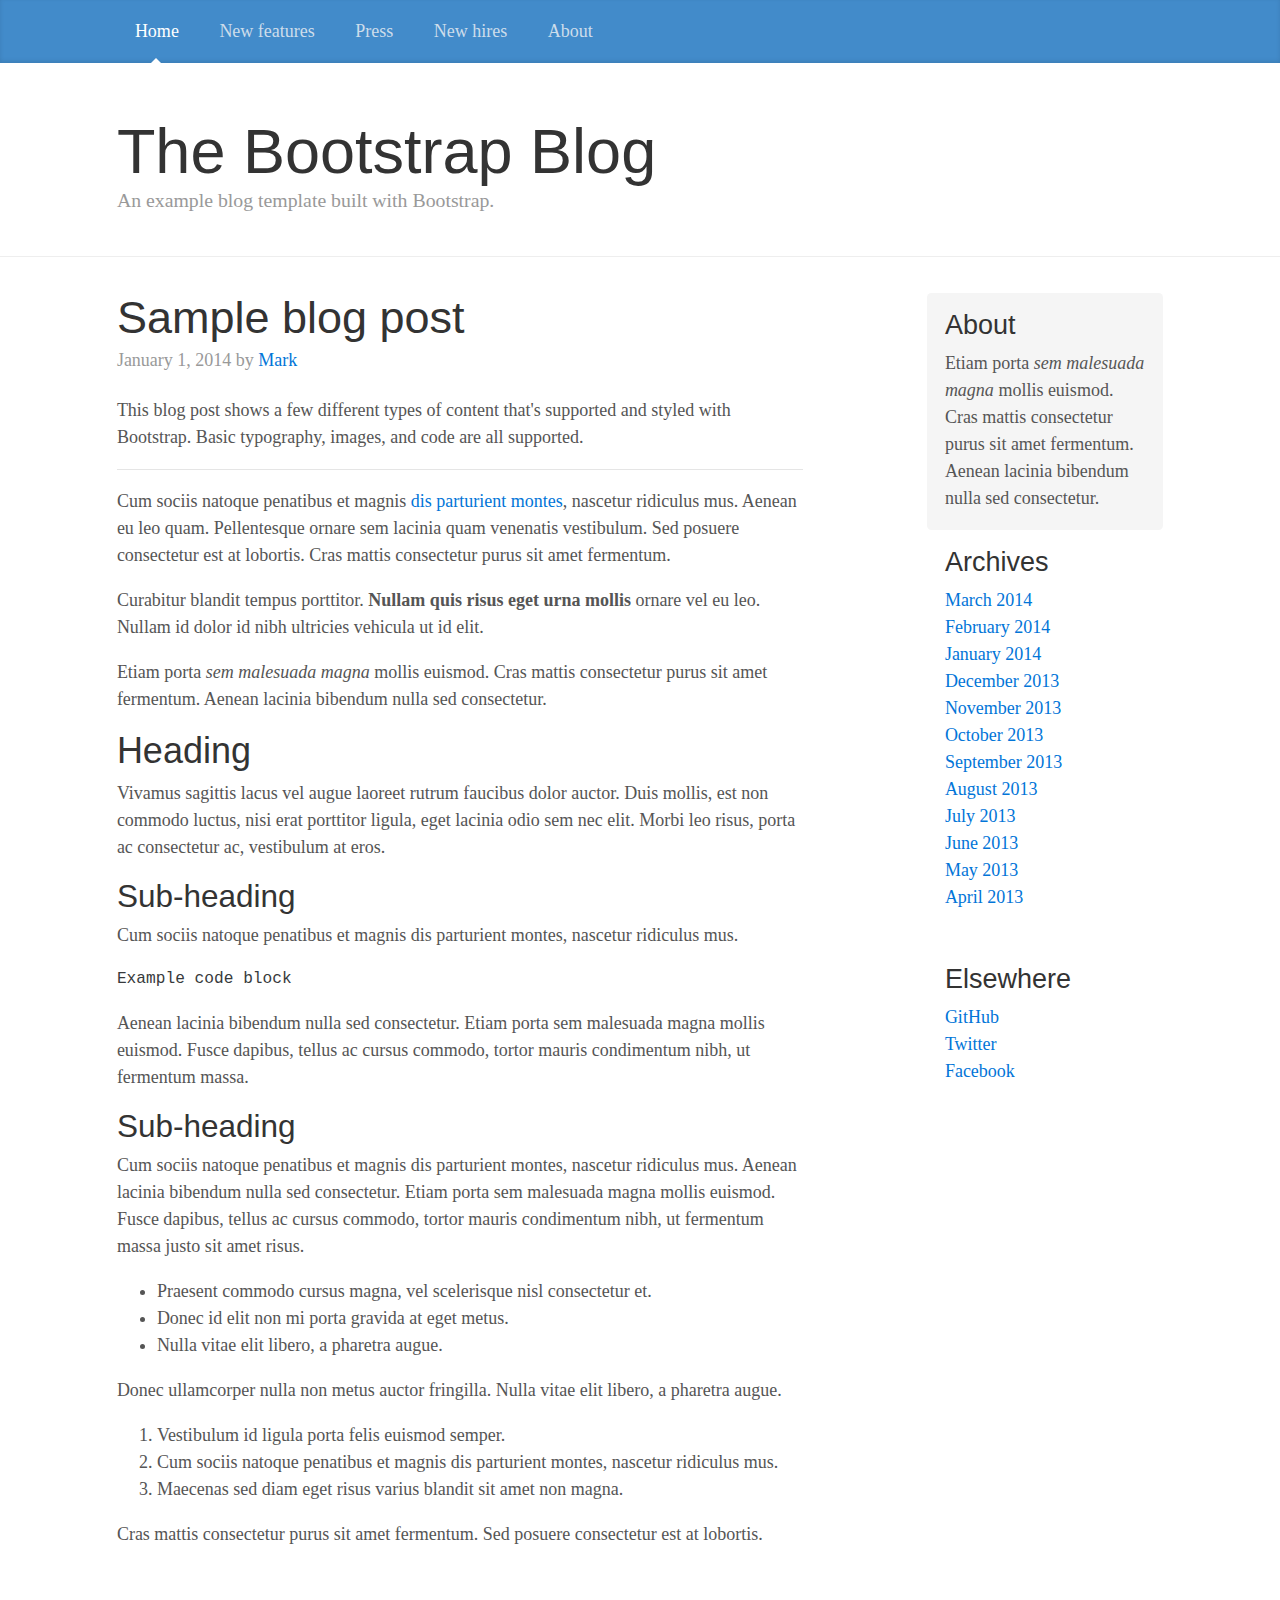
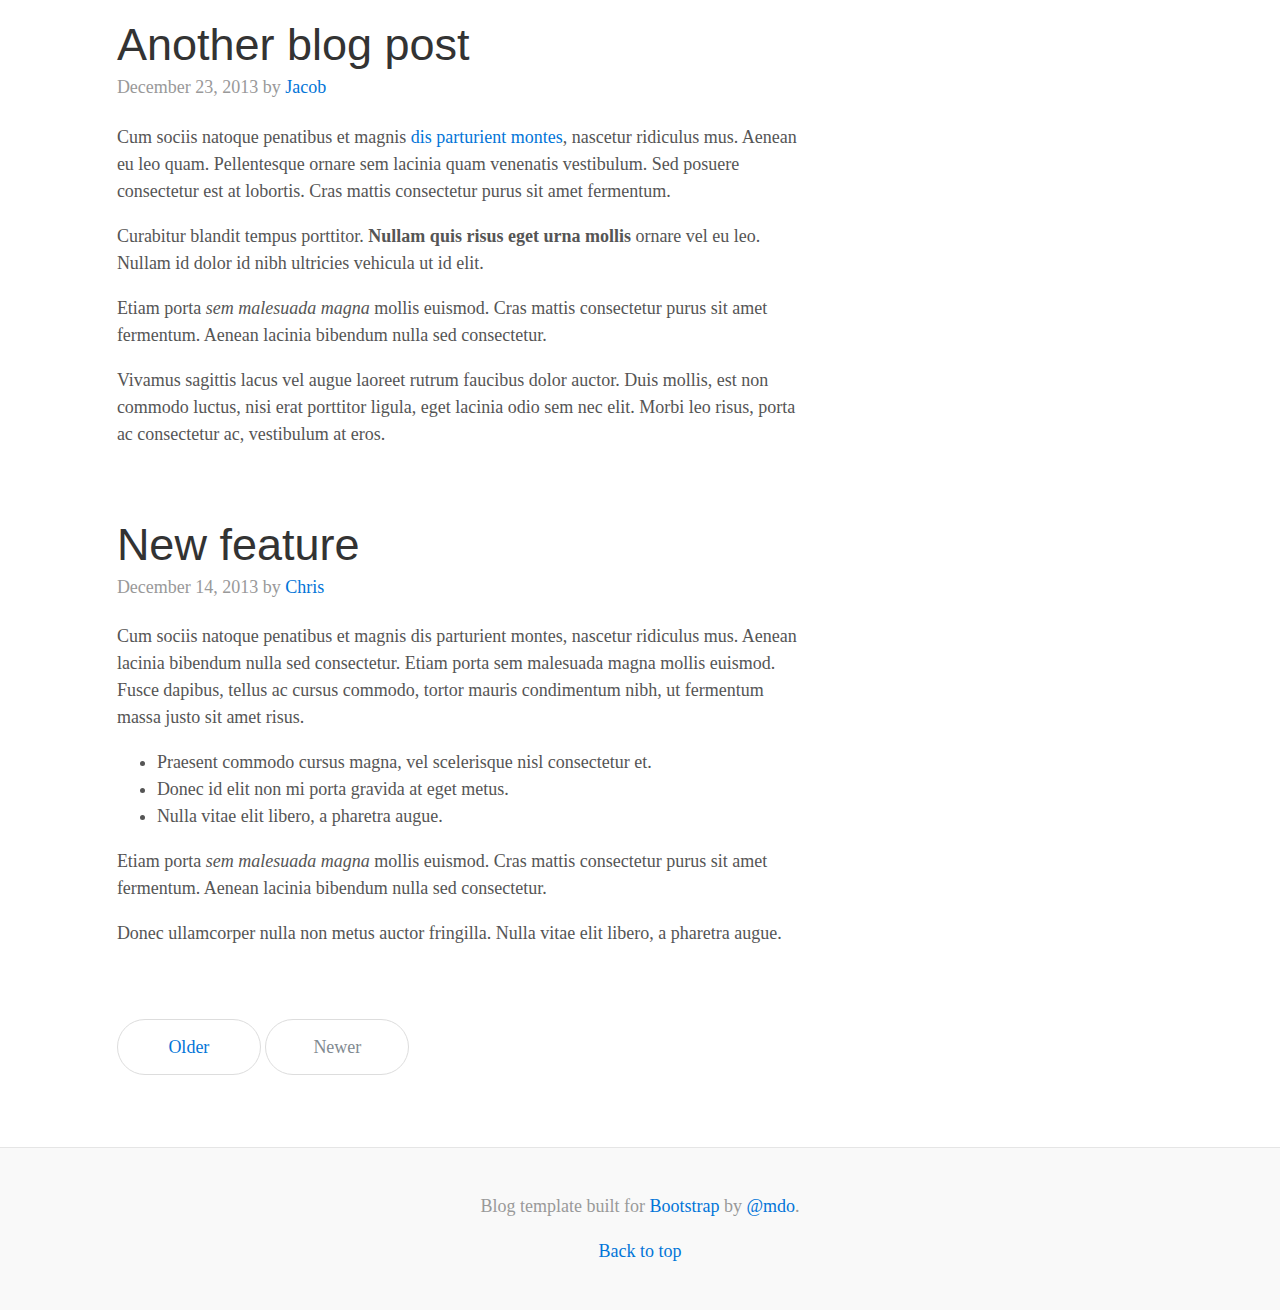
<file: docs/examples/blog/index.html>
<!DOCTYPE html>
<html lang="en">
  <head>
    <meta charset="utf-8">
    <meta http-equiv="X-UA-Compatible" content="IE=edge">
    <meta name="viewport" content="width=device-width, initial-scale=1">
    <!-- The above 3 meta tags *must* come first in the head; any other head content must come *after* these tags -->
    <meta name="description" content="">
    <meta name="author" content="">
    <link rel="icon" href="../../favicon.ico">

    <title>Blog Template for Bootstrap</title>

    <!-- Bootstrap core CSS -->
    <link href="../../dist/css/bootstrap.min.css" rel="stylesheet">

    <!-- Custom styles for this template -->
    <link href="blog.css" rel="stylesheet">

    <!-- IE10 viewport hack for Surface/desktop Windows 8 bug -->
    <script src="../../assets/js/ie10-viewport-bug-workaround.js"></script>
  </head>

  <body>

    <div class="blog-masthead">
      <div class="container">
        <nav class="nav blog-nav">
          <a class="nav-link active" href="#">Home</a>
          <a class="nav-link" href="#">New features</a>
          <a class="nav-link" href="#">Press</a>
          <a class="nav-link" href="#">New hires</a>
          <a class="nav-link" href="#">About</a>
        </nav>
      </div>
    </div>

    <div class="blog-header">
      <div class="container">
        <h1 class="blog-title">The Bootstrap Blog</h1>
        <p class="lead blog-description">An example blog template built with Bootstrap.</p>
      </div>
    </div>

    <div class="container">

      <div class="row">

        <div class="col-sm-8 blog-main">

          <div class="blog-post">
            <h2 class="blog-post-title">Sample blog post</h2>
            <p class="blog-post-meta">January 1, 2014 by <a href="#">Mark</a></p>

            <p>This blog post shows a few different types of content that's supported and styled with Bootstrap. Basic typography, images, and code are all supported.</p>
            <hr>
            <p>Cum sociis natoque penatibus et magnis <a href="#">dis parturient montes</a>, nascetur ridiculus mus. Aenean eu leo quam. Pellentesque ornare sem lacinia quam venenatis vestibulum. Sed posuere consectetur est at lobortis. Cras mattis consectetur purus sit amet fermentum.</p>
            <blockquote>
              <p>Curabitur blandit tempus porttitor. <strong>Nullam quis risus eget urna mollis</strong> ornare vel eu leo. Nullam id dolor id nibh ultricies vehicula ut id elit.</p>
            </blockquote>
            <p>Etiam porta <em>sem malesuada magna</em> mollis euismod. Cras mattis consectetur purus sit amet fermentum. Aenean lacinia bibendum nulla sed consectetur.</p>
            <h2>Heading</h2>
            <p>Vivamus sagittis lacus vel augue laoreet rutrum faucibus dolor auctor. Duis mollis, est non commodo luctus, nisi erat porttitor ligula, eget lacinia odio sem nec elit. Morbi leo risus, porta ac consectetur ac, vestibulum at eros.</p>
            <h3>Sub-heading</h3>
            <p>Cum sociis natoque penatibus et magnis dis parturient montes, nascetur ridiculus mus.</p>
            <pre><code>Example code block</code></pre>
            <p>Aenean lacinia bibendum nulla sed consectetur. Etiam porta sem malesuada magna mollis euismod. Fusce dapibus, tellus ac cursus commodo, tortor mauris condimentum nibh, ut fermentum massa.</p>
            <h3>Sub-heading</h3>
            <p>Cum sociis natoque penatibus et magnis dis parturient montes, nascetur ridiculus mus. Aenean lacinia bibendum nulla sed consectetur. Etiam porta sem malesuada magna mollis euismod. Fusce dapibus, tellus ac cursus commodo, tortor mauris condimentum nibh, ut fermentum massa justo sit amet risus.</p>
            <ul>
              <li>Praesent commodo cursus magna, vel scelerisque nisl consectetur et.</li>
              <li>Donec id elit non mi porta gravida at eget metus.</li>
              <li>Nulla vitae elit libero, a pharetra augue.</li>
            </ul>
            <p>Donec ullamcorper nulla non metus auctor fringilla. Nulla vitae elit libero, a pharetra augue.</p>
            <ol>
              <li>Vestibulum id ligula porta felis euismod semper.</li>
              <li>Cum sociis natoque penatibus et magnis dis parturient montes, nascetur ridiculus mus.</li>
              <li>Maecenas sed diam eget risus varius blandit sit amet non magna.</li>
            </ol>
            <p>Cras mattis consectetur purus sit amet fermentum. Sed posuere consectetur est at lobortis.</p>
          </div><!-- /.blog-post -->

          <div class="blog-post">
            <h2 class="blog-post-title">Another blog post</h2>
            <p class="blog-post-meta">December 23, 2013 by <a href="#">Jacob</a></p>

            <p>Cum sociis natoque penatibus et magnis <a href="#">dis parturient montes</a>, nascetur ridiculus mus. Aenean eu leo quam. Pellentesque ornare sem lacinia quam venenatis vestibulum. Sed posuere consectetur est at lobortis. Cras mattis consectetur purus sit amet fermentum.</p>
            <blockquote>
              <p>Curabitur blandit tempus porttitor. <strong>Nullam quis risus eget urna mollis</strong> ornare vel eu leo. Nullam id dolor id nibh ultricies vehicula ut id elit.</p>
            </blockquote>
            <p>Etiam porta <em>sem malesuada magna</em> mollis euismod. Cras mattis consectetur purus sit amet fermentum. Aenean lacinia bibendum nulla sed consectetur.</p>
            <p>Vivamus sagittis lacus vel augue laoreet rutrum faucibus dolor auctor. Duis mollis, est non commodo luctus, nisi erat porttitor ligula, eget lacinia odio sem nec elit. Morbi leo risus, porta ac consectetur ac, vestibulum at eros.</p>
          </div><!-- /.blog-post -->

          <div class="blog-post">
            <h2 class="blog-post-title">New feature</h2>
            <p class="blog-post-meta">December 14, 2013 by <a href="#">Chris</a></p>

            <p>Cum sociis natoque penatibus et magnis dis parturient montes, nascetur ridiculus mus. Aenean lacinia bibendum nulla sed consectetur. Etiam porta sem malesuada magna mollis euismod. Fusce dapibus, tellus ac cursus commodo, tortor mauris condimentum nibh, ut fermentum massa justo sit amet risus.</p>
            <ul>
              <li>Praesent commodo cursus magna, vel scelerisque nisl consectetur et.</li>
              <li>Donec id elit non mi porta gravida at eget metus.</li>
              <li>Nulla vitae elit libero, a pharetra augue.</li>
            </ul>
            <p>Etiam porta <em>sem malesuada magna</em> mollis euismod. Cras mattis consectetur purus sit amet fermentum. Aenean lacinia bibendum nulla sed consectetur.</p>
            <p>Donec ullamcorper nulla non metus auctor fringilla. Nulla vitae elit libero, a pharetra augue.</p>
          </div><!-- /.blog-post -->

          <nav>
            <ul class="pager">
              <li><a href="#">Older</a></li>
              <li class="disabled"><a href="#">Newer</a></li>
            </ul>
          </nav>

        </div><!-- /.blog-main -->

        <div class="col-sm-3 col-sm-offset-1 blog-sidebar">
          <div class="sidebar-module sidebar-module-inset">
            <h4>About</h4>
            <p>Etiam porta <em>sem malesuada magna</em> mollis euismod. Cras mattis consectetur purus sit amet fermentum. Aenean lacinia bibendum nulla sed consectetur.</p>
          </div>
          <div class="sidebar-module">
            <h4>Archives</h4>
            <ol class="list-unstyled">
              <li><a href="#">March 2014</a></li>
              <li><a href="#">February 2014</a></li>
              <li><a href="#">January 2014</a></li>
              <li><a href="#">December 2013</a></li>
              <li><a href="#">November 2013</a></li>
              <li><a href="#">October 2013</a></li>
              <li><a href="#">September 2013</a></li>
              <li><a href="#">August 2013</a></li>
              <li><a href="#">July 2013</a></li>
              <li><a href="#">June 2013</a></li>
              <li><a href="#">May 2013</a></li>
              <li><a href="#">April 2013</a></li>
            </ol>
          </div>
          <div class="sidebar-module">
            <h4>Elsewhere</h4>
            <ol class="list-unstyled">
              <li><a href="#">GitHub</a></li>
              <li><a href="#">Twitter</a></li>
              <li><a href="#">Facebook</a></li>
            </ol>
          </div>
        </div><!-- /.blog-sidebar -->

      </div><!-- /.row -->

    </div><!-- /.container -->

    <footer class="blog-footer">
      <p>Blog template built for <a href="http://getbootstrap.com">Bootstrap</a> by <a href="https://twitter.com/mdo">@mdo</a>.</p>
      <p>
        <a href="#">Back to top</a>
      </p>
    </footer>


    <!-- Bootstrap core JavaScript
    ================================================== -->
    <!-- Placed at the end of the document so the pages load faster -->
    <script src="https://ajax.googleapis.com/ajax/libs/jquery/1.11.3/jquery.min.js"></script>
    <script>window.jQuery || document.write('<script src="../../assets/js/vendor/jquery.min.js"><\/script>')</script>
    <script src="../../dist/js/bootstrap.min.js"></script>
    <!-- IE10 viewport hack for Surface/desktop Windows 8 bug -->
    <script src="../../assets/js/ie10-viewport-bug-workaround.js"></script>
  </body>
</html>
</file>
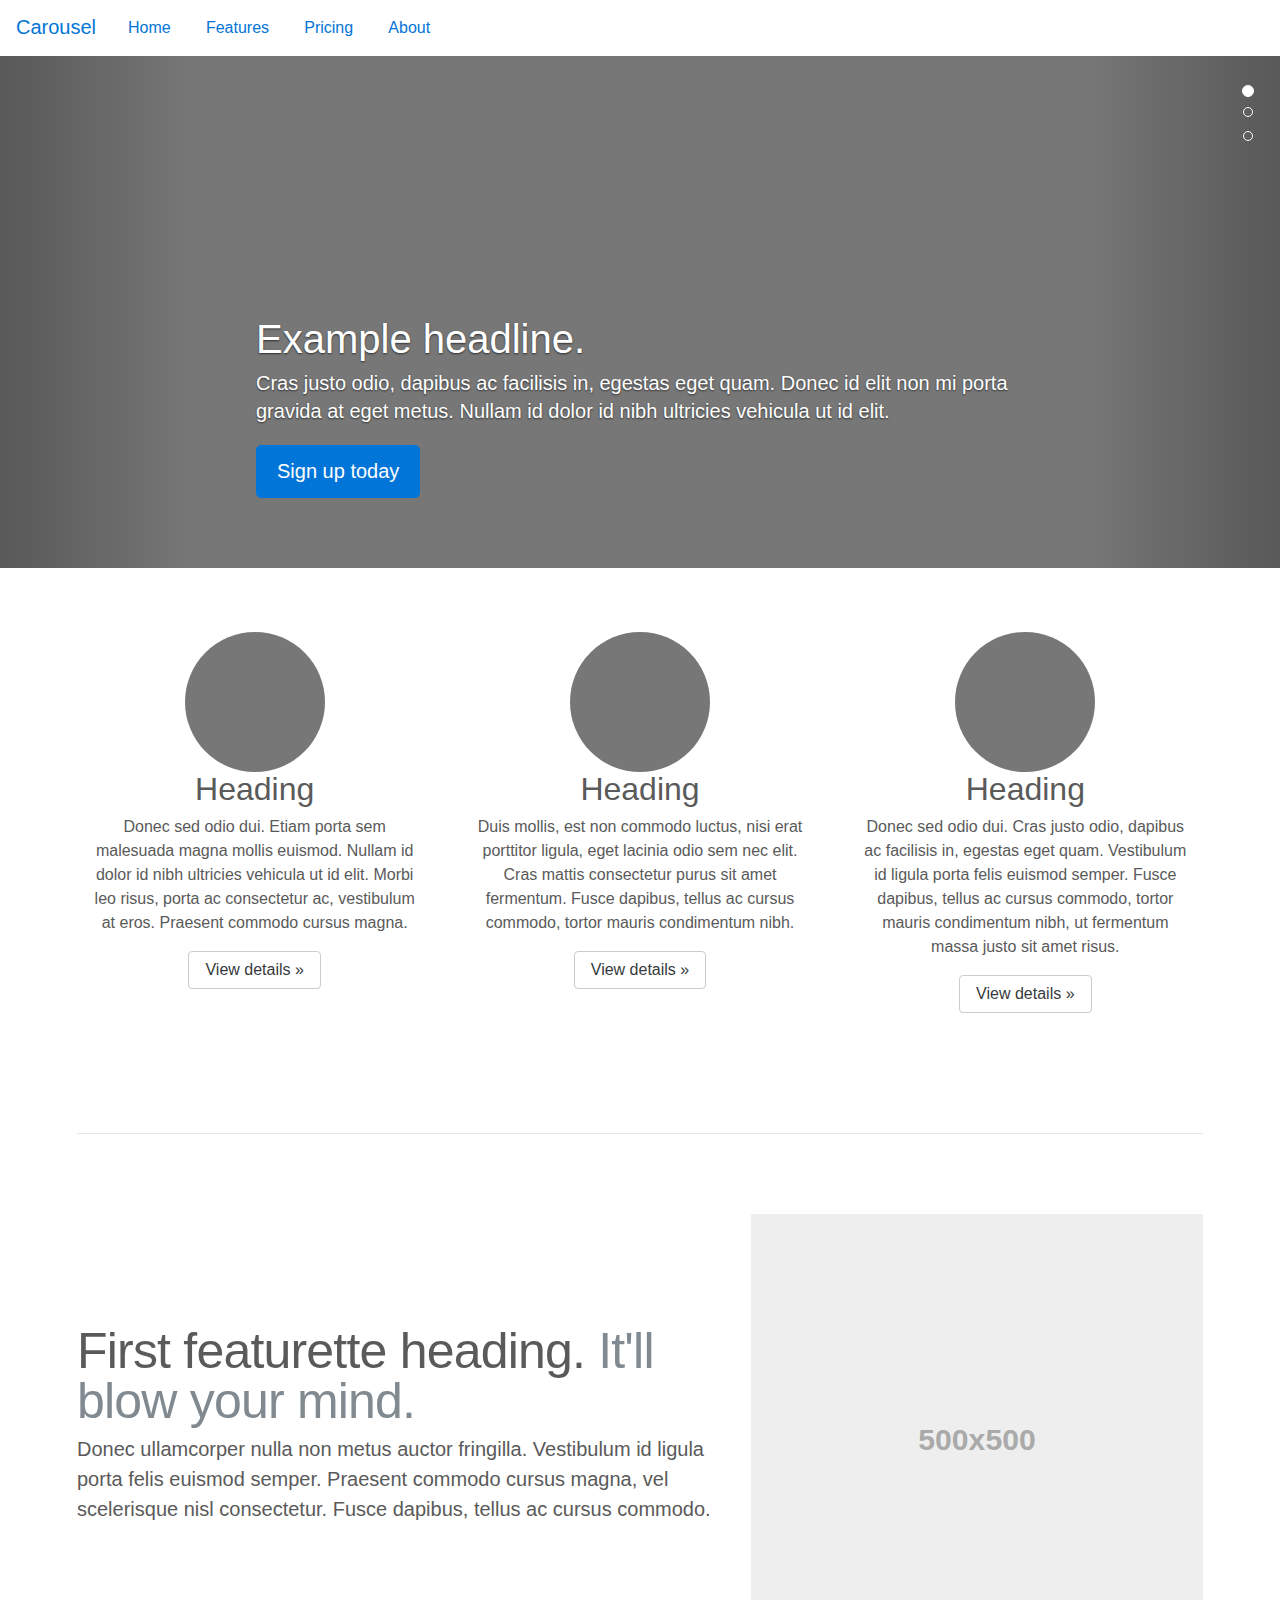
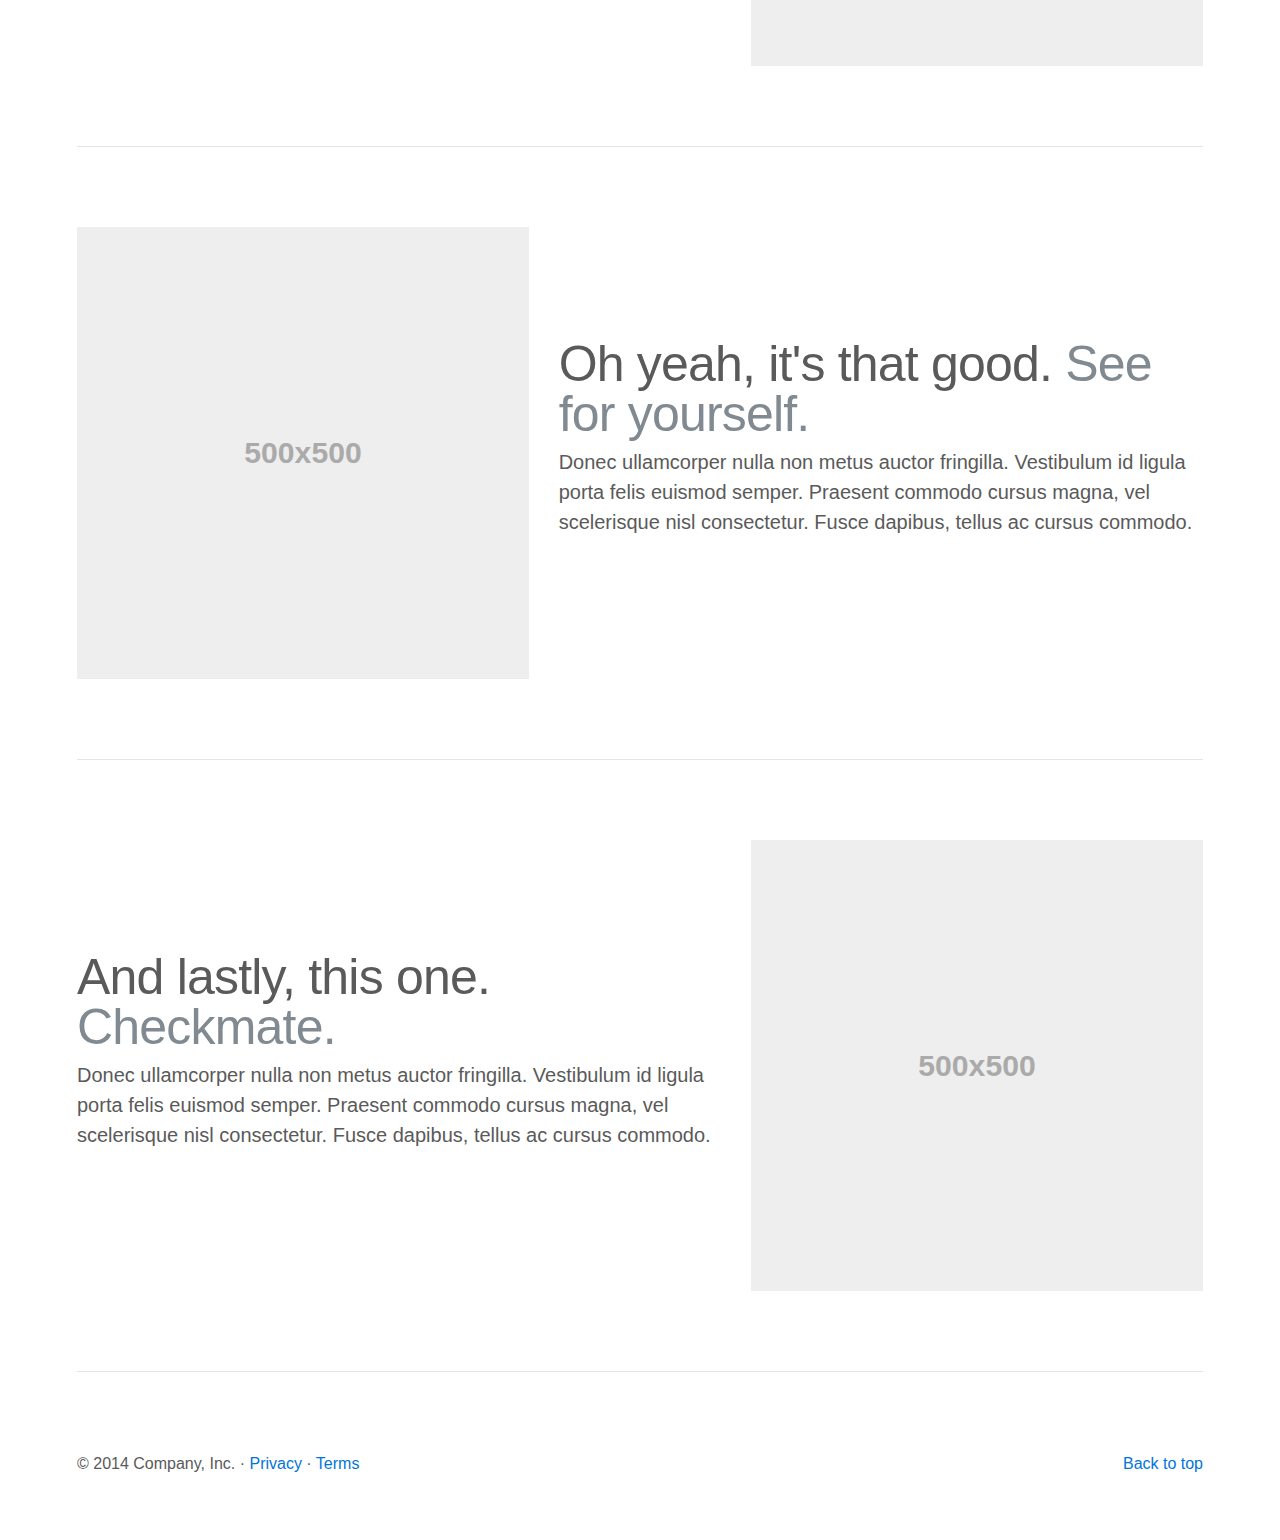
<file: docs/examples/carousel/index.html>
<!DOCTYPE html>
<html lang="en">
  <head>
    <meta charset="utf-8">
    <meta http-equiv="X-UA-Compatible" content="IE=edge">
    <meta name="viewport" content="width=device-width, initial-scale=1">
    <!-- The above 3 meta tags *must* come first in the head; any other head content must come *after* these tags -->
    <meta name="description" content="">
    <meta name="author" content="">
    <link rel="icon" href="../../favicon.ico">

    <title>Carousel Template for Bootstrap</title>

    <!-- Bootstrap core CSS -->
    <link href="../../dist/css/bootstrap.min.css" rel="stylesheet">

    <!-- IE10 viewport hack for Surface/desktop Windows 8 bug -->
    <script src="../../assets/js/ie10-viewport-bug-workaround.js"></script>

    <!-- Custom styles for this template -->
    <link href="carousel.css" rel="stylesheet">
  </head>
  <body>

    <nav class="navbar navbar-default navbar-static-top">
      <a href="#" class="navbar-brand">Carousel</a>
      <ul class="nav nav-pills">
        <li class="nav-item active">
          <a class="nav-link" href="#">Home <span class="sr-only">(current)</span></a>
        </li>
        <li class="nav-item">
          <a class="nav-link" href="#">Features</a>
        </li>
        <li class="nav-item">
          <a class="nav-link" href="#">Pricing</a>
        </li>
        <li class="nav-item">
          <a class="nav-link" href="#">About</a>
        </li>
      </ul>
    </nav>


    <!-- Carousel
    ================================================== -->
    <div id="myCarousel" class="carousel slide" data-ride="carousel">
      <!-- Indicators -->
      <ol class="carousel-indicators">
        <li data-target="#myCarousel" data-slide-to="0" class="active"></li>
        <li data-target="#myCarousel" data-slide-to="1"></li>
        <li data-target="#myCarousel" data-slide-to="2"></li>
      </ol>
      <div class="carousel-inner" role="listbox">
        <div class="carousel-item active">
          <img class="first-slide" src="[data-uri]" alt="First slide">
          <div class="container">
            <div class="carousel-caption text-left">
              <h1>Example headline.</h1>
              <p>Cras justo odio, dapibus ac facilisis in, egestas eget quam. Donec id elit non mi porta gravida at eget metus. Nullam id dolor id nibh ultricies vehicula ut id elit.</p>
              <p><a class="btn btn-lg btn-primary" href="#" role="button">Sign up today</a></p>
            </div>
          </div>
        </div>
        <div class="carousel-item">
          <img class="second-slide" src="[data-uri]" alt="Second slide">
          <div class="container">
            <div class="carousel-caption">
              <h1>Another example headline.</h1>
              <p>Cras justo odio, dapibus ac facilisis in, egestas eget quam. Donec id elit non mi porta gravida at eget metus. Nullam id dolor id nibh ultricies vehicula ut id elit.</p>
              <p><a class="btn btn-lg btn-primary" href="#" role="button">Learn more</a></p>
            </div>
          </div>
        </div>
        <div class="carousel-item">
          <img class="third-slide" src="[data-uri]" alt="Third slide">
          <div class="container">
            <div class="carousel-caption text-right">
              <h1>One more for good measure.</h1>
              <p>Cras justo odio, dapibus ac facilisis in, egestas eget quam. Donec id elit non mi porta gravida at eget metus. Nullam id dolor id nibh ultricies vehicula ut id elit.</p>
              <p><a class="btn btn-lg btn-primary" href="#" role="button">Browse gallery</a></p>
            </div>
          </div>
        </div>
      </div>
      <a class="left carousel-control" href="#myCarousel" role="button" data-slide="prev">
        <span class="glyphicon glyphicon-chevron-left" aria-hidden="true"></span>
        <span class="sr-only">Previous</span>
      </a>
      <a class="right carousel-control" href="#myCarousel" role="button" data-slide="next">
        <span class="glyphicon glyphicon-chevron-right" aria-hidden="true"></span>
        <span class="sr-only">Next</span>
      </a>
    </div><!-- /.carousel -->


    <!-- Marketing messaging and featurettes
    ================================================== -->
    <!-- Wrap the rest of the page in another container to center all the content. -->

    <div class="container marketing">

      <!-- Three columns of text below the carousel -->
      <div class="row">
        <div class="col-lg-4">
          <img class="img-circle" src="[data-uri]" alt="Generic placeholder image" width="140" height="140">
          <h2>Heading</h2>
          <p>Donec sed odio dui. Etiam porta sem malesuada magna mollis euismod. Nullam id dolor id nibh ultricies vehicula ut id elit. Morbi leo risus, porta ac consectetur ac, vestibulum at eros. Praesent commodo cursus magna.</p>
          <p><a class="btn btn-secondary" href="#" role="button">View details &raquo;</a></p>
        </div><!-- /.col-lg-4 -->
        <div class="col-lg-4">
          <img class="img-circle" src="[data-uri]" alt="Generic placeholder image" width="140" height="140">
          <h2>Heading</h2>
          <p>Duis mollis, est non commodo luctus, nisi erat porttitor ligula, eget lacinia odio sem nec elit. Cras mattis consectetur purus sit amet fermentum. Fusce dapibus, tellus ac cursus commodo, tortor mauris condimentum nibh.</p>
          <p><a class="btn btn-secondary" href="#" role="button">View details &raquo;</a></p>
        </div><!-- /.col-lg-4 -->
        <div class="col-lg-4">
          <img class="img-circle" src="[data-uri]" alt="Generic placeholder image" width="140" height="140">
          <h2>Heading</h2>
          <p>Donec sed odio dui. Cras justo odio, dapibus ac facilisis in, egestas eget quam. Vestibulum id ligula porta felis euismod semper. Fusce dapibus, tellus ac cursus commodo, tortor mauris condimentum nibh, ut fermentum massa justo sit amet risus.</p>
          <p><a class="btn btn-secondary" href="#" role="button">View details &raquo;</a></p>
        </div><!-- /.col-lg-4 -->
      </div><!-- /.row -->


      <!-- START THE FEATURETTES -->

      <hr class="featurette-divider">

      <div class="row featurette">
        <div class="col-md-7">
          <h2 class="featurette-heading">First featurette heading. <span class="text-muted">It'll blow your mind.</span></h2>
          <p class="lead">Donec ullamcorper nulla non metus auctor fringilla. Vestibulum id ligula porta felis euismod semper. Praesent commodo cursus magna, vel scelerisque nisl consectetur. Fusce dapibus, tellus ac cursus commodo.</p>
        </div>
        <div class="col-md-5">
          <img class="featurette-image img-responsive center-block" data-src="holder.js/500x500/auto" alt="Generic placeholder image">
        </div>
      </div>

      <hr class="featurette-divider">

      <div class="row featurette">
        <div class="col-md-7 col-md-push-5">
          <h2 class="featurette-heading">Oh yeah, it's that good. <span class="text-muted">See for yourself.</span></h2>
          <p class="lead">Donec ullamcorper nulla non metus auctor fringilla. Vestibulum id ligula porta felis euismod semper. Praesent commodo cursus magna, vel scelerisque nisl consectetur. Fusce dapibus, tellus ac cursus commodo.</p>
        </div>
        <div class="col-md-5 col-md-pull-7">
          <img class="featurette-image img-responsive center-block" data-src="holder.js/500x500/auto" alt="Generic placeholder image">
        </div>
      </div>

      <hr class="featurette-divider">

      <div class="row featurette">
        <div class="col-md-7">
          <h2 class="featurette-heading">And lastly, this one. <span class="text-muted">Checkmate.</span></h2>
          <p class="lead">Donec ullamcorper nulla non metus auctor fringilla. Vestibulum id ligula porta felis euismod semper. Praesent commodo cursus magna, vel scelerisque nisl consectetur. Fusce dapibus, tellus ac cursus commodo.</p>
        </div>
        <div class="col-md-5">
          <img class="featurette-image img-responsive center-block" data-src="holder.js/500x500/auto" alt="Generic placeholder image">
        </div>
      </div>

      <hr class="featurette-divider">

      <!-- /END THE FEATURETTES -->


      <!-- FOOTER -->
      <footer>
        <p class="pull-right"><a href="#">Back to top</a></p>
        <p>&copy; 2014 Company, Inc. &middot; <a href="#">Privacy</a> &middot; <a href="#">Terms</a></p>
      </footer>

    </div><!-- /.container -->


    <!-- Bootstrap core JavaScript
    ================================================== -->
    <!-- Placed at the end of the document so the pages load faster -->
    <script src="https://ajax.googleapis.com/ajax/libs/jquery/1.11.3/jquery.min.js"></script>
    <script>window.jQuery || document.write('<script src="../../assets/js/vendor/jquery.min.js"><\/script>')</script>
    <script src="../../dist/js/bootstrap.min.js"></script>
    <!-- Just to make our placeholder images work. Don't actually copy the next line! -->
    <script src="../../assets/js/vendor/holder.min.js"></script>
    <!-- IE10 viewport hack for Surface/desktop Windows 8 bug -->
    <script src="../../assets/js/ie10-viewport-bug-workaround.js"></script>
  </body>
</html>
</file>
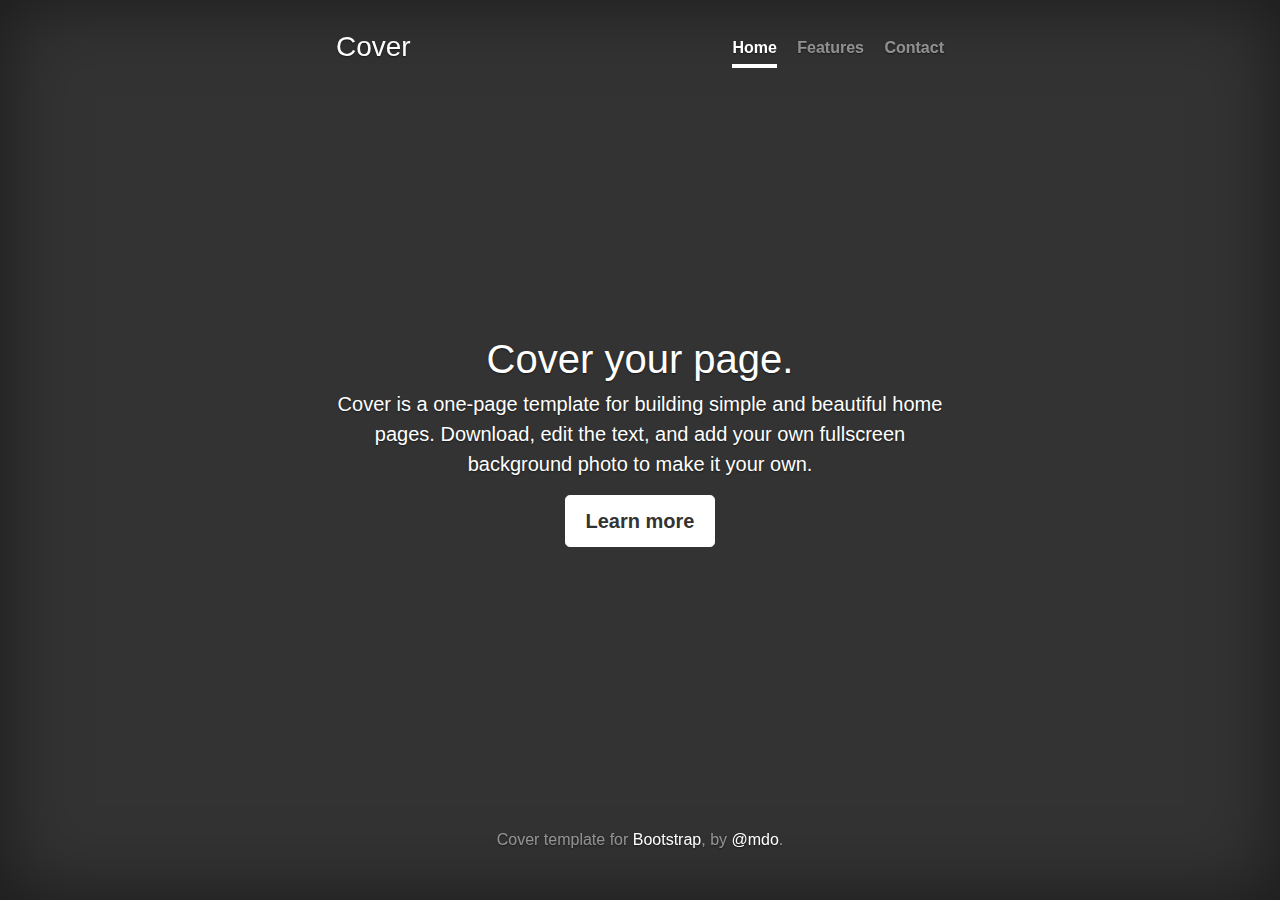
<file: docs/examples/cover/index.html>
<!DOCTYPE html>
<html lang="en">
  <head>
    <meta charset="utf-8">
    <meta http-equiv="X-UA-Compatible" content="IE=edge">
    <meta name="viewport" content="width=device-width, initial-scale=1">
    <!-- The above 3 meta tags *must* come first in the head; any other head content must come *after* these tags -->
    <meta name="description" content="">
    <meta name="author" content="">
    <link rel="icon" href="../../favicon.ico">

    <title>Cover Template for Bootstrap</title>

    <!-- Bootstrap core CSS -->
    <link href="../../dist/css/bootstrap.min.css" rel="stylesheet">

    <!-- Custom styles for this template -->
    <link href="cover.css" rel="stylesheet">

    <!-- IE10 viewport hack for Surface/desktop Windows 8 bug -->
    <script src="../../assets/js/ie10-viewport-bug-workaround.js"></script>
  </head>

  <body>

    <div class="site-wrapper">

      <div class="site-wrapper-inner">

        <div class="cover-container">

          <div class="masthead clearfix">
            <div class="inner">
              <h3 class="masthead-brand">Cover</h3>
              <nav class="nav nav-masthead">
                <a class="nav-link active" href="#">Home</a>
                <a class="nav-link" href="#">Features</a>
                <a class="nav-link" href="#">Contact</a>
              </nav>
            </div>
          </div>

          <div class="inner cover">
            <h1 class="cover-heading">Cover your page.</h1>
            <p class="lead">Cover is a one-page template for building simple and beautiful home pages. Download, edit the text, and add your own fullscreen background photo to make it your own.</p>
            <p class="lead">
              <a href="#" class="btn btn-lg btn-secondary">Learn more</a>
            </p>
          </div>

          <div class="mastfoot">
            <div class="inner">
              <p>Cover template for <a href="http://getbootstrap.com">Bootstrap</a>, by <a href="https://twitter.com/mdo">@mdo</a>.</p>
            </div>
          </div>

        </div>

      </div>

    </div>

    <!-- Bootstrap core JavaScript
    ================================================== -->
    <!-- Placed at the end of the document so the pages load faster -->
    <script src="https://ajax.googleapis.com/ajax/libs/jquery/1.11.3/jquery.min.js"></script>
    <script>window.jQuery || document.write('<script src="../../assets/js/vendor/jquery.min.js"><\/script>')</script>
    <script src="../../dist/js/bootstrap.min.js"></script>
    <!-- IE10 viewport hack for Surface/desktop Windows 8 bug -->
    <script src="../../assets/js/ie10-viewport-bug-workaround.js"></script>
  </body>
</html>
</file>
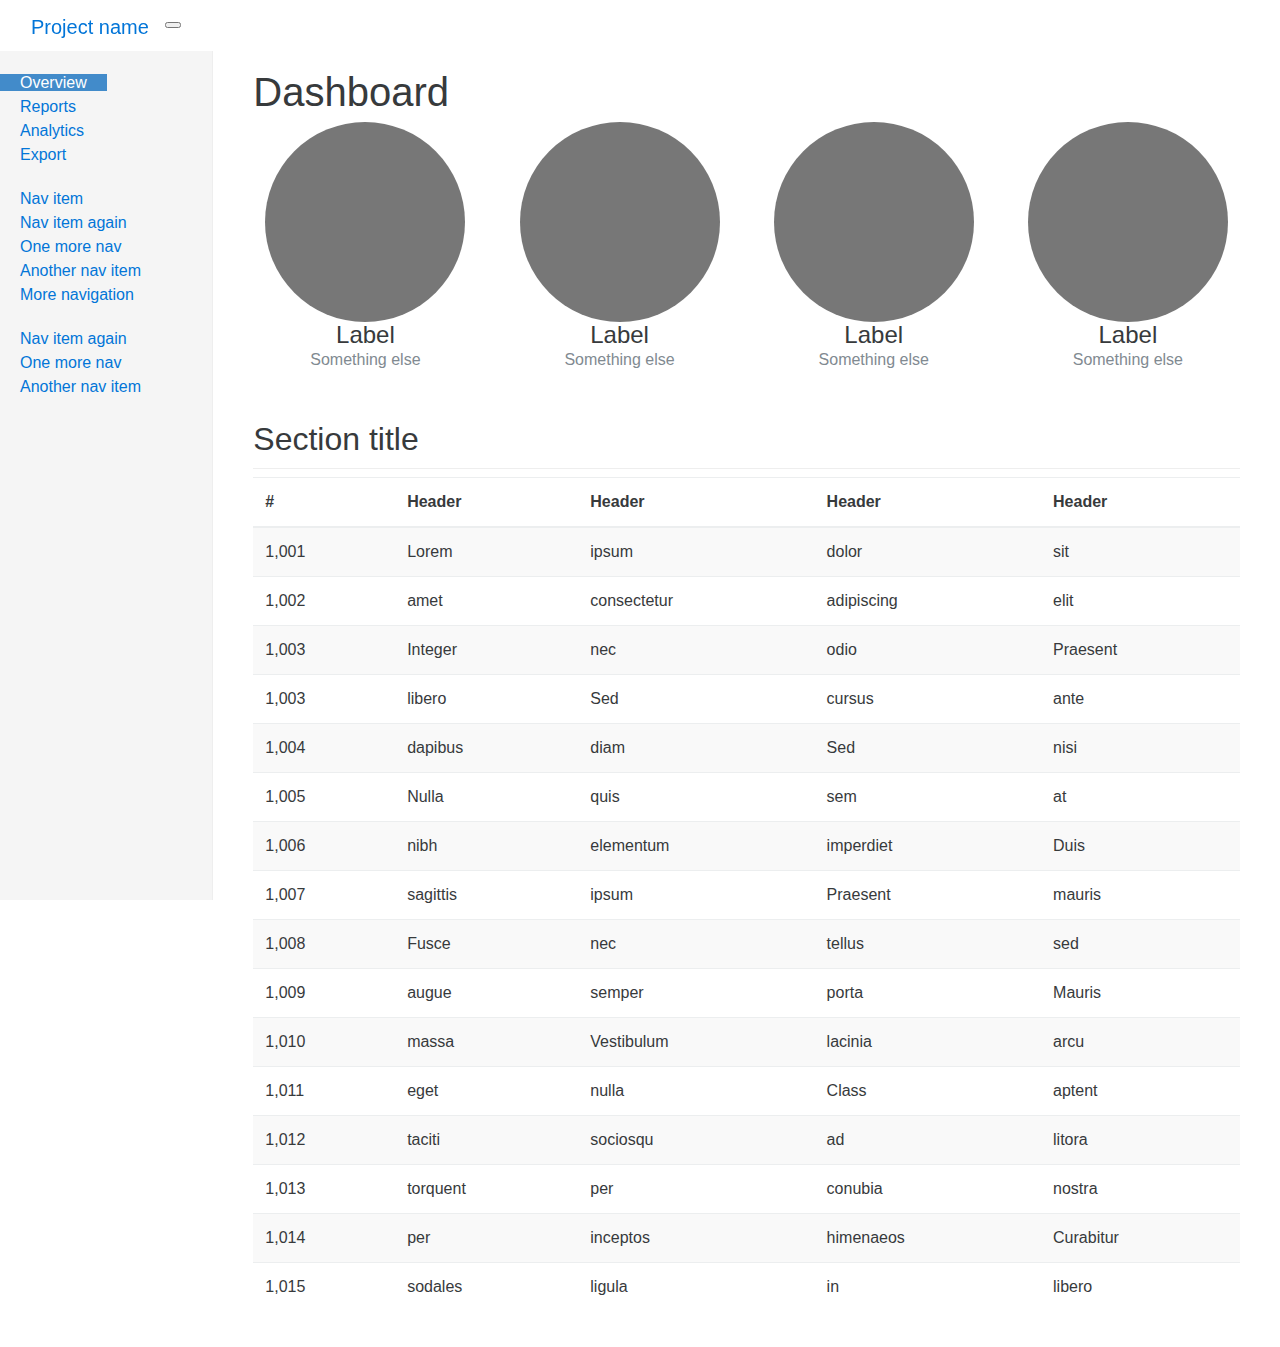
<file: docs/examples/dashboard/index.html>
<!DOCTYPE html>
<html lang="en">
  <head>
    <meta charset="utf-8">
    <meta http-equiv="X-UA-Compatible" content="IE=edge">
    <meta name="viewport" content="width=device-width, initial-scale=1">
    <!-- The above 3 meta tags *must* come first in the head; any other head content must come *after* these tags -->
    <meta name="description" content="">
    <meta name="author" content="">
    <link rel="icon" href="../../favicon.ico">

    <title>Dashboard Template for Bootstrap</title>

    <!-- Bootstrap core CSS -->
    <link href="../../dist/css/bootstrap.min.css" rel="stylesheet">

    <!-- Custom styles for this template -->
    <link href="dashboard.css" rel="stylesheet">

    <!-- IE10 viewport hack for Surface/desktop Windows 8 bug -->
    <script src="../../assets/js/ie10-viewport-bug-workaround.js"></script>
  </head>

  <body>

    <nav class="navbar navbar-inverse navbar-fixed-top">
      <div class="container-fluid">
        <div class="navbar-header">
          <button type="button" class="navbar-toggle collapsed" data-toggle="collapse" data-target="#navbar" aria-expanded="false" aria-controls="navbar">
            <span class="sr-only">Toggle navigation</span>
            <span class="icon-bar"></span>
            <span class="icon-bar"></span>
            <span class="icon-bar"></span>
          </button>
          <a class="navbar-brand" href="#">Project name</a>
        </div>
        <div id="navbar" class="navbar-collapse collapse">
          <ul class="nav navbar-nav navbar-right">
            <li><a href="#">Dashboard</a></li>
            <li><a href="#">Settings</a></li>
            <li><a href="#">Profile</a></li>
            <li><a href="#">Help</a></li>
          </ul>
          <form class="navbar-form navbar-right">
            <input type="text" class="form-control" placeholder="Search...">
          </form>
        </div>
      </div>
    </nav>

    <div class="container-fluid">
      <div class="row">
        <div class="col-sm-3 col-md-2 sidebar">
          <ul class="nav nav-sidebar">
            <li class="active"><a href="#">Overview <span class="sr-only">(current)</span></a></li>
            <li><a href="#">Reports</a></li>
            <li><a href="#">Analytics</a></li>
            <li><a href="#">Export</a></li>
          </ul>
          <ul class="nav nav-sidebar">
            <li><a href="">Nav item</a></li>
            <li><a href="">Nav item again</a></li>
            <li><a href="">One more nav</a></li>
            <li><a href="">Another nav item</a></li>
            <li><a href="">More navigation</a></li>
          </ul>
          <ul class="nav nav-sidebar">
            <li><a href="">Nav item again</a></li>
            <li><a href="">One more nav</a></li>
            <li><a href="">Another nav item</a></li>
          </ul>
        </div>
        <div class="col-sm-9 col-sm-offset-3 col-md-10 col-md-offset-2 main">
          <h1 class="page-header">Dashboard</h1>

          <div class="row placeholders">
            <div class="col-xs-6 col-sm-3 placeholder">
              <img src="[data-uri]" width="200" height="200" class="img-responsive" alt="Generic placeholder thumbnail">
              <h4>Label</h4>
              <span class="text-muted">Something else</span>
            </div>
            <div class="col-xs-6 col-sm-3 placeholder">
              <img src="[data-uri]" width="200" height="200" class="img-responsive" alt="Generic placeholder thumbnail">
              <h4>Label</h4>
              <span class="text-muted">Something else</span>
            </div>
            <div class="col-xs-6 col-sm-3 placeholder">
              <img src="[data-uri]" width="200" height="200" class="img-responsive" alt="Generic placeholder thumbnail">
              <h4>Label</h4>
              <span class="text-muted">Something else</span>
            </div>
            <div class="col-xs-6 col-sm-3 placeholder">
              <img src="[data-uri]" width="200" height="200" class="img-responsive" alt="Generic placeholder thumbnail">
              <h4>Label</h4>
              <span class="text-muted">Something else</span>
            </div>
          </div>

          <h2 class="sub-header">Section title</h2>
          <div class="table-responsive">
            <table class="table table-striped">
              <thead>
                <tr>
                  <th>#</th>
                  <th>Header</th>
                  <th>Header</th>
                  <th>Header</th>
                  <th>Header</th>
                </tr>
              </thead>
              <tbody>
                <tr>
                  <td>1,001</td>
                  <td>Lorem</td>
                  <td>ipsum</td>
                  <td>dolor</td>
                  <td>sit</td>
                </tr>
                <tr>
                  <td>1,002</td>
                  <td>amet</td>
                  <td>consectetur</td>
                  <td>adipiscing</td>
                  <td>elit</td>
                </tr>
                <tr>
                  <td>1,003</td>
                  <td>Integer</td>
                  <td>nec</td>
                  <td>odio</td>
                  <td>Praesent</td>
                </tr>
                <tr>
                  <td>1,003</td>
                  <td>libero</td>
                  <td>Sed</td>
                  <td>cursus</td>
                  <td>ante</td>
                </tr>
                <tr>
                  <td>1,004</td>
                  <td>dapibus</td>
                  <td>diam</td>
                  <td>Sed</td>
                  <td>nisi</td>
                </tr>
                <tr>
                  <td>1,005</td>
                  <td>Nulla</td>
                  <td>quis</td>
                  <td>sem</td>
                  <td>at</td>
                </tr>
                <tr>
                  <td>1,006</td>
                  <td>nibh</td>
                  <td>elementum</td>
                  <td>imperdiet</td>
                  <td>Duis</td>
                </tr>
                <tr>
                  <td>1,007</td>
                  <td>sagittis</td>
                  <td>ipsum</td>
                  <td>Praesent</td>
                  <td>mauris</td>
                </tr>
                <tr>
                  <td>1,008</td>
                  <td>Fusce</td>
                  <td>nec</td>
                  <td>tellus</td>
                  <td>sed</td>
                </tr>
                <tr>
                  <td>1,009</td>
                  <td>augue</td>
                  <td>semper</td>
                  <td>porta</td>
                  <td>Mauris</td>
                </tr>
                <tr>
                  <td>1,010</td>
                  <td>massa</td>
                  <td>Vestibulum</td>
                  <td>lacinia</td>
                  <td>arcu</td>
                </tr>
                <tr>
                  <td>1,011</td>
                  <td>eget</td>
                  <td>nulla</td>
                  <td>Class</td>
                  <td>aptent</td>
                </tr>
                <tr>
                  <td>1,012</td>
                  <td>taciti</td>
                  <td>sociosqu</td>
                  <td>ad</td>
                  <td>litora</td>
                </tr>
                <tr>
                  <td>1,013</td>
                  <td>torquent</td>
                  <td>per</td>
                  <td>conubia</td>
                  <td>nostra</td>
                </tr>
                <tr>
                  <td>1,014</td>
                  <td>per</td>
                  <td>inceptos</td>
                  <td>himenaeos</td>
                  <td>Curabitur</td>
                </tr>
                <tr>
                  <td>1,015</td>
                  <td>sodales</td>
                  <td>ligula</td>
                  <td>in</td>
                  <td>libero</td>
                </tr>
              </tbody>
            </table>
          </div>
        </div>
      </div>
    </div>

    <!-- Bootstrap core JavaScript
    ================================================== -->
    <!-- Placed at the end of the document so the pages load faster -->
    <script src="https://ajax.googleapis.com/ajax/libs/jquery/1.11.3/jquery.min.js"></script>
    <script>window.jQuery || document.write('<script src="../../assets/js/vendor/jquery.min.js"><\/script>')</script>
    <script src="../../dist/js/bootstrap.min.js"></script>
    <!-- Just to make our placeholder images work. Don't actually copy the next line! -->
    <script src="../../assets/js/vendor/holder.min.js"></script>
    <!-- IE10 viewport hack for Surface/desktop Windows 8 bug -->
    <script src="../../assets/js/ie10-viewport-bug-workaround.js"></script>
  </body>
</html>
</file>
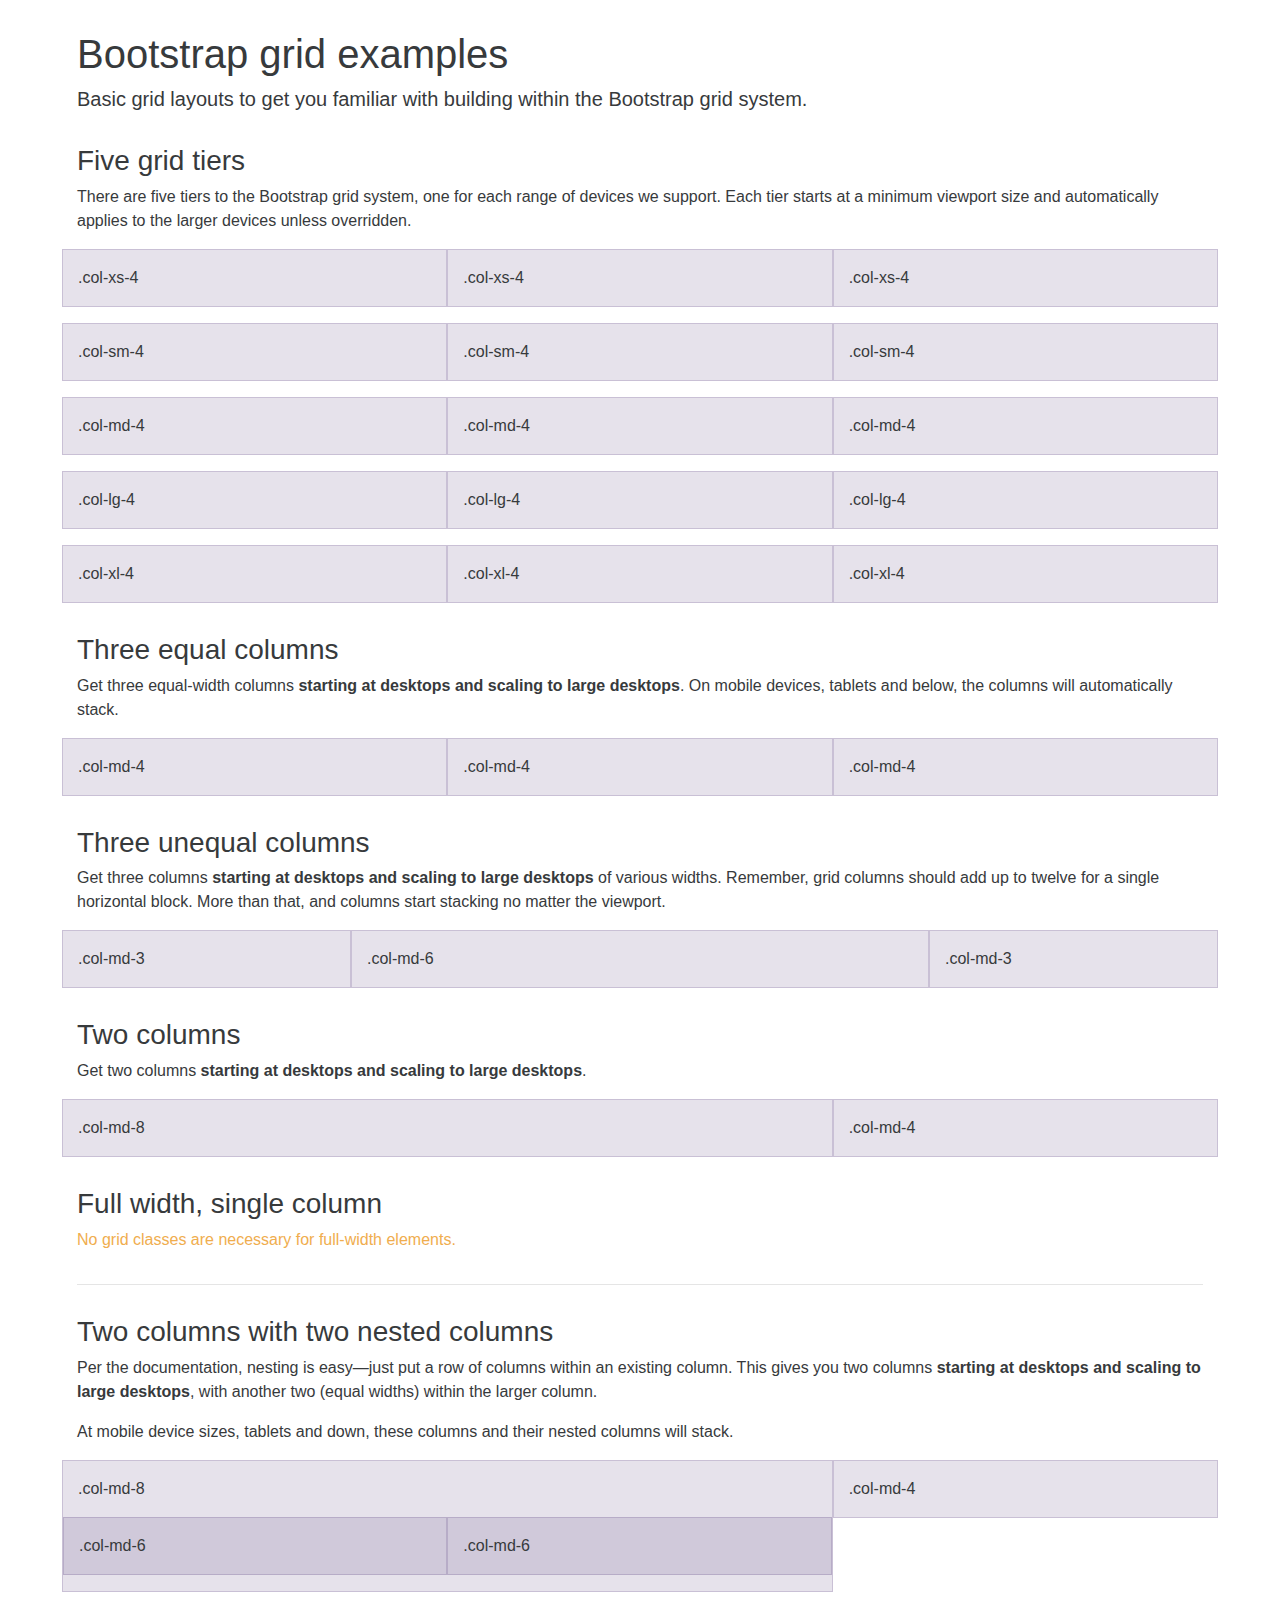
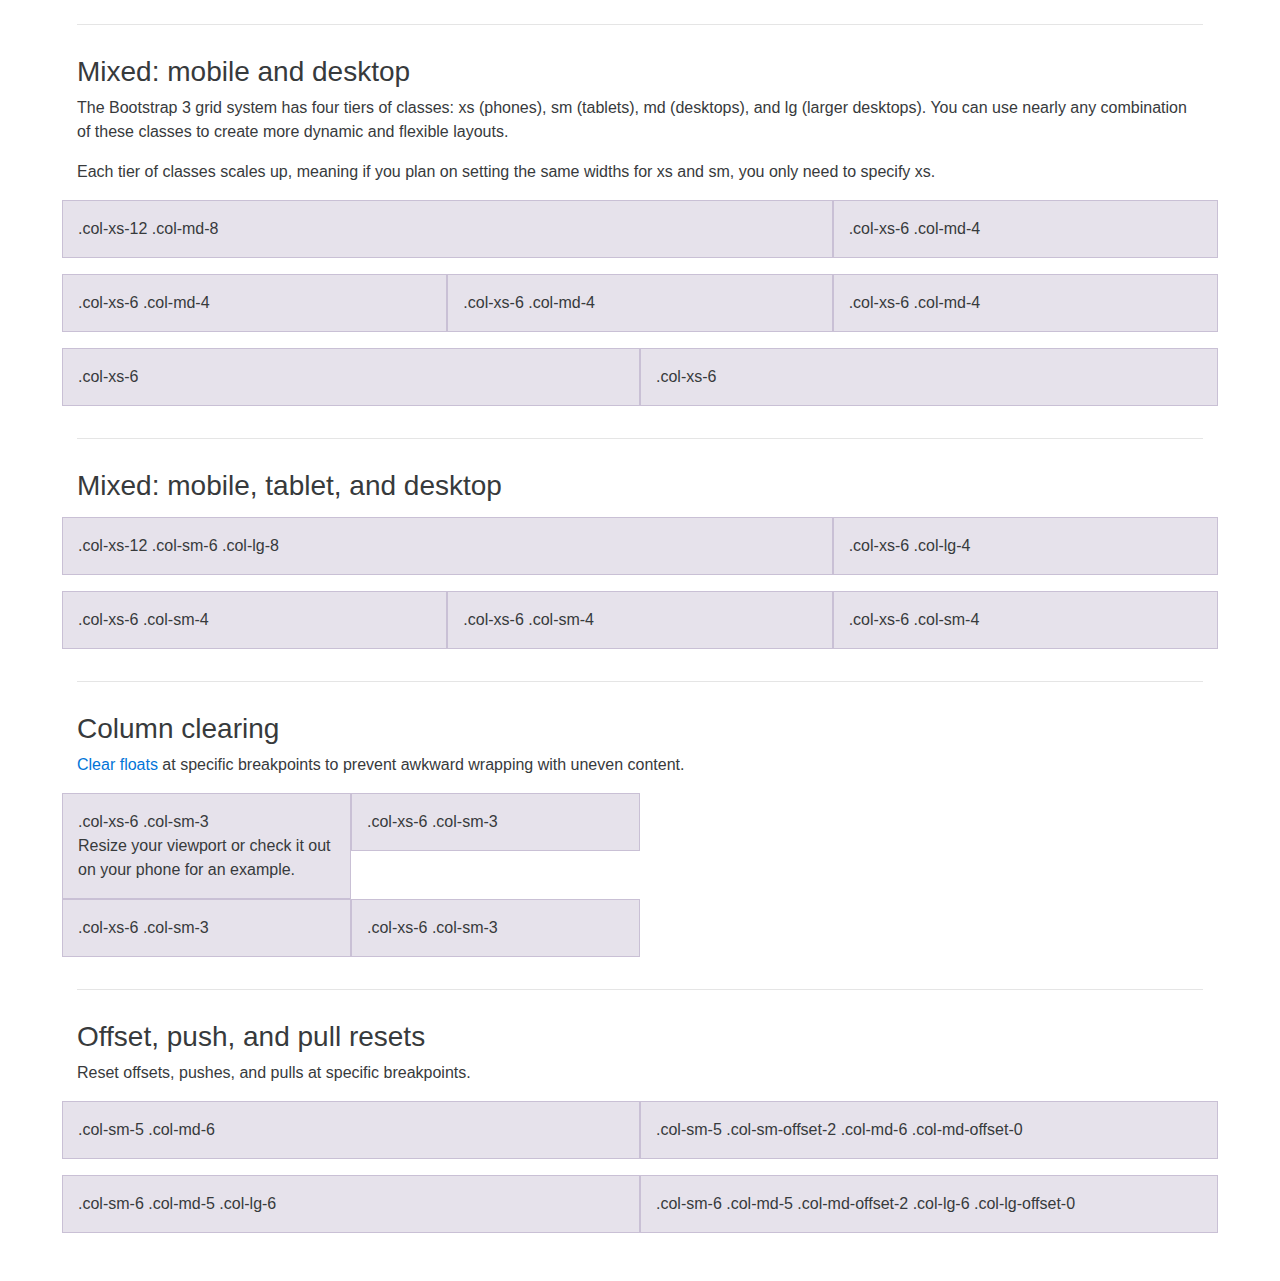
<file: docs/examples/grid/index.html>
<!DOCTYPE html>
<html lang="en">
  <head>
    <meta charset="utf-8">
    <meta http-equiv="X-UA-Compatible" content="IE=edge">
    <meta name="viewport" content="width=device-width, initial-scale=1">
    <!-- The above 3 meta tags *must* come first in the head; any other head content must come *after* these tags -->
    <meta name="description" content="">
    <meta name="author" content="">
    <link rel="icon" href="../../favicon.ico">

    <title>Grid Template for Bootstrap</title>

    <!-- Bootstrap core CSS -->
    <link href="../../dist/css/bootstrap.min.css" rel="stylesheet">

    <!-- Custom styles for this template -->
    <link href="grid.css" rel="stylesheet">

    <!-- IE10 viewport hack for Surface/desktop Windows 8 bug -->
    <script src="../../assets/js/ie10-viewport-bug-workaround.js"></script>
  </head>

  <body>
    <div class="container">

      <div class="page-header">
        <h1>Bootstrap grid examples</h1>
        <p class="lead">Basic grid layouts to get you familiar with building within the Bootstrap grid system.</p>
      </div>

      <h3>Five grid tiers</h3>
      <p>There are five tiers to the Bootstrap grid system, one for each range of devices we support. Each tier starts at a minimum viewport size and automatically applies to the larger devices unless overridden.</p>

<div class="row">
  <div class="col-xs-4">.col-xs-4</div>
  <div class="col-xs-4">.col-xs-4</div>
  <div class="col-xs-4">.col-xs-4</div>
</div>

<div class="row">
  <div class="col-sm-4">.col-sm-4</div>
  <div class="col-sm-4">.col-sm-4</div>
  <div class="col-sm-4">.col-sm-4</div>
</div>

<div class="row">
  <div class="col-md-4">.col-md-4</div>
  <div class="col-md-4">.col-md-4</div>
  <div class="col-md-4">.col-md-4</div>
</div>

<div class="row">
  <div class="col-lg-4">.col-lg-4</div>
  <div class="col-lg-4">.col-lg-4</div>
  <div class="col-lg-4">.col-lg-4</div>
</div>

<div class="row">
  <div class="col-xl-4">.col-xl-4</div>
  <div class="col-xl-4">.col-xl-4</div>
  <div class="col-xl-4">.col-xl-4</div>
</div>

      <h3>Three equal columns</h3>
      <p>Get three equal-width columns <strong>starting at desktops and scaling to large desktops</strong>. On mobile devices, tablets and below, the columns will automatically stack.</p>
      <div class="row">
        <div class="col-md-4">.col-md-4</div>
        <div class="col-md-4">.col-md-4</div>
        <div class="col-md-4">.col-md-4</div>
      </div>

      <h3>Three unequal columns</h3>
      <p>Get three columns <strong>starting at desktops and scaling to large desktops</strong> of various widths. Remember, grid columns should add up to twelve for a single horizontal block. More than that, and columns start stacking no matter the viewport.</p>
      <div class="row">
        <div class="col-md-3">.col-md-3</div>
        <div class="col-md-6">.col-md-6</div>
        <div class="col-md-3">.col-md-3</div>
      </div>

      <h3>Two columns</h3>
      <p>Get two columns <strong>starting at desktops and scaling to large desktops</strong>.</p>
      <div class="row">
        <div class="col-md-8">.col-md-8</div>
        <div class="col-md-4">.col-md-4</div>
      </div>

      <h3>Full width, single column</h3>
      <p class="text-warning">No grid classes are necessary for full-width elements.</p>

      <hr>

      <h3>Two columns with two nested columns</h3>
      <p>Per the documentation, nesting is easy—just put a row of columns within an existing column. This gives you two columns <strong>starting at desktops and scaling to large desktops</strong>, with another two (equal widths) within the larger column.</p>
      <p>At mobile device sizes, tablets and down, these columns and their nested columns will stack.</p>
      <div class="row">
        <div class="col-md-8">
          .col-md-8
          <div class="row">
            <div class="col-md-6">.col-md-6</div>
            <div class="col-md-6">.col-md-6</div>
          </div>
        </div>
        <div class="col-md-4">.col-md-4</div>
      </div>

      <hr>

      <h3>Mixed: mobile and desktop</h3>
      <p>The Bootstrap 3 grid system has four tiers of classes: xs (phones), sm (tablets), md (desktops), and lg (larger desktops). You can use nearly any combination of these classes to create more dynamic and flexible layouts.</p>
      <p>Each tier of classes scales up, meaning if you plan on setting the same widths for xs and sm, you only need to specify xs.</p>
      <div class="row">
        <div class="col-xs-12 col-md-8">.col-xs-12 .col-md-8</div>
        <div class="col-xs-6 col-md-4">.col-xs-6 .col-md-4</div>
      </div>
      <div class="row">
        <div class="col-xs-6 col-md-4">.col-xs-6 .col-md-4</div>
        <div class="col-xs-6 col-md-4">.col-xs-6 .col-md-4</div>
        <div class="col-xs-6 col-md-4">.col-xs-6 .col-md-4</div>
      </div>
      <div class="row">
        <div class="col-xs-6">.col-xs-6</div>
        <div class="col-xs-6">.col-xs-6</div>
      </div>

      <hr>

      <h3>Mixed: mobile, tablet, and desktop</h3>
      <p></p>
      <div class="row">
        <div class="col-xs-12 col-sm-6 col-lg-8">.col-xs-12 .col-sm-6 .col-lg-8</div>
        <div class="col-xs-6 col-lg-4">.col-xs-6 .col-lg-4</div>
      </div>
      <div class="row">
        <div class="col-xs-6 col-sm-4">.col-xs-6 .col-sm-4</div>
        <div class="col-xs-6 col-sm-4">.col-xs-6 .col-sm-4</div>
        <div class="col-xs-6 col-sm-4">.col-xs-6 .col-sm-4</div>
      </div>

      <hr>

      <h3>Column clearing</h3>
      <p><a href="http://getbootstrap.com/css/#grid-responsive-resets">Clear floats</a> at specific breakpoints to prevent awkward wrapping with uneven content.</p>
      <div class="row">
        <div class="col-xs-6 col-sm-3">
          .col-xs-6 .col-sm-3
          <br>
          Resize your viewport or check it out on your phone for an example.
        </div>
        <div class="col-xs-6 col-sm-3">.col-xs-6 .col-sm-3</div>

        <!-- Add the extra clearfix for only the required viewport -->
        <div class="clearfix visible-xs"></div>

        <div class="col-xs-6 col-sm-3">.col-xs-6 .col-sm-3</div>
        <div class="col-xs-6 col-sm-3">.col-xs-6 .col-sm-3</div>
      </div>

      <hr>

      <h3>Offset, push, and pull resets</h3>
      <p>Reset offsets, pushes, and pulls at specific breakpoints.</p>
      <div class="row">
        <div class="col-sm-5 col-md-6">.col-sm-5 .col-md-6</div>
        <div class="col-sm-5 col-sm-offset-2 col-md-6 col-md-offset-0">.col-sm-5 .col-sm-offset-2 .col-md-6 .col-md-offset-0</div>
      </div>
      <div class="row">
        <div class="col-sm-6 col-md-5 col-lg-6">.col-sm-6 .col-md-5 .col-lg-6</div>
        <div class="col-sm-6 col-md-5 col-md-offset-2 col-lg-6 col-lg-offset-0">.col-sm-6 .col-md-5 .col-md-offset-2 .col-lg-6 .col-lg-offset-0</div>
      </div>


    </div> <!-- /container -->


    <!-- Bootstrap core JavaScript
    ================================================== -->
    <!-- Placed at the end of the document so the pages load faster -->
  </body>
</html>
</file>
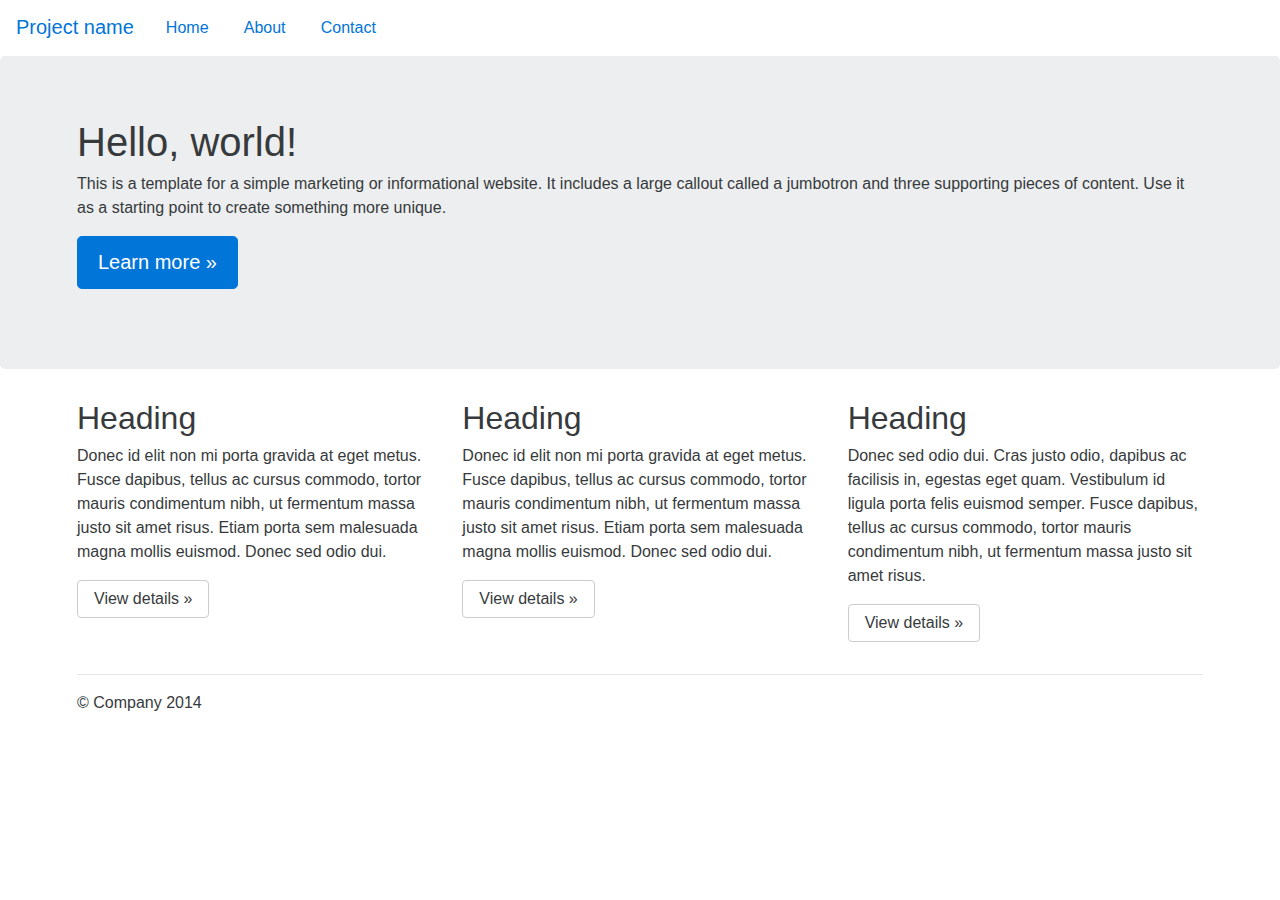
<file: docs/examples/jumbotron/index.html>
<!DOCTYPE html>
<html lang="en">
  <head>
    <meta charset="utf-8">
    <meta http-equiv="X-UA-Compatible" content="IE=edge">
    <meta name="viewport" content="width=device-width, initial-scale=1">
    <!-- The above 3 meta tags *must* come first in the head; any other head content must come *after* these tags -->
    <meta name="description" content="">
    <meta name="author" content="">
    <link rel="icon" href="../../favicon.ico">

    <title>Jumbotron Template for Bootstrap</title>

    <!-- Bootstrap core CSS -->
    <link href="../../dist/css/bootstrap.min.css" rel="stylesheet">

    <!-- Custom styles for this template -->
    <link href="jumbotron.css" rel="stylesheet">

    <!-- IE10 viewport hack for Surface/desktop Windows 8 bug -->
    <script src="../../assets/js/ie10-viewport-bug-workaround.js"></script>
  </head>

  <body>

    <nav class="navbar navbar-inverse navbar-static-top">
      <a class="navbar-brand" href="#">Project name</a>
      <ul class="nav nav-pills">
        <li class="nav-item active">
          <a class="nav-link" href="#">Home <span class="sr-only">(current)</span></a>
        </li>
        <li class="nav-item">
          <a class="nav-link" href="#">About</a>
        </li>
        <li class="nav-item">
          <a class="nav-link" href="#">Contact</a>
        </li>
      </ul>
    </nav>

    <!-- Main jumbotron for a primary marketing message or call to action -->
    <div class="jumbotron">
      <div class="container">
        <h1>Hello, world!</h1>
        <p>This is a template for a simple marketing or informational website. It includes a large callout called a jumbotron and three supporting pieces of content. Use it as a starting point to create something more unique.</p>
        <p><a class="btn btn-primary btn-lg" href="#" role="button">Learn more &raquo;</a></p>
      </div>
    </div>

    <div class="container">
      <!-- Example row of columns -->
      <div class="row">
        <div class="col-md-4">
          <h2>Heading</h2>
          <p>Donec id elit non mi porta gravida at eget metus. Fusce dapibus, tellus ac cursus commodo, tortor mauris condimentum nibh, ut fermentum massa justo sit amet risus. Etiam porta sem malesuada magna mollis euismod. Donec sed odio dui. </p>
          <p><a class="btn btn-secondary" href="#" role="button">View details &raquo;</a></p>
        </div>
        <div class="col-md-4">
          <h2>Heading</h2>
          <p>Donec id elit non mi porta gravida at eget metus. Fusce dapibus, tellus ac cursus commodo, tortor mauris condimentum nibh, ut fermentum massa justo sit amet risus. Etiam porta sem malesuada magna mollis euismod. Donec sed odio dui. </p>
          <p><a class="btn btn-secondary" href="#" role="button">View details &raquo;</a></p>
       </div>
        <div class="col-md-4">
          <h2>Heading</h2>
          <p>Donec sed odio dui. Cras justo odio, dapibus ac facilisis in, egestas eget quam. Vestibulum id ligula porta felis euismod semper. Fusce dapibus, tellus ac cursus commodo, tortor mauris condimentum nibh, ut fermentum massa justo sit amet risus.</p>
          <p><a class="btn btn-secondary" href="#" role="button">View details &raquo;</a></p>
        </div>
      </div>

      <hr>

      <footer>
        <p>&copy; Company 2014</p>
      </footer>
    </div> <!-- /container -->


    <!-- Bootstrap core JavaScript
    ================================================== -->
    <!-- Placed at the end of the document so the pages load faster -->
    <script src="https://ajax.googleapis.com/ajax/libs/jquery/1.11.3/jquery.min.js"></script>
    <script>window.jQuery || document.write('<script src="../../assets/js/vendor/jquery.min.js"><\/script>')</script>
    <script src="../../dist/js/bootstrap.min.js"></script>
  </body>
</html>
</file>
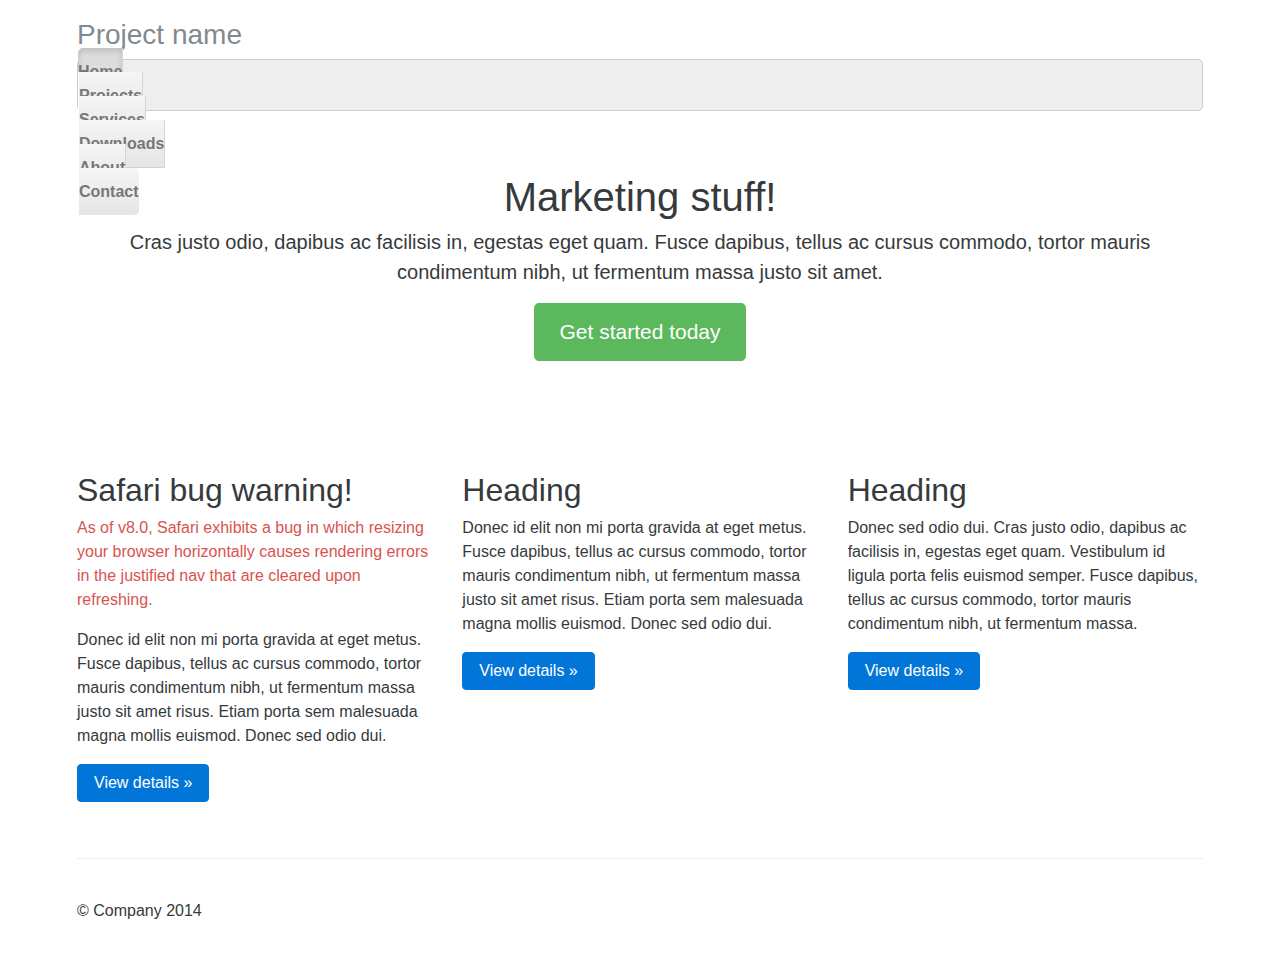
<file: docs/examples/justified-nav/index.html>
<!DOCTYPE html>
<html lang="en">
  <head>
    <meta charset="utf-8">
    <meta http-equiv="X-UA-Compatible" content="IE=edge">
    <meta name="viewport" content="width=device-width, initial-scale=1">
    <!-- The above 3 meta tags *must* come first in the head; any other head content must come *after* these tags -->
    <meta name="description" content="">
    <meta name="author" content="">
    <link rel="icon" href="../../favicon.ico">

    <title>Justified Nav Template for Bootstrap</title>

    <!-- Bootstrap core CSS -->
    <link href="../../dist/css/bootstrap.min.css" rel="stylesheet">

    <!-- Custom styles for this template -->
    <link href="justified-nav.css" rel="stylesheet">

    <!-- IE10 viewport hack for Surface/desktop Windows 8 bug -->
    <script src="../../assets/js/ie10-viewport-bug-workaround.js"></script>
  </head>

  <body>

    <div class="container">

      <!-- The justified navigation menu is meant for single line per list item.
           Multiple lines will require custom code not provided by Bootstrap. -->
      <div class="masthead">
        <h3 class="text-muted">Project name</h3>
        <nav>
          <ul class="nav nav-justified">
            <li class="active"><a href="#">Home</a></li>
            <li><a href="#">Projects</a></li>
            <li><a href="#">Services</a></li>
            <li><a href="#">Downloads</a></li>
            <li><a href="#">About</a></li>
            <li><a href="#">Contact</a></li>
          </ul>
        </nav>
      </div>

      <!-- Jumbotron -->
      <div class="jumbotron">
        <h1>Marketing stuff!</h1>
        <p class="lead">Cras justo odio, dapibus ac facilisis in, egestas eget quam. Fusce dapibus, tellus ac cursus commodo, tortor mauris condimentum nibh, ut fermentum massa justo sit amet.</p>
        <p><a class="btn btn-lg btn-success" href="#" role="button">Get started today</a></p>
      </div>

      <!-- Example row of columns -->
      <div class="row">
        <div class="col-lg-4">
          <h2>Safari bug warning!</h2>
          <p class="text-danger">As of v8.0, Safari exhibits a bug in which resizing your browser horizontally causes rendering errors in the justified nav that are cleared upon refreshing.</p>
          <p>Donec id elit non mi porta gravida at eget metus. Fusce dapibus, tellus ac cursus commodo, tortor mauris condimentum nibh, ut fermentum massa justo sit amet risus. Etiam porta sem malesuada magna mollis euismod. Donec sed odio dui. </p>
          <p><a class="btn btn-primary" href="#" role="button">View details &raquo;</a></p>
        </div>
        <div class="col-lg-4">
          <h2>Heading</h2>
          <p>Donec id elit non mi porta gravida at eget metus. Fusce dapibus, tellus ac cursus commodo, tortor mauris condimentum nibh, ut fermentum massa justo sit amet risus. Etiam porta sem malesuada magna mollis euismod. Donec sed odio dui. </p>
          <p><a class="btn btn-primary" href="#" role="button">View details &raquo;</a></p>
       </div>
        <div class="col-lg-4">
          <h2>Heading</h2>
          <p>Donec sed odio dui. Cras justo odio, dapibus ac facilisis in, egestas eget quam. Vestibulum id ligula porta felis euismod semper. Fusce dapibus, tellus ac cursus commodo, tortor mauris condimentum nibh, ut fermentum massa.</p>
          <p><a class="btn btn-primary" href="#" role="button">View details &raquo;</a></p>
        </div>
      </div>

      <!-- Site footer -->
      <footer class="footer">
        <p>&copy; Company 2014</p>
      </footer>

    </div> <!-- /container -->


    <!-- Bootstrap core JavaScript
    ================================================== -->
    <!-- Placed at the end of the document so the pages load faster -->
  </body>
</html>
</file>
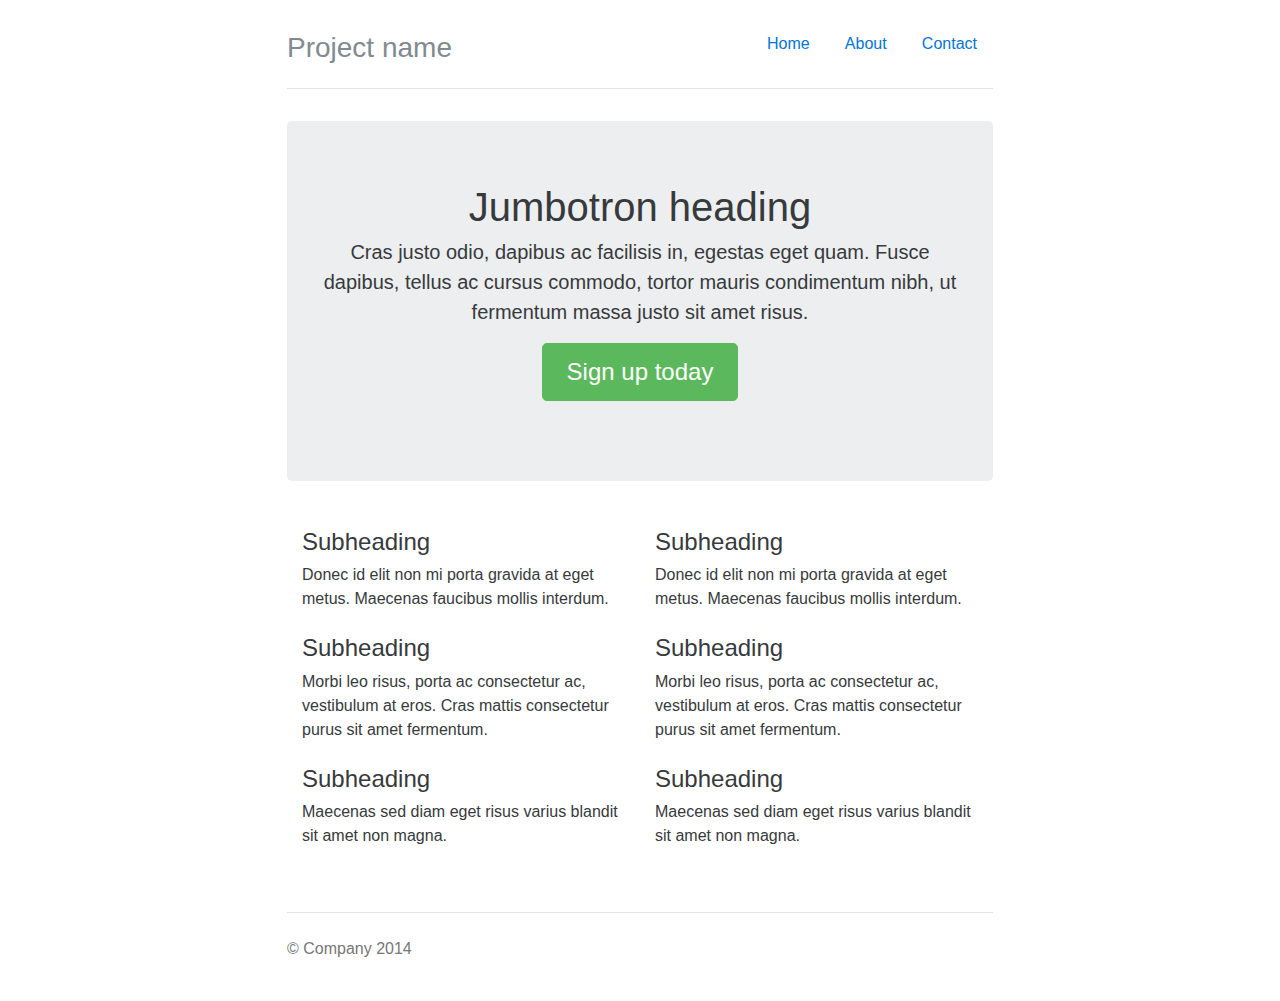
<file: docs/examples/narrow-jumbotron/index.html>
<!DOCTYPE html>
<html lang="en">
  <head>
    <meta charset="utf-8">
    <meta http-equiv="X-UA-Compatible" content="IE=edge">
    <meta name="viewport" content="width=device-width, initial-scale=1">
    <!-- The above 3 meta tags *must* come first in the head; any other head content must come *after* these tags -->
    <meta name="description" content="">
    <meta name="author" content="">
    <link rel="icon" href="../../favicon.ico">

    <title>Narrow Jumbotron Template for Bootstrap</title>

    <!-- Bootstrap core CSS -->
    <link href="../../dist/css/bootstrap.min.css" rel="stylesheet">

    <!-- Custom styles for this template -->
    <link href="narrow-jumbotron.css" rel="stylesheet">

    <!-- IE10 viewport hack for Surface/desktop Windows 8 bug -->
    <script src="../../assets/js/ie10-viewport-bug-workaround.js"></script>
  </head>

  <body>

    <div class="container">
      <div class="header clearfix">
        <nav>
          <ul class="nav nav-pills pull-right">
            <li class="nav-item active">
              <a class="nav-link" href="#">Home <span class="sr-only">(current)</span></a>
            </li>
            <li class="nav-item">
              <a class="nav-link" href="#">About</a>
            </li>
            <li class="nav-item">
              <a class="nav-link" href="#">Contact</a>
            </li>
          </ul>
        </nav>
        <h3 class="text-muted">Project name</h3>
      </div>

      <div class="jumbotron">
        <h1>Jumbotron heading</h1>
        <p class="lead">Cras justo odio, dapibus ac facilisis in, egestas eget quam. Fusce dapibus, tellus ac cursus commodo, tortor mauris condimentum nibh, ut fermentum massa justo sit amet risus.</p>
        <p><a class="btn btn-lg btn-success" href="#" role="button">Sign up today</a></p>
      </div>

      <div class="row marketing">
        <div class="col-lg-6">
          <h4>Subheading</h4>
          <p>Donec id elit non mi porta gravida at eget metus. Maecenas faucibus mollis interdum.</p>

          <h4>Subheading</h4>
          <p>Morbi leo risus, porta ac consectetur ac, vestibulum at eros. Cras mattis consectetur purus sit amet fermentum.</p>

          <h4>Subheading</h4>
          <p>Maecenas sed diam eget risus varius blandit sit amet non magna.</p>
        </div>

        <div class="col-lg-6">
          <h4>Subheading</h4>
          <p>Donec id elit non mi porta gravida at eget metus. Maecenas faucibus mollis interdum.</p>

          <h4>Subheading</h4>
          <p>Morbi leo risus, porta ac consectetur ac, vestibulum at eros. Cras mattis consectetur purus sit amet fermentum.</p>

          <h4>Subheading</h4>
          <p>Maecenas sed diam eget risus varius blandit sit amet non magna.</p>
        </div>
      </div>

      <footer class="footer">
        <p>&copy; Company 2014</p>
      </footer>

    </div> <!-- /container -->


    <!-- Bootstrap core JavaScript
    ================================================== -->
    <!-- Placed at the end of the document so the pages load faster -->
  </body>
</html>
</file>
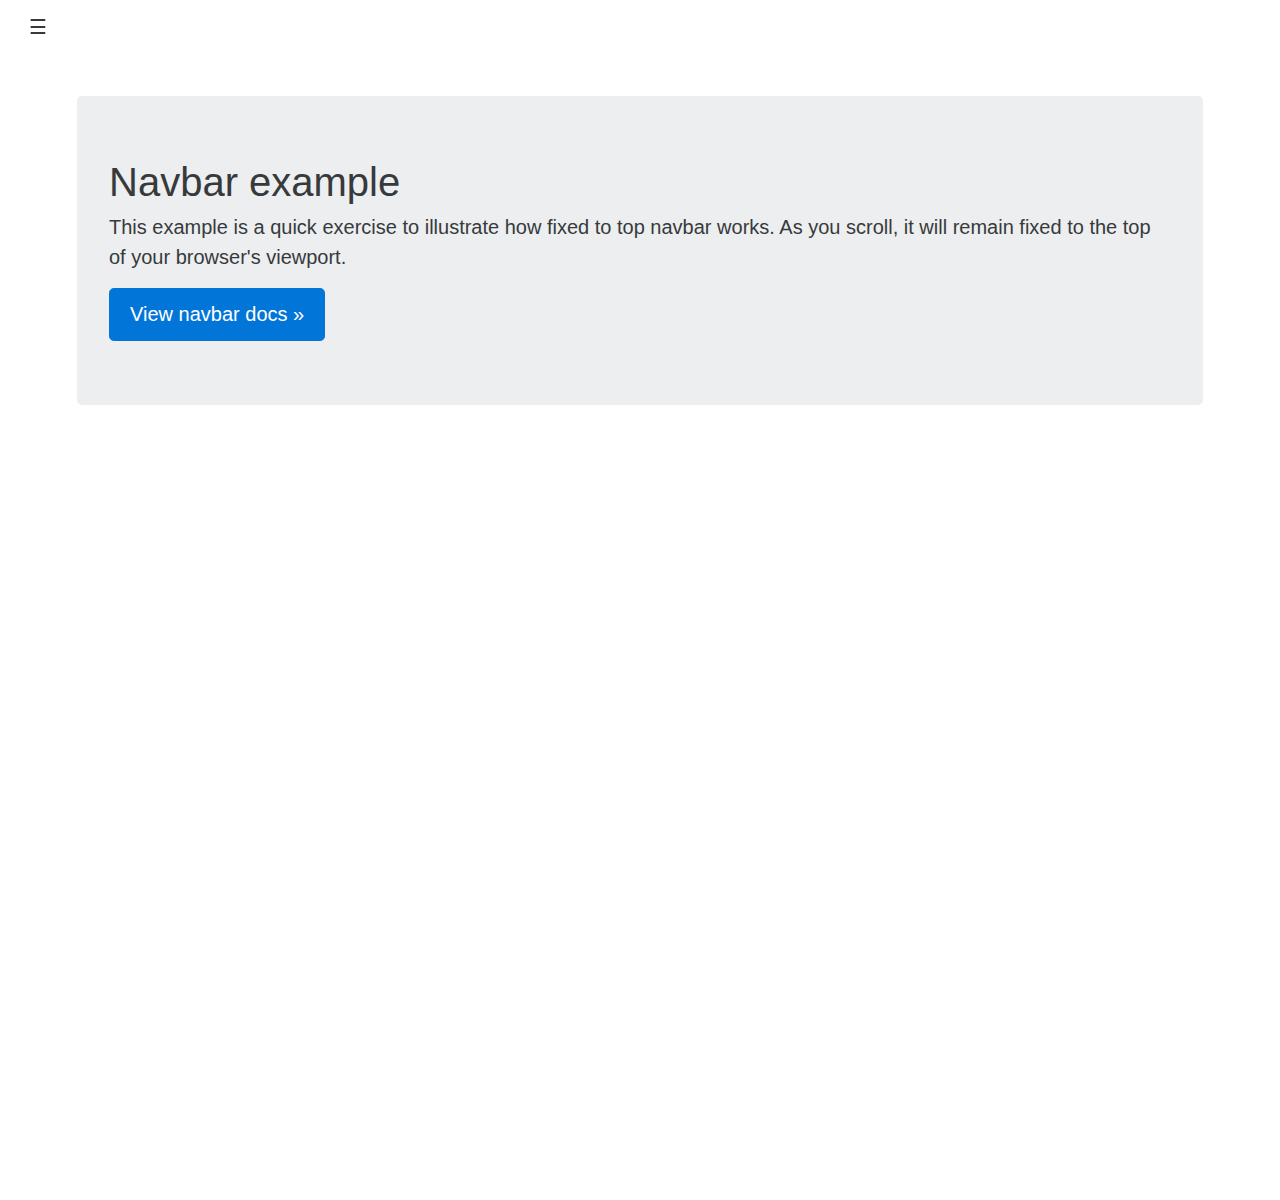
<file: docs/examples/navbar-top-fixed/index.html>
<!DOCTYPE html>
<html lang="en">
  <head>
    <meta charset="utf-8">
    <meta http-equiv="X-UA-Compatible" content="IE=edge">
    <meta name="viewport" content="width=device-width, initial-scale=1">
    <meta name="description" content="">
    <meta name="author" content="">
    <link rel="icon" href="../../favicon.ico">

    <title>Fixed top navbar example for Bootstrap</title>

    <!-- Bootstrap core CSS -->
    <link href="../../dist/css/bootstrap.min.css" rel="stylesheet">

    <!-- Custom styles for this template -->
    <link href="navbar-top-fixed.css" rel="stylesheet">

    <!-- IE10 viewport hack for Surface/desktop Windows 8 bug -->
    <script src="../../assets/js/ie10-viewport-bug-workaround.js"></script>
  </head>

  <body>

    <div class="pos-f-t">
      <div class="collapse" id="navbar-header">
        <div class="container-fluid inverse p-a">
          <h3>Collapsed content</h3>
          <p>Toggleable via the navbar brand.</p>
        </div>
      </div>
      <div class="navbar navbar-default navbar-static-top">
        <button class="navbar-toggler" type="button" data-toggle="collapse" data-target="#navbar-header">
          &#9776;
        </button>
      </div>
    </div>

    <div class="container">
      <div class="jumbotron">
        <h1>Navbar example</h1>
        <p class="lead">This example is a quick exercise to illustrate how fixed to top navbar works. As you scroll, it will remain fixed to the top of your browser's viewport.</p>
        <a class="btn btn-lg btn-primary" href="../../components/#navbar" role="button">View navbar docs &raquo;</a>
      </div>
    </div>


    <!-- Bootstrap core JavaScript
    ================================================== -->
    <!-- Placed at the end of the document so the pages load faster -->
    <script src="https://ajax.googleapis.com/ajax/libs/jquery/1.11.1/jquery.min.js"></script>
    <script src="../../dist/js/bootstrap.min.js"></script>
  </body>
</html>
</file>
<file: assets/plugins/line-icons/style.css>
/**
 * PRESENTATION STYLESHEET
 * ----------------------------------------------------------------------------
 */

/*


       PLEASE NOTE: 
       ============

       THIS FILE IS NOT PART OF THE *REQUIRED FONT ICON FILES* 
       THIS FILE IS USED TO STYLE THE ICON DEMO TEMPLATE FOUND AT DEMO.HTML



*/

*,
*:before,
*:after {
	border: 0 none;
	margin: 0;
	padding: 0;
	font-size: 100%;

	-webkit-box-sizing: border-box;
	   -moz-box-sizing: border-box;
	        box-sizing: border-box;
}

::-webkit-scrollbar {
	width: 12px;
	height: 12px;
}
::-webkit-scrollbar-track {
	background-color: rgba(255, 255, 255, 0.1);
	-webkit-border-radius: 5px;
}
::-webkit-scrollbar-thumb {
	background-color: rgba(0, 0, 0, 0.4);
	-webkit-border-radius: 6px;
}
::-webkit-scrollbar-thumb:hover {
	background-color: rgba(0, 0, 0, 0.6);
}

section, 
header, 
footer {
	display: block;
	position: relative;
}

body {
	background-color: #fff;
	color: #0e8a65;
	font-family: "Helvetica Neue", Helvetica, "DejaVu Sans", Arial, sans-serif;
	line-height: 1.5;
	font-size: 1em;
}


section:after,
.masthead:after {
	content: '';
	pointer-events: none;
	position: absolute;
		bottom: -1.5em;
		left: 50%;
		z-index: 10;
	width: 3em;
	height: 3em;

	background: inherit;
	-webkit-transform: translateX(-50%) rotate(45deg);
	transform: translateX(-50%) rotate(45deg);
}

section header {
	position: relative;
}

section header:after {
	background-color: transparent;
	border-bottom-width: 1px;
	border-bottom-style: solid;
	border-bottom-color: inherit;
	content: '';
	position: absolute;
		left: 40%;
		bottom: 0;
	width: 20%;
	height: 0;
}

.masthead {
	background-color: #fff;
	padding: 3em;
	position: relative;
	text-align: center;
}

.colophon {
	padding: 4.5em 3em;
	position: relative;
}
.colophon .group {
	padding: 3em;
	text-align: center;
}

.masthead hgroup,
.colophon .group {
	margin: auto;
	padding: 0 10%;
	position: absolute;
	top: 50%;
	left: 0%;
	right: 0%;
	-webkit-transform: translate(0%,-50%);
	    -ms-transform: translate(0%,-50%);
	        transform: translate(0%,-50%);
}

.masthead h1 {
	font-size: 2.25em;
	font-weight: bolder;
	line-height: 1.5;
	margin-bottom: 1em;
	text-transform: uppercase;
}

.masthead h2 {
	font-size: 1em;
	font-weight: lighter;
	letter-spacing: 6px;
	text-transform: uppercase;
}

.glyphs, 
.classes {
	margin-left: -1.5em;
	padding: 4.5em 3em;
}

.glyphs header,
.classes header {
	margin-bottom: 2.25em;
	padding-bottom: 2.25em;
	text-align: center;
	text-transform: uppercase;
}

.glyphs h1,
.classes h1 {
	font-size: 2.25em;
	font-weight: bolder;
	line-height: 1.5;
}

.glyphs h2,
.classes h2 {
	font-size: 1em;
	font-weight: normal;
	letter-spacing: 3px;
	text-transform: uppercase;
}

h2 code {
	text-transform: lowercase;
}


.glyphs {
	background-color: #74f3c8;
	color: #0e8a65;
}

.classes {
	background-color: #33383e;
	color: #fff;
}

.glyph {
	cursor: pointer;
	display: inline-block;
	font-size: 1em;
	margin: 0 -0.21em 3em 0;
	padding: 1.5em 0 0 1.5em;
	text-align: center;
	width: 50%;
}

.glyph-item {
	border-radius: 8px;
	display: inline-block;
	width: 1.5em;
	height: 1.5em;
	line-height: 1;
	padding: 0.25em;
	position: relative;
}
.glyph:hover .glyph-item {
	background-color: #0e8a65;
	color: #fff;
} 

.mega {
	font-size: 3em;
}

a, 
a:visited {
	color: #74f3c8;
	text-decoration: none;
}

a:hover, 
a:focus {
		color: #0e8a65;
}

.item-box {
	display: inline-block;
	font-family: consolas, monospace;
	font-size: 1.2em;
	margin: 0 -0.22em 1em 0;
	padding-left: 1em;
	width: 100%;

}

.item {
	background-color: #fff;
	color: #33383e;
	border-radius: 8px;
	display: inline-block;
	padding: 0.5em;
	width: 100%;
}


.colophon .group {
	font-size: 1.5em;
	text-transform: uppercase;
}

.group em {
	font-weight: bold;
	font-style: normal;
}


#wH {
	width: 0;
	position: absolute;
	top: 0;
	bottom: 0;
	left: 0;
}



@media only screen and (min-width: 768px) {
	section:after,
	.masthead:after {
		bottom: -3em;
		width: 6em;
		height: 6em;
	}

	section header {
		position: relative;
	}

	.masthead {
		padding: 6em;
	}

	.colophon {
		padding: 9em 6em;
	}

	.masthead h1 {
		font-size: 4.5em;
	}

	.glyphs, 
	.classes {
		padding: 9em 6em;
	}

	.glyphs header,
	.classes header {
		margin-bottom: 4.5em;
		padding-bottom: 4.5em;
	}

	.glyphs h1,
	.classes h1 {
		font-size: 4.5em;
	}


	.mega {
		font-size: 6em;
	}

    
    .glyph {
		width: 16.66666666666667%;
    }

    .item-box {
		width: 33.333%;
    }
    
    .colophon .group {
    	padding: 6em;
    }
}
</file>
<file: assets/plugins/line-icons/line-icons.css>
@font-face {
	font-family: 'Simple-Line-Icons';
	src:url('fonts/Simple-Line-Icons.eot');
	src:url('fonts/Simple-Line-Icons.eot?#iefix') format('embedded-opentype'),
		url('fonts/Simple-Line-Icons.woff') format('woff'),
		url('fonts/Simple-Line-Icons.ttf') format('truetype'),
		url('fonts/Simple-Line-Icons.svg#Simple-Line-Icons') format('svg');
	font-weight: normal;
	font-style: normal;
}

/* Use the following CSS code if you want to use data attributes for inserting your icons */
[data-icon]:before {
	font-family: 'Simple-Line-Icons';
	content: attr(data-icon);
	speak: none;
	font-weight: normal;
	font-variant: normal;
	text-transform: none;
	line-height: 1;
	-webkit-font-smoothing: antialiased;
	-moz-osx-font-smoothing: grayscale;
}

/* Use the following CSS code if you want to have a class per icon */
/*
Instead of a list of all class selectors,
you can use the generic selector below, but it's slower:
[class*="icon-"] {
*/
.icon-user-female, .icon-user-follow, .icon-user-following, .icon-user-unfollow, .icon-trophy, .icon-screen-smartphone, .icon-screen-desktop, .icon-plane, .icon-notebook, .icon-moustache, .icon-mouse, .icon-magnet, .icon-energy, .icon-emoticon-smile, .icon-disc, .icon-cursor-move, .icon-crop, .icon-credit-card, .icon-chemistry, .icon-user, .icon-speedometer, .icon-social-youtube, .icon-social-twitter, .icon-social-tumblr, .icon-social-facebook, .icon-social-dropbox, .icon-social-dribbble, .icon-shield, .icon-screen-tablet, .icon-magic-wand, .icon-hourglass, .icon-graduation, .icon-ghost, .icon-game-controller, .icon-fire, .icon-eyeglasses, .icon-envelope-open, .icon-envelope-letter, .icon-bell, .icon-badge, .icon-anchor, .icon-wallet, .icon-vector, .icon-speech, .icon-puzzle, .icon-printer, .icon-present, .icon-playlist, .icon-pin, .icon-picture, .icon-map, .icon-layers, .icon-handbag, .icon-globe-alt, .icon-globe, .icon-frame, .icon-folder-alt, .icon-film, .icon-feed, .icon-earphones-alt, .icon-earphones, .icon-drop, .icon-drawer, .icon-docs, .icon-directions, .icon-direction, .icon-diamond, .icon-cup, .icon-compass, .icon-call-out, .icon-call-in, .icon-call-end, .icon-calculator, .icon-bubbles, .icon-briefcase, .icon-book-open, .icon-basket-loaded, .icon-basket, .icon-bag, .icon-action-undo, .icon-action-redo, .icon-wrench, .icon-umbrella, .icon-trash, .icon-tag, .icon-support, .icon-size-fullscreen, .icon-size-actual, .icon-shuffle, .icon-share-alt, .icon-share, .icon-rocket, .icon-question, .icon-pie-chart, .icon-pencil, .icon-note, .icon-music-tone-alt, .icon-music-tone, .icon-microphone, .icon-loop, .icon-logout, .icon-login, .icon-list, .icon-like, .icon-home, .icon-grid, .icon-graph, .icon-equalizer, .icon-dislike, .icon-cursor, .icon-control-start, .icon-control-rewind, .icon-control-play, .icon-control-pause, .icon-control-forward, .icon-control-end, .icon-calendar, .icon-bulb, .icon-bar-chart, .icon-arrow-up, .icon-arrow-right, .icon-arrow-left, .icon-arrow-down, .icon-ban, .icon-bubble, .icon-camcorder, .icon-camera, .icon-check, .icon-clock, .icon-close, .icon-cloud-download, .icon-cloud-upload, .icon-doc, .icon-envelope, .icon-eye, .icon-flag, .icon-folder, .icon-heart, .icon-info, .icon-key, .icon-link, .icon-lock, .icon-lock-open, .icon-magnifier, .icon-magnifier-add, .icon-magnifier-remove, .icon-paper-clip, .icon-paper-plane, .icon-plus, .icon-pointer, .icon-power, .icon-refresh, .icon-reload, .icon-settings, .icon-star, .icon-symbol-female, .icon-symbol-male, .icon-target, .icon-volume-1, .icon-volume-2, .icon-volume-off, .icon-users {
	font-family: 'Simple-Line-Icons';
	speak: none;
	font-style: normal;
	font-weight: normal;
	font-variant: normal;
	text-transform: none;
	line-height: 1;
	-webkit-font-smoothing: antialiased;
}
.icon-user-female:before {
	content: "\e000";
}
.icon-user-follow:before {
	content: "\e002";
}
.icon-user-following:before {
	content: "\e003";
}
.icon-user-unfollow:before {
	content: "\e004";
}
.icon-trophy:before {
	content: "\e006";
}
.icon-screen-smartphone:before {
	content: "\e010";
}
.icon-screen-desktop:before {
	content: "\e011";
}
.icon-plane:before {
	content: "\e012";
}
.icon-notebook:before {
	content: "\e013";
}
.icon-moustache:before {
	content: "\e014";
}
.icon-mouse:before {
	content: "\e015";
}
.icon-magnet:before {
	content: "\e016";
}
.icon-energy:before {
	content: "\e020";
}
.icon-emoticon-smile:before {
	content: "\e021";
}
.icon-disc:before {
	content: "\e022";
}
.icon-cursor-move:before {
	content: "\e023";
}
.icon-crop:before {
	content: "\e024";
}
.icon-credit-card:before {
	content: "\e025";
}
.icon-chemistry:before {
	content: "\e026";
}
.icon-user:before {
	content: "\e005";
}
.icon-speedometer:before {
	content: "\e007";
}
.icon-social-youtube:before {
	content: "\e008";
}
.icon-social-twitter:before {
	content: "\e009";
}
.icon-social-tumblr:before {
	content: "\e00a";
}
.icon-social-facebook:before {
	content: "\e00b";
}
.icon-social-dropbox:before {
	content: "\e00c";
}
.icon-social-dribbble:before {
	content: "\e00d";
}
.icon-shield:before {
	content: "\e00e";
}
.icon-screen-tablet:before {
	content: "\e00f";
}
.icon-magic-wand:before {
	content: "\e017";
}
.icon-hourglass:before {
	content: "\e018";
}
.icon-graduation:before {
	content: "\e019";
}
.icon-ghost:before {
	content: "\e01a";
}
.icon-game-controller:before {
	content: "\e01b";
}
.icon-fire:before {
	content: "\e01c";
}
.icon-eyeglasses:before {
	content: "\e01d";
}
.icon-envelope-open:before {
	content: "\e01e";
}
.icon-envelope-letter:before {
	content: "\e01f";
}
.icon-bell:before {
	content: "\e027";
}
.icon-badge:before {
	content: "\e028";
}
.icon-anchor:before {
	content: "\e029";
}
.icon-wallet:before {
	content: "\e02a";
}
.icon-vector:before {
	content: "\e02b";
}
.icon-speech:before {
	content: "\e02c";
}
.icon-puzzle:before {
	content: "\e02d";
}
.icon-printer:before {
	content: "\e02e";
}
.icon-present:before {
	content: "\e02f";
}
.icon-playlist:before {
	content: "\e030";
}
.icon-pin:before {
	content: "\e031";
}
.icon-picture:before {
	content: "\e032";
}
.icon-map:before {
	content: "\e033";
}
.icon-layers:before {
	content: "\e034";
}
.icon-handbag:before {
	content: "\e035";
}
.icon-globe-alt:before {
	content: "\e036";
}
.icon-globe:before {
	content: "\e037";
}
.icon-frame:before {
	content: "\e038";
}
.icon-folder-alt:before {
	content: "\e039";
}
.icon-film:before {
	content: "\e03a";
}
.icon-feed:before {
	content: "\e03b";
}
.icon-earphones-alt:before {
	content: "\e03c";
}
.icon-earphones:before {
	content: "\e03d";
}
.icon-drop:before {
	content: "\e03e";
}
.icon-drawer:before {
	content: "\e03f";
}
.icon-docs:before {
	content: "\e040";
}
.icon-directions:before {
	content: "\e041";
}
.icon-direction:before {
	content: "\e042";
}
.icon-diamond:before {
	content: "\e043";
}
.icon-cup:before {
	content: "\e044";
}
.icon-compass:before {
	content: "\e045";
}
.icon-call-out:before {
	content: "\e046";
}
.icon-call-in:before {
	content: "\e047";
}
.icon-call-end:before {
	content: "\e048";
}
.icon-calculator:before {
	content: "\e049";
}
.icon-bubbles:before {
	content: "\e04a";
}
.icon-briefcase:before {
	content: "\e04b";
}
.icon-book-open:before {
	content: "\e04c";
}
.icon-basket-loaded:before {
	content: "\e04d";
}
.icon-basket:before {
	content: "\e04e";
}
.icon-bag:before {
	content: "\e04f";
}
.icon-action-undo:before {
	content: "\e050";
}
.icon-action-redo:before {
	content: "\e051";
}
.icon-wrench:before {
	content: "\e052";
}
.icon-umbrella:before {
	content: "\e053";
}
.icon-trash:before {
	content: "\e054";
}
.icon-tag:before {
	content: "\e055";
}
.icon-support:before {
	content: "\e056";
}
.icon-size-fullscreen:before {
	content: "\e057";
}
.icon-size-actual:before {
	content: "\e058";
}
.icon-shuffle:before {
	content: "\e059";
}
.icon-share-alt:before {
	content: "\e05a";
}
.icon-share:before {
	content: "\e05b";
}
.icon-rocket:before {
	content: "\e05c";
}
.icon-question:before {
	content: "\e05d";
}
.icon-pie-chart:before {
	content: "\e05e";
}
.icon-pencil:before {
	content: "\e05f";
}
.icon-note:before {
	content: "\e060";
}
.icon-music-tone-alt:before {
	content: "\e061";
}
.icon-music-tone:before {
	content: "\e062";
}
.icon-microphone:before {
	content: "\e063";
}
.icon-loop:before {
	content: "\e064";
}
.icon-logout:before {
	content: "\e065";
}
.icon-login:before {
	content: "\e066";
}
.icon-list:before {
	content: "\e067";
}
.icon-like:before {
	content: "\e068";
}
.icon-home:before {
	content: "\e069";
}
.icon-grid:before {
	content: "\e06a";
}
.icon-graph:before {
	content: "\e06b";
}
.icon-equalizer:before {
	content: "\e06c";
}
.icon-dislike:before {
	content: "\e06d";
}
.icon-cursor:before {
	content: "\e06e";
}
.icon-control-start:before {
	content: "\e06f";
}
.icon-control-rewind:before {
	content: "\e070";
}
.icon-control-play:before {
	content: "\e071";
}
.icon-control-pause:before {
	content: "\e072";
}
.icon-control-forward:before {
	content: "\e073";
}
.icon-control-end:before {
	content: "\e074";
}
.icon-calendar:before {
	content: "\e075";
}
.icon-bulb:before {
	content: "\e076";
}
.icon-bar-chart:before {
	content: "\e077";
}
.icon-arrow-up:before {
	content: "\e078";
}
.icon-arrow-right:before {
	content: "\e079";
}
.icon-arrow-left:before {
	content: "\e07a";
}
.icon-arrow-down:before {
	content: "\e07b";
}
.icon-ban:before {
	content: "\e07c";
}
.icon-bubble:before {
	content: "\e07d";
}
.icon-camcorder:before {
	content: "\e07e";
}
.icon-camera:before {
	content: "\e07f";
}
.icon-check:before {
	content: "\e080";
}
.icon-clock:before {
	content: "\e081";
}
.icon-close:before {
	content: "\e082";
}
.icon-cloud-download:before {
	content: "\e083";
}
.icon-cloud-upload:before {
	content: "\e084";
}
.icon-doc:before {
	content: "\e085";
}
.icon-envelope:before {
	content: "\e086";
}
.icon-eye:before {
	content: "\e087";
}
.icon-flag:before {
	content: "\e088";
}
.icon-folder:before {
	content: "\e089";
}
.icon-heart:before {
	content: "\e08a";
}
.icon-info:before {
	content: "\e08b";
}
.icon-key:before {
	content: "\e08c";
}
.icon-link:before {
	content: "\e08d";
}
.icon-lock:before {
	content: "\e08e";
}
.icon-lock-open:before {
	content: "\e08f";
}
.icon-magnifier:before {
	content: "\e090";
}
.icon-magnifier-add:before {
	content: "\e091";
}
.icon-magnifier-remove:before {
	content: "\e092";
}
.icon-paper-clip:before {
	content: "\e093";
}
.icon-paper-plane:before {
	content: "\e094";
}
.icon-plus:before {
	content: "\e095";
}
.icon-pointer:before {
	content: "\e096";
}
.icon-power:before {
	content: "\e097";
}
.icon-refresh:before {
	content: "\e098";
}
.icon-reload:before {
	content: "\e099";
}
.icon-settings:before {
	content: "\e09a";
}
.icon-star:before {
	content: "\e09b";
}
.icon-symbol-female:before {
	content: "\e09c";
}
.icon-symbol-male:before {
	content: "\e09d";
}
.icon-target:before {
	content: "\e09e";
}
.icon-volume-1:before {
	content: "\e09f";
}
.icon-volume-2:before {
	content: "\e0a0";
}
.icon-volume-off:before {
	content: "\e0a1";
}
.icon-users:before {
	content: "\e001";
}
</file>
<file: assets/plugins/owl-carousel/assets/js/google-code-prettify/prettify.css>
.com { color: #93a1a1; }
.lit { color: #195f91; }
.pun, .opn, .clo { color: #93a1a1; }
.fun { color: #dc322f; }
.str, .atv { color: #ff8a3c; }
.kwd, .prettyprint .tag { color: #195f91; }
.typ, .atn, .dec, .var { color: #3fbf79; }
.pln { color: #48484c; }
.pun{ color:#48484c; }
pre.prettyprint {
  padding: 20px;
  background-color: #f3f3f3;
  border: 0px solid #e1e1e8;
}


/* Specify class=linenums on a pre to get line numbering */
ol.linenums {
  margin: 0 0 0 40px; /* IE indents via margin-left */
}
ol.linenums li {
  padding-left: 12px;
  color: #bebec5;
  line-height: 20px;
  text-shadow: 0 1px 0 #fff;
}
</file>
<file: docs/examples/blog/blog.css>
/*
 * Globals
 */

@media (min-width: 48em) {
  html {
    font-size: 18px;
  }
}

body {
  font-family: Georgia, "Times New Roman", Times, serif;
  color: #555;
}

h1, .h1,
h2, .h2,
h3, .h3,
h4, .h4,
h5, .h5,
h6, .h6 {
  font-family: "Helvetica Neue", Helvetica, Arial, sans-serif;
  font-weight: normal;
  color: #333;
}


/*
 * Override Bootstrap's default container.
 */

.container {
  max-width: 60rem;
}


/*
 * Masthead for nav
 */

.blog-masthead {
  margin-bottom: 3rem;
  background-color: #428bca;
  -webkit-box-shadow: inset 0 -.1rem .25rem rgba(0,0,0,.1);
          box-shadow: inset 0 -.1rem .25rem rgba(0,0,0,.1);
}

/* Nav links */
.nav-link {
  position: relative;
  padding: 1rem;
  font-weight: 500;
  color: #cdddeb;
}
.nav-link:hover,
.nav-link:focus {
  color: #fff;
  background-color: transparent;
}

/* Active state gets a caret at the bottom */
.nav-link.active {
  color: #fff;
}
.nav-link.active:after {
  position: absolute;
  bottom: 0;
  left: 50%;
  width: 0;
  height: 0;
  margin-left: -.3rem;
  vertical-align: middle;
  content: "";
  border-right: .3rem solid transparent;
  border-bottom: .3rem solid;
  border-left: .3rem solid transparent;
}


/*
 * Blog name and description
 */

.blog-header {
  padding-bottom: 1.25rem;
  margin-bottom: 2rem;
  border-bottom: .05rem solid #eee;
}
.blog-title {
  margin-bottom: 0;
  font-size: 2rem;
  font-weight: normal;
}
.blog-description {
  font-size: 1.1rem;
  color: #999;
}

@media (min-width: 40em) {
  .blog-title {
    font-size: 3.5rem;
  }
}


/*
 * Main column and sidebar layout
 */

/* Sidebar modules for boxing content */
.sidebar-module {
  padding: 1rem;
  /*margin: 0 -1rem 1rem;*/
}
.sidebar-module-inset {
  padding: 1rem;
  background-color: #f5f5f5;
  border-radius: .25rem;
}
.sidebar-module-inset p:last-child,
.sidebar-module-inset ul:last-child,
.sidebar-module-inset ol:last-child {
  margin-bottom: 0;
}


/* Pagination */
.pager {
  margin-bottom: 4rem;
  text-align: left;
}
.pager > li > a {
  width: 8rem;
  padding: .75rem 1.25rem;
  text-align: center;
  border-radius: 2rem;
}


/*
 * Blog posts
 */

.blog-post {
  margin-bottom: 4rem;
}
.blog-post-title {
  margin-bottom: .25rem;
  font-size: 2.5rem;
}
.blog-post-meta {
  margin-bottom: 1.25rem;
  color: #999;
}


/*
 * Footer
 */

.blog-footer {
  padding: 2.5rem 0;
  color: #999;
  text-align: center;
  background-color: #f9f9f9;
  border-top: .05rem solid #e5e5e5;
}
.blog-footer p:last-child {
  margin-bottom: 0;
}
</file>
<file: docs/examples/carousel/carousel.css>
/* GLOBAL STYLES
-------------------------------------------------- */
/* Padding below the footer and lighter body text */

body {
  padding-bottom: 3rem;
  color: #5a5a5a;
}


/* CUSTOMIZE THE CAROUSEL
-------------------------------------------------- */

/* Carousel base class */
.carousel {
  margin-bottom: 4rem;
}
/* Since positioning the image, we need to help out the caption */
.carousel-caption {
  z-index: 10;
}

/* Declare heights because of positioning of img element */
.carousel-item {
  height: 32rem;
  background-color: #777;
}
.carousel-item > img {
  position: absolute;
  top: 0;
  left: 0;
  min-width: 100%;
  height: 32rem;
}

.carousel-indicators {
  top: 1.5rem;
  right: 1.5rem;
  bottom: auto;
  left: auto;
  width: 1rem;
  margin-left: 0;
}

.carousel-indicators > li {
  margin-bottom: .25rem;
}


/* MARKETING CONTENT
-------------------------------------------------- */

/* Center align the text within the three columns below the carousel */
.marketing .col-lg-4 {
  margin-bottom: 1.5rem;
  text-align: center;
}
.marketing h2 {
  font-weight: normal;
}
.marketing .col-lg-4 p {
  margin-right: .75rem;
  margin-left: .75rem;
}


/* Featurettes
------------------------- */

.featurette-divider {
  margin: 5rem 0; /* Space out the Bootstrap <hr> more */
}

/* Thin out the marketing headings */
.featurette-heading {
  font-weight: 300;
  line-height: 1;
  letter-spacing: -.05rem;
}


/* RESPONSIVE CSS
-------------------------------------------------- */

@media (min-width: 40em) {
  /* Bump up size of carousel content */
  .carousel-caption p {
    margin-bottom: 1.25rem;
    font-size: 1.25rem;
    line-height: 1.4;
  }

  .featurette-heading {
    font-size: 50px;
  }
}

@media (min-width: 62em) {
  .featurette-heading {
    margin-top: 7rem;
  }
}
</file>
<file: docs/examples/cover/cover.css>
/*
 * Globals
 */

/* Links */
a,
a:focus,
a:hover {
  color: #fff;
}

/* Custom default button */
.btn-secondary,
.btn-secondary:hover,
.btn-secondary:focus {
  color: #333;
  text-shadow: none; /* Prevent inheritence from `body` */
  background-color: #fff;
  border: .05rem solid #fff;
}


/*
 * Base structure
 */

html,
body {
  height: 100%;
  background-color: #333;
}
body {
  color: #fff;
  text-align: center;
  text-shadow: 0 .05rem .1rem rgba(0,0,0,.5);
}

/* Extra markup and styles for table-esque vertical and horizontal centering */
.site-wrapper {
  display: table;
  width: 100%;
  height: 100%; /* For at least Firefox */
  min-height: 100%;
  -webkit-box-shadow: inset 0 0 5rem rgba(0,0,0,.5);
          box-shadow: inset 0 0 5rem rgba(0,0,0,.5);
}
.site-wrapper-inner {
  display: table-cell;
  vertical-align: top;
}
.cover-container {
  margin-right: auto;
  margin-left: auto;
}

/* Padding for spacing */
.inner {
  padding: 2rem;
}


/*
 * Header
 */

.masthead {
  margin-bottom: 2rem;
}

.masthead-brand {
  margin-bottom: 0;
}

.nav-masthead .nav-link {
  padding: .25rem 0;
  font-weight: bold;
  color: rgba(255,255,255,.5);
  background-color: transparent;
  border-bottom: .25rem solid transparent;
}

.nav-masthead .nav-link + .nav-link {
  margin-left: 1rem;
}

.nav-masthead .active {
  color: #fff;
  border-bottom-color: #fff;
}

@media (min-width: 48em) {
  .masthead-brand {
    float: left;
  }
  .nav-masthead {
    float: right;
  }
}


/*
 * Cover
 */

.cover {
  padding: 0 1.5rem;
}
.cover .btn-lg {
  padding: .75rem 1.25rem;
  font-weight: bold;
}


/*
 * Footer
 */

.mastfoot {
  color: rgba(255,255,255,.5);
}


/*
 * Affix and center
 */

@media (min-width: 40em) {
  /* Pull out the header and footer */
  .masthead {
    position: fixed;
    top: 0;
  }
  .mastfoot {
    position: fixed;
    bottom: 0;
  }
  /* Start the vertical centering */
  .site-wrapper-inner {
    vertical-align: middle;
  }
  /* Handle the widths */
  .masthead,
  .mastfoot,
  .cover-container {
    width: 100%; /* Must be percentage or pixels for horizontal alignment */
  }
}

@media (min-width: 62em) {
  .masthead,
  .mastfoot,
  .cover-container {
    width: 42rem;
  }
}
</file>
<file: docs/examples/dashboard/dashboard.css>
/*
 * Base structure
 */

/* Move down content because we have a fixed navbar that is 50px tall */
body {
  padding-top: 50px;
}


/*
 * Global add-ons
 */

.sub-header {
  padding-bottom: 10px;
  border-bottom: 1px solid #eee;
}

/*
 * Top navigation
 * Hide default border to remove 1px line.
 */
.navbar-fixed-top {
  border: 0;
}

/*
 * Sidebar
 */

/* Hide for mobile, show later */
.sidebar {
  display: none;
}
@media (min-width: 768px) {
  .sidebar {
    position: fixed;
    top: 51px;
    bottom: 0;
    left: 0;
    z-index: 1000;
    display: block;
    padding: 20px;
    overflow-x: hidden;
    overflow-y: auto; /* Scrollable contents if viewport is shorter than content. */
    background-color: #f5f5f5;
    border-right: 1px solid #eee;
  }
}

/* Sidebar navigation */
.nav-sidebar {
  margin-right: -21px; /* 20px padding + 1px border */
  margin-bottom: 20px;
  margin-left: -20px;
}
.nav-sidebar > li > a {
  padding-right: 20px;
  padding-left: 20px;
}
.nav-sidebar > .active > a,
.nav-sidebar > .active > a:hover,
.nav-sidebar > .active > a:focus {
  color: #fff;
  background-color: #428bca;
}


/*
 * Main content
 */

.main {
  padding: 20px;
}
@media (min-width: 768px) {
  .main {
    padding-right: 40px;
    padding-left: 40px;
  }
}
.main .page-header {
  margin-top: 0;
}


/*
 * Placeholder dashboard ideas
 */

.placeholders {
  margin-bottom: 30px;
  text-align: center;
}
.placeholders h4 {
  margin-bottom: 0;
}
.placeholder {
  margin-bottom: 20px;
}
.placeholder img {
  display: inline-block;
  border-radius: 50%;
}
</file>
<file: docs/examples/grid/grid.css>
body {
  padding-top: 2rem;
  padding-bottom: 2rem;
}

h3 {
  margin-top: 2rem;
}

.row {
  margin-bottom: 1rem;
}
.row .row {
  margin-top: 1rem;
  margin-bottom: 0;
}
[class*="col-"] {
  padding-top: 1rem;
  padding-bottom: 1rem;
  background-color: rgba(86,61,124,.15);
  border: 1px solid rgba(86,61,124,.2);
}

hr {
  margin-top: 2rem;
  margin-bottom: 2rem;
}
</file>
<file: docs/examples/jumbotron/jumbotron.css>
/* Move down content because we have a fixed navbar that is 50px tall */
body {
  padding-bottom: 2rem;
}
</file>
<file: docs/examples/justified-nav/justified-nav.css>
body {
  padding-top: 20px;
}

.footer {
  padding-top: 40px;
  padding-bottom: 40px;
  margin-top: 40px;
  border-top: 1px solid #eee;
}

/* Main marketing message and sign up button */
.jumbotron {
  text-align: center;
  background-color: transparent;
}
.jumbotron .btn {
  padding: 14px 24px;
  font-size: 21px;
}

/* Customize the nav-justified links to be fill the entire space of the .navbar */

.nav-justified {
  background-color: #eee;
  border: 1px solid #ccc;
  border-radius: 5px;
}
.nav-justified > li > a {
  padding-top: 15px;
  padding-bottom: 15px;
  margin-bottom: 0;
  font-weight: bold;
  color: #777;
  text-align: center;
  background-color: #e5e5e5; /* Old browsers */
  background-image: -webkit-gradient(linear, left top, left bottom, from(#f5f5f5), to(#e5e5e5));
  background-image: -webkit-linear-gradient(top, #f5f5f5 0%, #e5e5e5 100%);
  background-image:      -o-linear-gradient(top, #f5f5f5 0%, #e5e5e5 100%);
  background-image:         linear-gradient(to bottom, #f5f5f5 0%,#e5e5e5 100%);
  filter: progid:DXImageTransform.Microsoft.gradient( startColorstr='#f5f5f5', endColorstr='#e5e5e5',GradientType=0 ); /* IE6-9 */
  background-repeat: repeat-x; /* Repeat the gradient */
  border-bottom: 1px solid #d5d5d5;
}
.nav-justified > .active > a,
.nav-justified > .active > a:hover,
.nav-justified > .active > a:focus {
  background-color: #ddd;
  background-image: none;
  -webkit-box-shadow: inset 0 3px 7px rgba(0,0,0,.15);
          box-shadow: inset 0 3px 7px rgba(0,0,0,.15);
}
.nav-justified > li:first-child > a {
  border-radius: 5px 5px 0 0;
}
.nav-justified > li:last-child > a {
  border-bottom: 0;
  border-radius: 0 0 5px 5px;
}

@media (min-width: 768px) {
  .nav-justified {
    max-height: 52px;
  }
  .nav-justified > li > a {
    border-right: 1px solid #d5d5d5;
    border-left: 1px solid #fff;
  }
  .nav-justified > li:first-child > a {
    border-left: 0;
    border-radius: 5px 0 0 5px;
  }
  .nav-justified > li:last-child > a {
    border-right: 0;
    border-radius: 0 5px 5px 0;
  }
}

/* Responsive: Portrait tablets and up */
@media screen and (min-width: 768px) {
  /* Remove the padding we set earlier */
  .masthead,
  .marketing,
  .footer {
    padding-right: 0;
    padding-left: 0;
  }
}
</file>
<file: docs/examples/narrow-jumbotron/narrow-jumbotron.css>
/* Space out content a bit */
body {
  padding-top: 1.5rem;
  padding-bottom: 1.5rem;
}

/* Everything but the jumbotron gets side spacing for mobile first views */
.header,
.marketing,
.footer {
  padding-right: 1rem;
  padding-left: 1rem;
}

/* Custom page header */
.header {
  padding-bottom: 1rem;
  border-bottom: .05rem solid #e5e5e5;
}
/* Make the masthead heading the same height as the navigation */
.header h3 {
  margin-top: 0;
  margin-bottom: 0;
  line-height: 3rem;
}

/* Custom page footer */
.footer {
  padding-top: 1.5rem;
  color: #777;
  border-top: .05rem solid #e5e5e5;
}

/* Customize container */
@media (min-width: 48em) {
  .container {
    max-width: 46rem;
  }
}
.container-narrow > hr {
  margin: 2rem 0;
}

/* Main marketing message and sign up button */
.jumbotron {
  text-align: center;
  border-bottom: .05rem solid #e5e5e5;
}
.jumbotron .btn {
  padding: .75rem 1.5rem;
  font-size: 1.5rem;
}

/* Supporting marketing content */
.marketing {
  margin: 3rem 0;
}
.marketing p + h4 {
  margin-top: 1.5rem;
}

/* Responsive: Portrait tablets and up */
@media screen and (min-width: 48em) {
  /* Remove the padding we set earlier */
  .header,
  .marketing,
  .footer {
    padding-right: 0;
    padding-left: 0;
  }
  /* Space out the masthead */
  .header {
    margin-bottom: 2rem;
  }
  /* Remove the bottom border on the jumbotron for visual effect */
  .jumbotron {
    border-bottom: 0;
  }
}
</file>
<file: docs/examples/navbar-top-fixed/navbar-top-fixed.css>
body {
  /* Show it's not fixed to the top */
  min-height: 75rem;
  padding-top: 6rem;
}
</file>
<file: js/tests/vendor/qunit.css>
/*!
 * QUnit 1.17.1
 * http://qunitjs.com/
 *
 * Copyright jQuery Foundation and other contributors
 * Released under the MIT license
 * http://jquery.org/license
 *
 * Date: 2015-01-20T19:39Z
 */

/** Font Family and Sizes */

#qunit-tests, #qunit-header, #qunit-banner, #qunit-testrunner-toolbar, #qunit-userAgent, #qunit-testresult {
	font-family: "Helvetica Neue Light", "HelveticaNeue-Light", "Helvetica Neue", Calibri, Helvetica, Arial, sans-serif;
}

#qunit-testrunner-toolbar, #qunit-userAgent, #qunit-testresult, #qunit-tests li { font-size: small; }
#qunit-tests { font-size: smaller; }


/** Resets */

#qunit-tests, #qunit-header, #qunit-banner, #qunit-userAgent, #qunit-testresult, #qunit-modulefilter {
	margin: 0;
	padding: 0;
}


/** Header */

#qunit-header {
	padding: 0.5em 0 0.5em 1em;

	color: #8699A4;
	background-color: #0D3349;

	font-size: 1.5em;
	line-height: 1em;
	font-weight: 400;

	border-radius: 5px 5px 0 0;
}

#qunit-header a {
	text-decoration: none;
	color: #C2CCD1;
}

#qunit-header a:hover,
#qunit-header a:focus {
	color: #FFF;
}

#qunit-testrunner-toolbar label {
	display: inline-block;
	padding: 0 0.5em 0 0.1em;
}

#qunit-banner {
	height: 5px;
}

#qunit-testrunner-toolbar {
	padding: 0.5em 1em 0.5em 1em;
	color: #5E740B;
	background-color: #EEE;
	overflow: hidden;
}

#qunit-userAgent {
	padding: 0.5em 1em 0.5em 1em;
	background-color: #2B81AF;
	color: #FFF;
	text-shadow: rgba(0, 0, 0, 0.5) 2px 2px 1px;
}

#qunit-modulefilter-container {
	float: right;
	padding: 0.2em;
}

.qunit-url-config {
	display: inline-block;
	padding: 0.1em;
}

.qunit-filter {
	display: block;
	float: right;
	margin-left: 1em;
}

/** Tests: Pass/Fail */

#qunit-tests {
	list-style-position: inside;
}

#qunit-tests li {
	padding: 0.4em 1em 0.4em 1em;
	border-bottom: 1px solid #FFF;
	list-style-position: inside;
}

#qunit-tests > li {
	display: none;
}

#qunit-tests li.running,
#qunit-tests li.pass,
#qunit-tests li.fail,
#qunit-tests li.skipped {
	display: list-item;
}

#qunit-tests.hidepass li.running,
#qunit-tests.hidepass li.pass {
	display: none;
}

#qunit-tests li strong {
	cursor: pointer;
}

#qunit-tests li.skipped strong {
	cursor: default;
}

#qunit-tests li a {
	padding: 0.5em;
	color: #C2CCD1;
	text-decoration: none;
}
#qunit-tests li a:hover,
#qunit-tests li a:focus {
	color: #000;
}

#qunit-tests li .runtime {
	float: right;
	font-size: smaller;
}

.qunit-assert-list {
	margin-top: 0.5em;
	padding: 0.5em;

	background-color: #FFF;

	border-radius: 5px;
}

.qunit-collapsed {
	display: none;
}

#qunit-tests table {
	border-collapse: collapse;
	margin-top: 0.2em;
}

#qunit-tests th {
	text-align: right;
	vertical-align: top;
	padding: 0 0.5em 0 0;
}

#qunit-tests td {
	vertical-align: top;
}

#qunit-tests pre {
	margin: 0;
	white-space: pre-wrap;
	word-wrap: break-word;
}

#qunit-tests del {
	background-color: #E0F2BE;
	color: #374E0C;
	text-decoration: none;
}

#qunit-tests ins {
	background-color: #FFCACA;
	color: #500;
	text-decoration: none;
}

/*** Test Counts */

#qunit-tests b.counts                       { color: #000; }
#qunit-tests b.passed                       { color: #5E740B; }
#qunit-tests b.failed                       { color: #710909; }

#qunit-tests li li {
	padding: 5px;
	background-color: #FFF;
	border-bottom: none;
	list-style-position: inside;
}

/*** Passing Styles */

#qunit-tests li li.pass {
	color: #3C510C;
	background-color: #FFF;
	border-left: 10px solid #C6E746;
}

#qunit-tests .pass                          { color: #528CE0; background-color: #D2E0E6; }
#qunit-tests .pass .test-name               { color: #366097; }

#qunit-tests .pass .test-actual,
#qunit-tests .pass .test-expected           { color: #999; }

#qunit-banner.qunit-pass                    { background-color: #C6E746; }

/*** Failing Styles */

#qunit-tests li li.fail {
	color: #710909;
	background-color: #FFF;
	border-left: 10px solid #EE5757;
	white-space: pre;
}

#qunit-tests > li:last-child {
	border-radius: 0 0 5px 5px;
}

#qunit-tests .fail                          { color: #000; background-color: #EE5757; }
#qunit-tests .fail .test-name,
#qunit-tests .fail .module-name             { color: #000; }

#qunit-tests .fail .test-actual             { color: #EE5757; }
#qunit-tests .fail .test-expected           { color: #008000; }

#qunit-banner.qunit-fail                    { background-color: #EE5757; }

/*** Skipped tests */

#qunit-tests .skipped {
	background-color: #EBECE9;
}

#qunit-tests .qunit-skipped-label {
	background-color: #F4FF77;
	display: inline-block;
	font-style: normal;
	color: #366097;
	line-height: 1.8em;
	padding: 0 0.5em;
	margin: -0.4em 0.4em -0.4em 0;
}

/** Result */

#qunit-testresult {
	padding: 0.5em 1em 0.5em 1em;

	color: #2B81AF;
	background-color: #D2E0E6;

	border-bottom: 1px solid #FFF;
}
#qunit-testresult .module-name {
	font-weight: 700;
}

/** Fixture */

#qunit-fixture {
	position: absolute;
	top: -10000px;
	left: -10000px;
	width: 1000px;
	height: 1000px;
}
</file>
<file: assets/plugins/owl-carousel/assets/css/custom.css>
/* Owl Carousel Bootstrap Custom CSS */

/* Header Navigation */
#top-nav{
	border-bottom: 1px solid #e1e6dd;
	background: #FFF;
	-webkit-transform: translateZ(0)

}
#top-nav.navbar{
	margin-bottom: 0px;

}
#top-nav.navbar .nav{
	margin: 8px 0px;
}
	
#top-nav.navbar .nav > li > a {
	padding: 6px 12px;
	margin: 0px;
	text-transform: uppercase;
	font-weight: 400;

	-webkit-transition: background-color 200ms ease;
	-moz-transition: background-color 200ms ease;
	-o-transition: background-color 200ms ease;
	transition: background-color 200ms ease;
}
#top-nav.navbar .nav > li > a.download{
	-webkit-border-radius: 3px;
	-moz-border-radius: 3px;
	border-radius: 3px;
}

#top-nav.navbar .nav > li > a.download-on{
	background-color: #ff8a3c;
	color: #ffffff;
}
#top-nav.navbar .nav > li > a.download-on:hover{
	color: #ffffff;
	background-color: #ff7920;
}
.btn-navbar span.icon-bar{
	margin-top: 0px;
}

/* Header  */

#header{
	background: #f1f1f1;
	padding: 100px 0 100px;
}
#header h1{
	color: #7fc242;
	margin-bottom: 10px;
	margin-top: 40px;
}
#header h3{
	margin-bottom: 30px;
	width: 400px;
}
#header .btn-success {
	padding: 15px 30px;
	margin-bottom: 5px;
}
#header .logo{
	display: block;
	margin-top:60px;
	float: right
}
img.arrow-down{
	margin: 0 auto;
	display: block;
}
h1{
	margin-top: 80px;
}

pre.pre-show{
	margin: 40px 0px;

}
.tab-content pre.pre-show{
	margin: 0px 0px 0px 0px;
}
.nav-tabs{
	margin-top: 20px;
	margin-bottom: 0px;
	
}
.tab-content{
	border-left: 1px solid #ddd;
	border-right: 1px solid #ddd;
	border-bottom: 1px solid #ddd;
	-webkit-border-radius: 0px 0px 4px 4px;
	-moz-border-radius: 0px 0px 4px 4px;
	border-radius: 0px 0px 4px 4px;
	
}
/* Content */
.table th, .table td {
padding: 8px 12px;
}

/* Footer */

#footer{
	padding: 20px 0px;
	background: #f3f3f3;
	text-align: center
}
.twitter-share-button{
	top: 4px;
	position: relative;
}

/* Demo Slides */

#owl-example .item{
	padding: 30px 0px;
	margin: 10px;
	color: #FFF;
	-webkit-border-radius: 3px;
	-moz-border-radius: 3px;
	border-radius: 3px;
	text-align: center;
}
#owl-example .item img{
	width: auto;
	margin: 0 auto;
	display: block;
}
#owl-example .item h3{
	font-size: 28px;
	font-weight: 300;
	margin: 25px 0 0;
}
#owl-example .item h4{
	margin: 5px 0 0;
	font-size: 18px;
}
.item h1{
	margin: inherit;
}

.orange{
	background: #ff8a3c;
}
.darkCyan{
	background: #42bdc2;
}
.forestGreen{
	background: #7fc242;
}
.yellow {
	background: #ffd800;
}
.dodgerBlue {
	background: #388bd1;
}
.skyBlue {
	background: #a1def8;
}
.zombieGreen {
	background: #3fbf79;
}
.violet {
	background: #db6ac5;
}
.yellowLight {
	background: #fee664;
}
.steelGray {
	background: #cad3d0;
}

/* More Demo Box */

#example-info h1,
#more h1{
	margin-top: 40px;
}
.demos-row{
	margin-top: 30px;
	margin-bottom: 30px;
}
.demo-page{
	margin-top: 0px;
	margin-bottom: 100px;
}
.demo-box{
	display: block;
	background: #f3f3f3;
	text-align: center;
	font-size: 18px;
	-webkit-border-radius: 3px;
	-moz-border-radius: 3px;
	border-radius: 3px;
}
.demo-box h3{
	padding-bottom:20px;
	margin: 0px;
	color: #869690;
}
.demo-box:hover{
	text-decoration: none;
}
.demo-wrapper{
	padding: 30px 0px 20px 0px;
	padding-left: 30px;
	padding-right: 30px;
}
.demo-slide {
	float: left;
}
.demo-slide .bg{
	background: #aebab6;
	margin-right: 1px;
	height: 100%;
}
.demo-box:hover .demo-slide .bg{
	background: #7fc242;
}
/* Images */
.demo-images .demo-slide{
	height: 40px;
	width: 33.3333333%;
}

/* Full */
.demo-full {
	padding-left: 0px;
	padding-right: 0px;
}
.demo-full .demo-slide{
	height: 40px;
	width: 25%;
}

/* Custom */
.demo-custom .demo-slide{
	height: 40px;
	width: 10%;
}
/* One */
.demo-one .demo-slide{
	height: 40px;
	width: 100%;
}

/* json */

.demo-Json .demo-slide {
	height: 40px;
	width: 20%;
}
.demo-Json-custom .demo-slide{
	height: 40px;
	width: 33.3333333%;
}
/* loading icon */

.demo-lazy .demo-slide{
	height: 40px;
	width: 33.3333333%;
}
.demo-lazy .demo-slide .bg{
background: url('../img/AjaxLoader.gif') no-repeat center center #aebab6;
}

/* Auto Height */
.demo-height .demo-slide{
	height: 40px;
	width: 100%;
}

/* Changelog  */
#changelog{
	margin-bottom: 40px;
}
#changelog .label{
	margin-bottom:10px;
}
#changelog .log{
	margin-bottom: 30px;
	padding-bottom: 30px;
	border-bottom: 1px solid #e1e6dd;
}
/* Faq */
#faq dt {
	line-height: 26px;
}
#faq dd{
	line-height: 22px;
	margin-bottom: 20px;
}



/* Responsive Stuff */


@media (max-width: 979px) {
	.navbar-fixed-top .navbar-inner, .navbar-fixed-bottom .navbar-inner {
	padding: 0px;
	}
	.navbar-fixed-top, .navbar-fixed-bottom {
	position: fixed;
	}
}
@media (max-width: 768px) {
	.navbar.navbar-fixed-top{
		position: static;
	}
	.btn.btn-navbar{
		margin: 9px 20px 9px 8px;
		padding: 10px 10px;
	}
	.nav-collapse .nav > li{
		border-top: 1px solid #e1e6dd;
		text-align: center
	}
	#header .logo{
		margin-top:40px;
		margin: 20px auto 0px;
		float: none;
		height: 150px;
	}
	#header {
		text-align: center;
		padding: 60px 0px 30px;
	}
	#header h1{
		margin: 10px 0;
	}
	#header h3{
	margin-bottom: 10px;
	width: auto;
	padding: 0px 20px;
	}
	h1 {
		font-size: 38px;
		margin: 20px 0;
	}
	h2 {
		font-size: 24px;
	}
	h3 {
		font-size: 20px;
	}
	h4 {
		font-size: 16px;
	}
	h5 {
		font-size: 13px;
	}
	h6 {
		font-size: 12px;
	}

}


@media (max-width: 480px) {
	.navbar-fixed-top, .navbar-fixed-bottom {
	position: static;
	}
	#header {
		text-align: center;
		padding: 20px 0px 20px;
	}
	#header .logo{
		margin-top:0px;
	}

}

/*
NO MORE TABLES!! ;)
*/
@media (max-width: 767px) {

	.hp-table table, .hp-table thead, .hp-table .hp-table tbody, .hp-table th, .hp-table td, .hp-table tr { 
		display: block; 
	}
	.hp-table thead tr { 
		display: none;
	}
	.hp-table tr { border: 0px solid #ccc; margin-bottom: 10px; }
	
	.hp-table td:before { 
		top: 6px;
		left: 6px;
		width: 45%; 
		padding-right: 10px; 
		white-space: nowrap;
	}

	.hp-table td:nth-of-type(2):before { 
		content: "Default:";
		font-weight: bold;
	}
	.hp-table td:nth-of-type(3):before { 
		content: "Type:";
		font-weight: bold;
	}
	.hp-table td:nth-of-type(4):before { 
		content: "Description:";
		font-weight: bold;
	}
}
</file>
